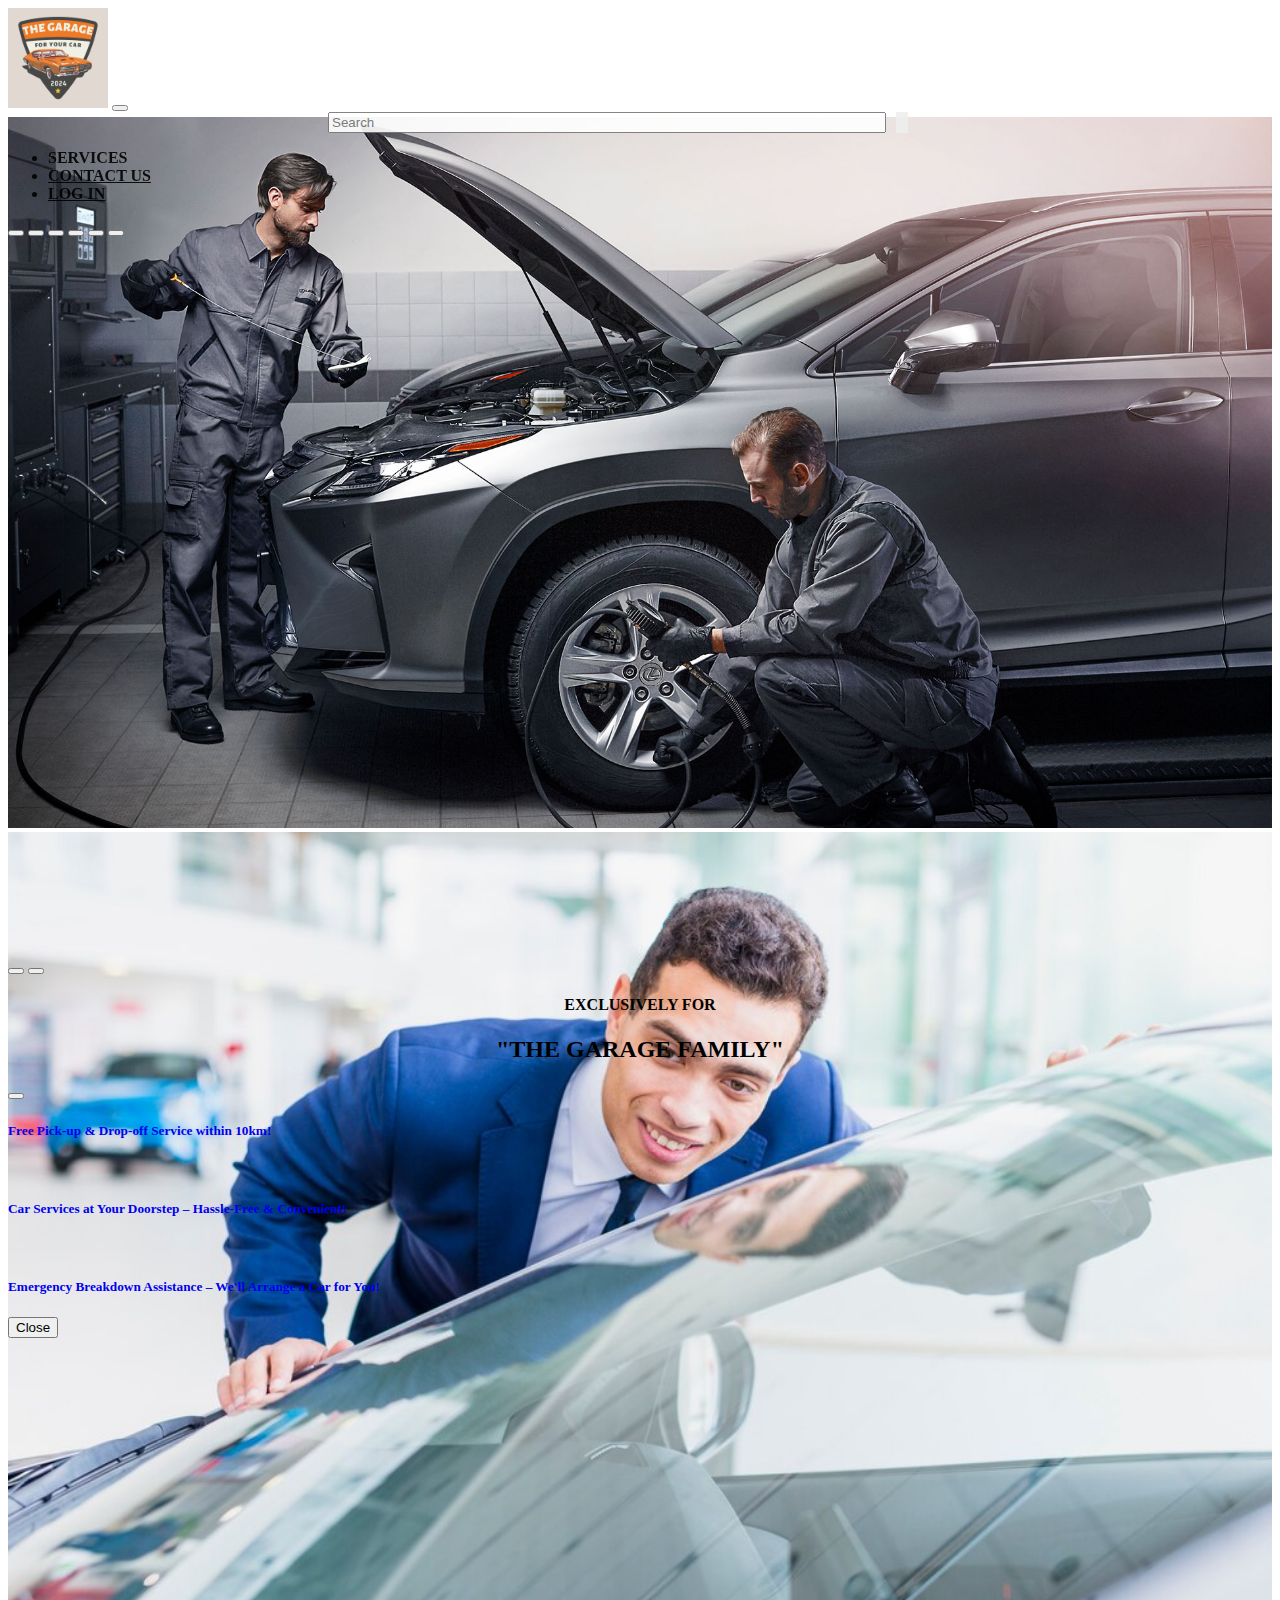
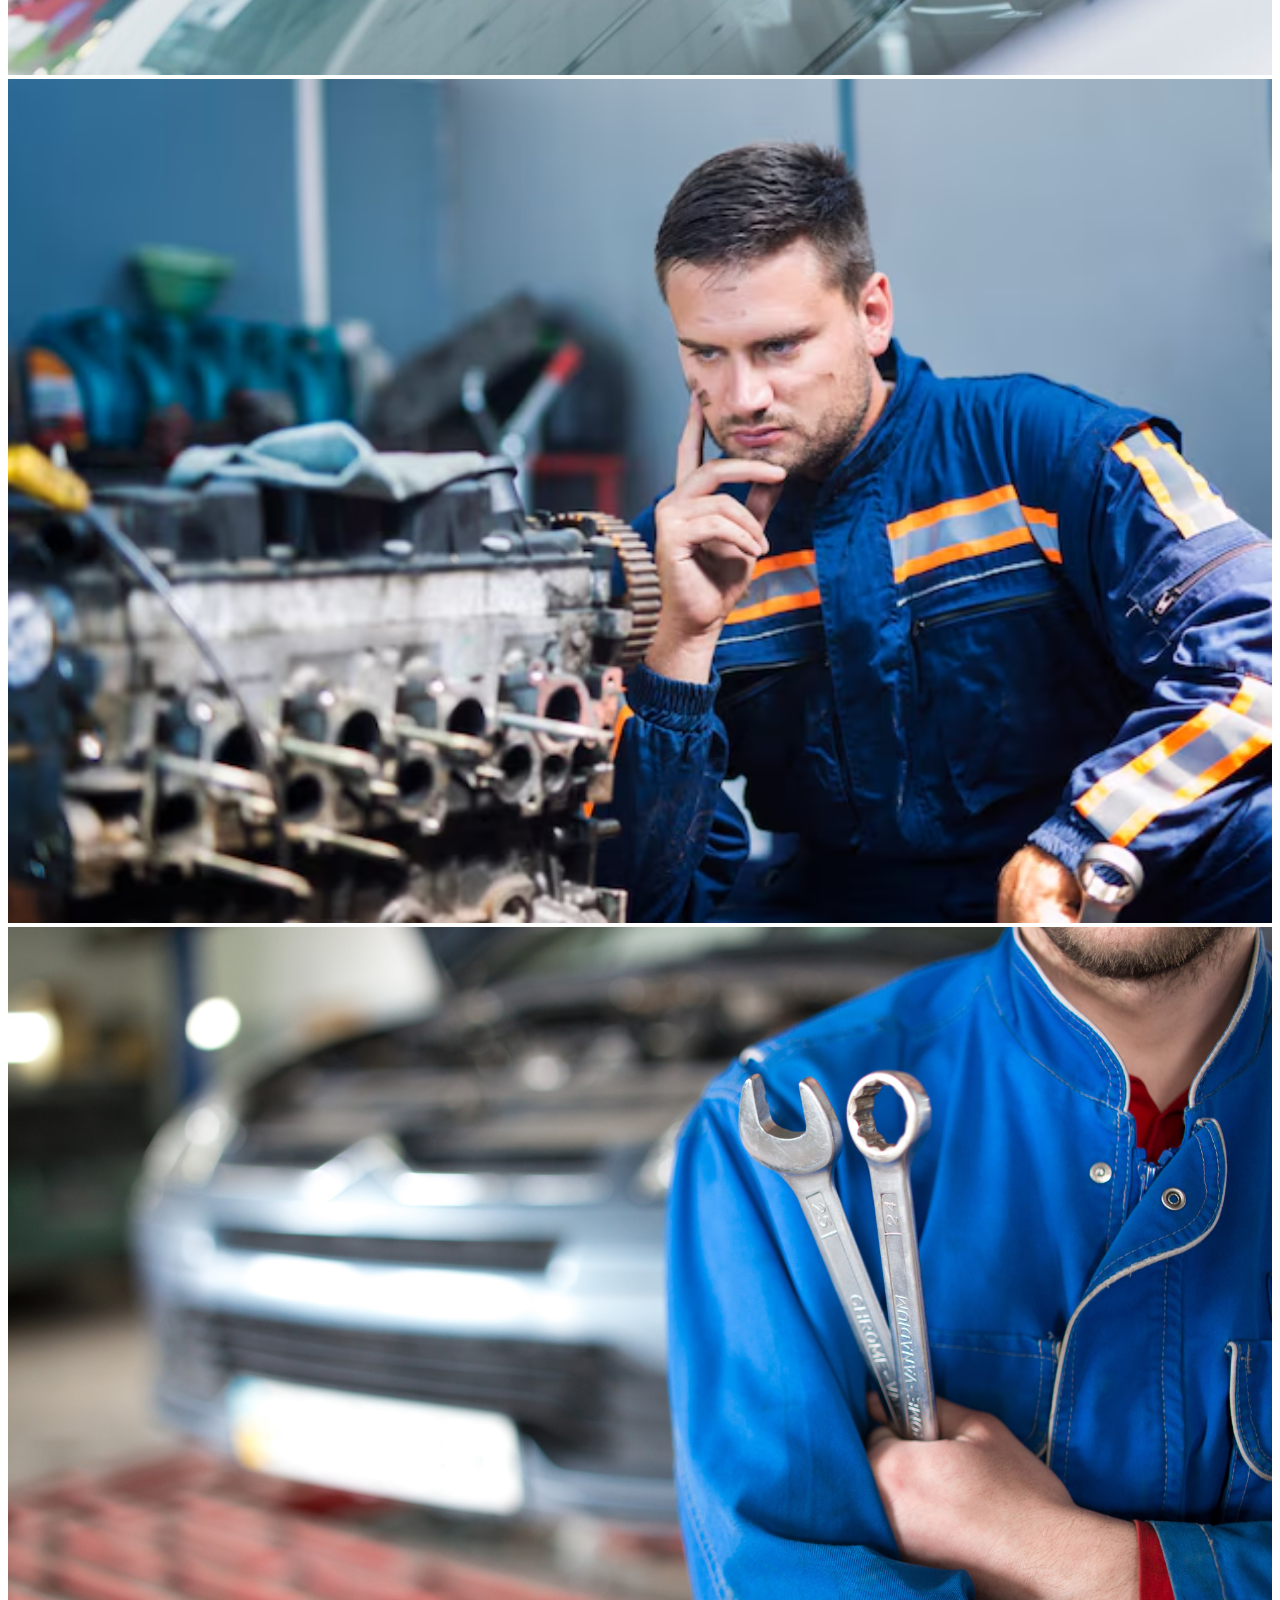
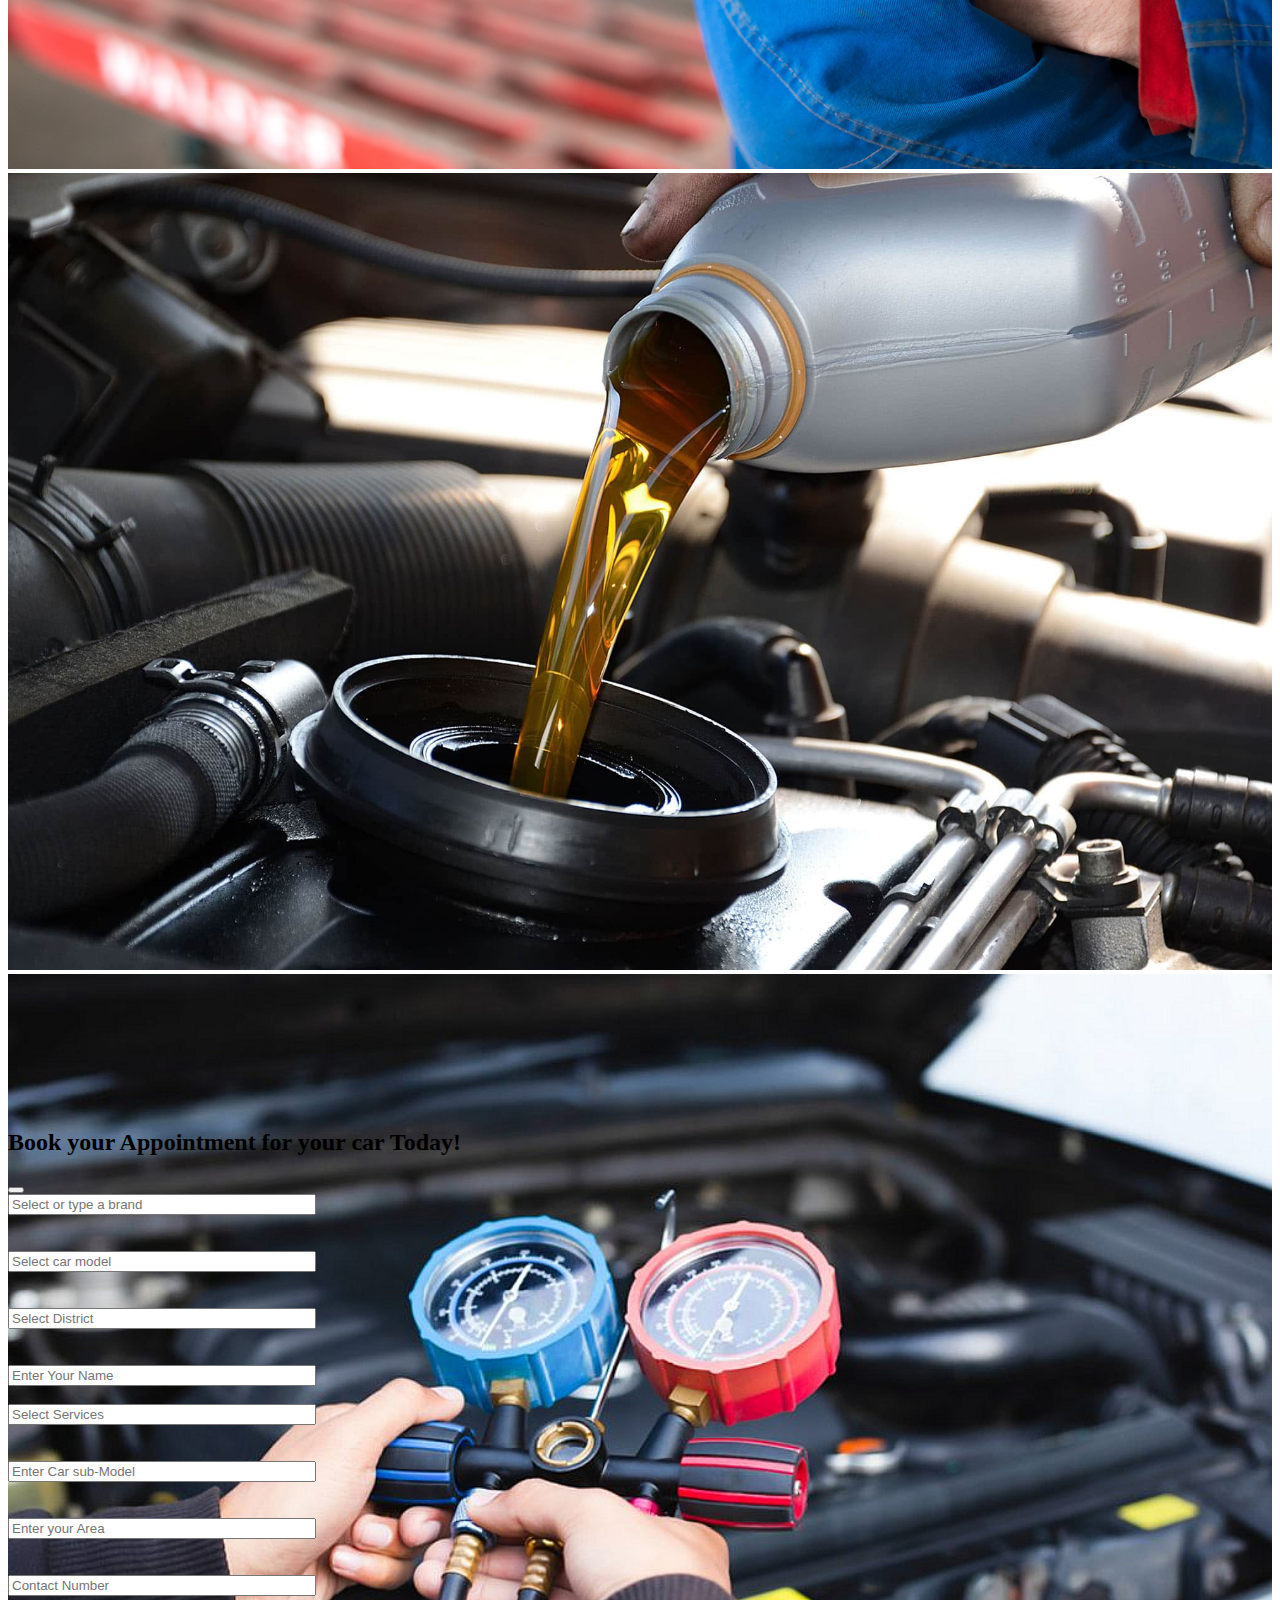
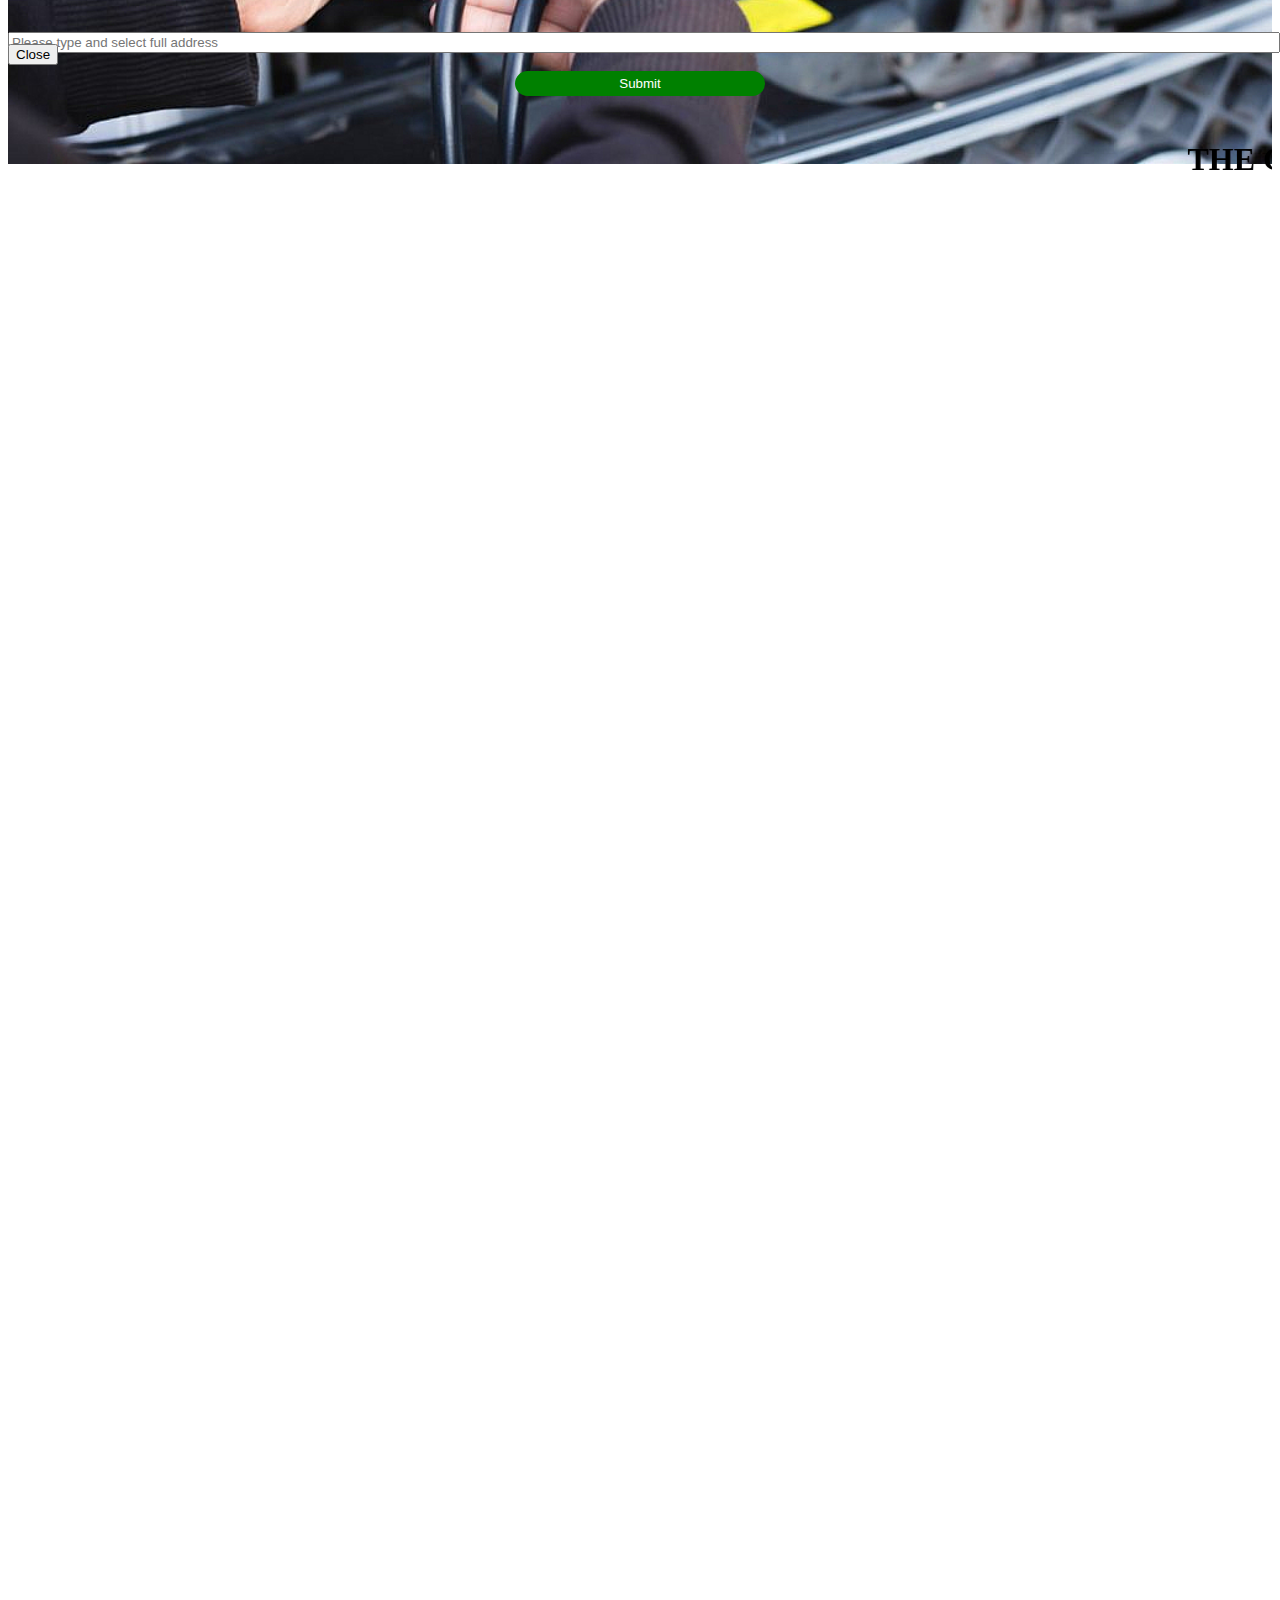
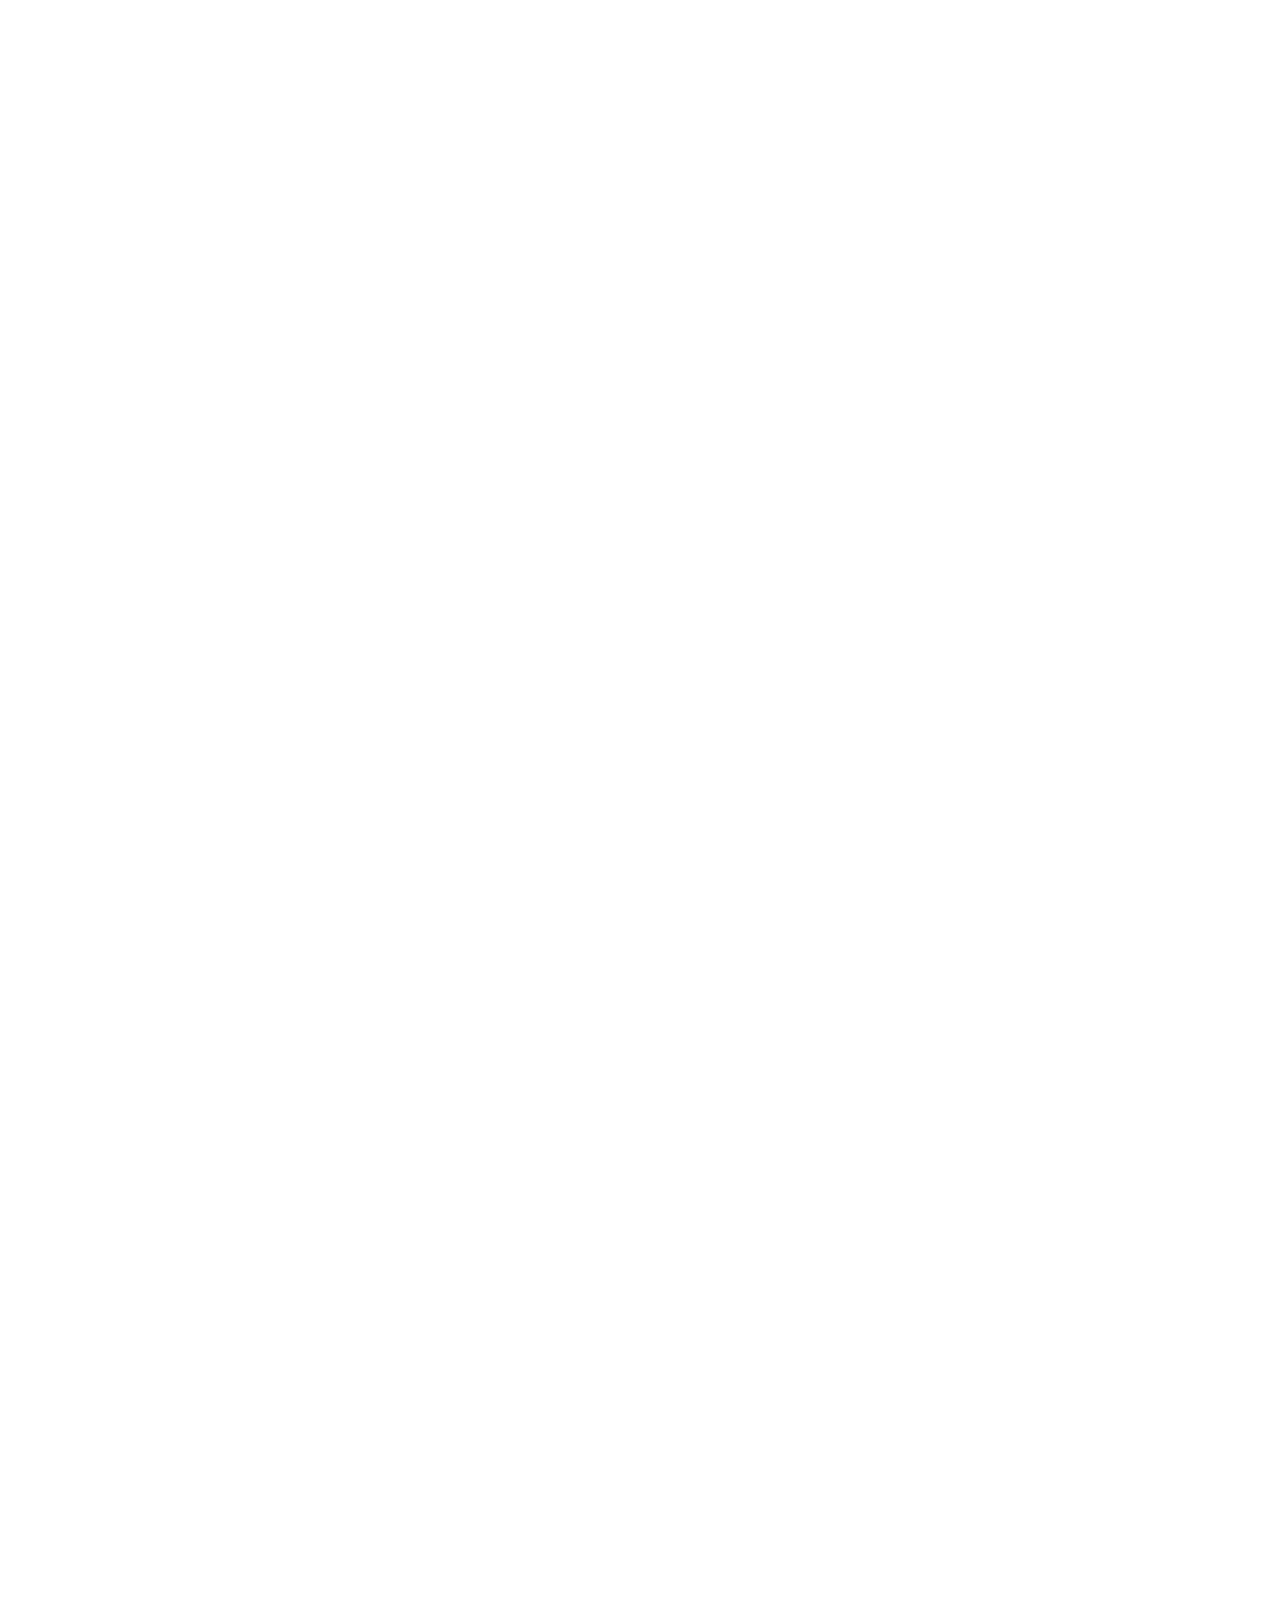
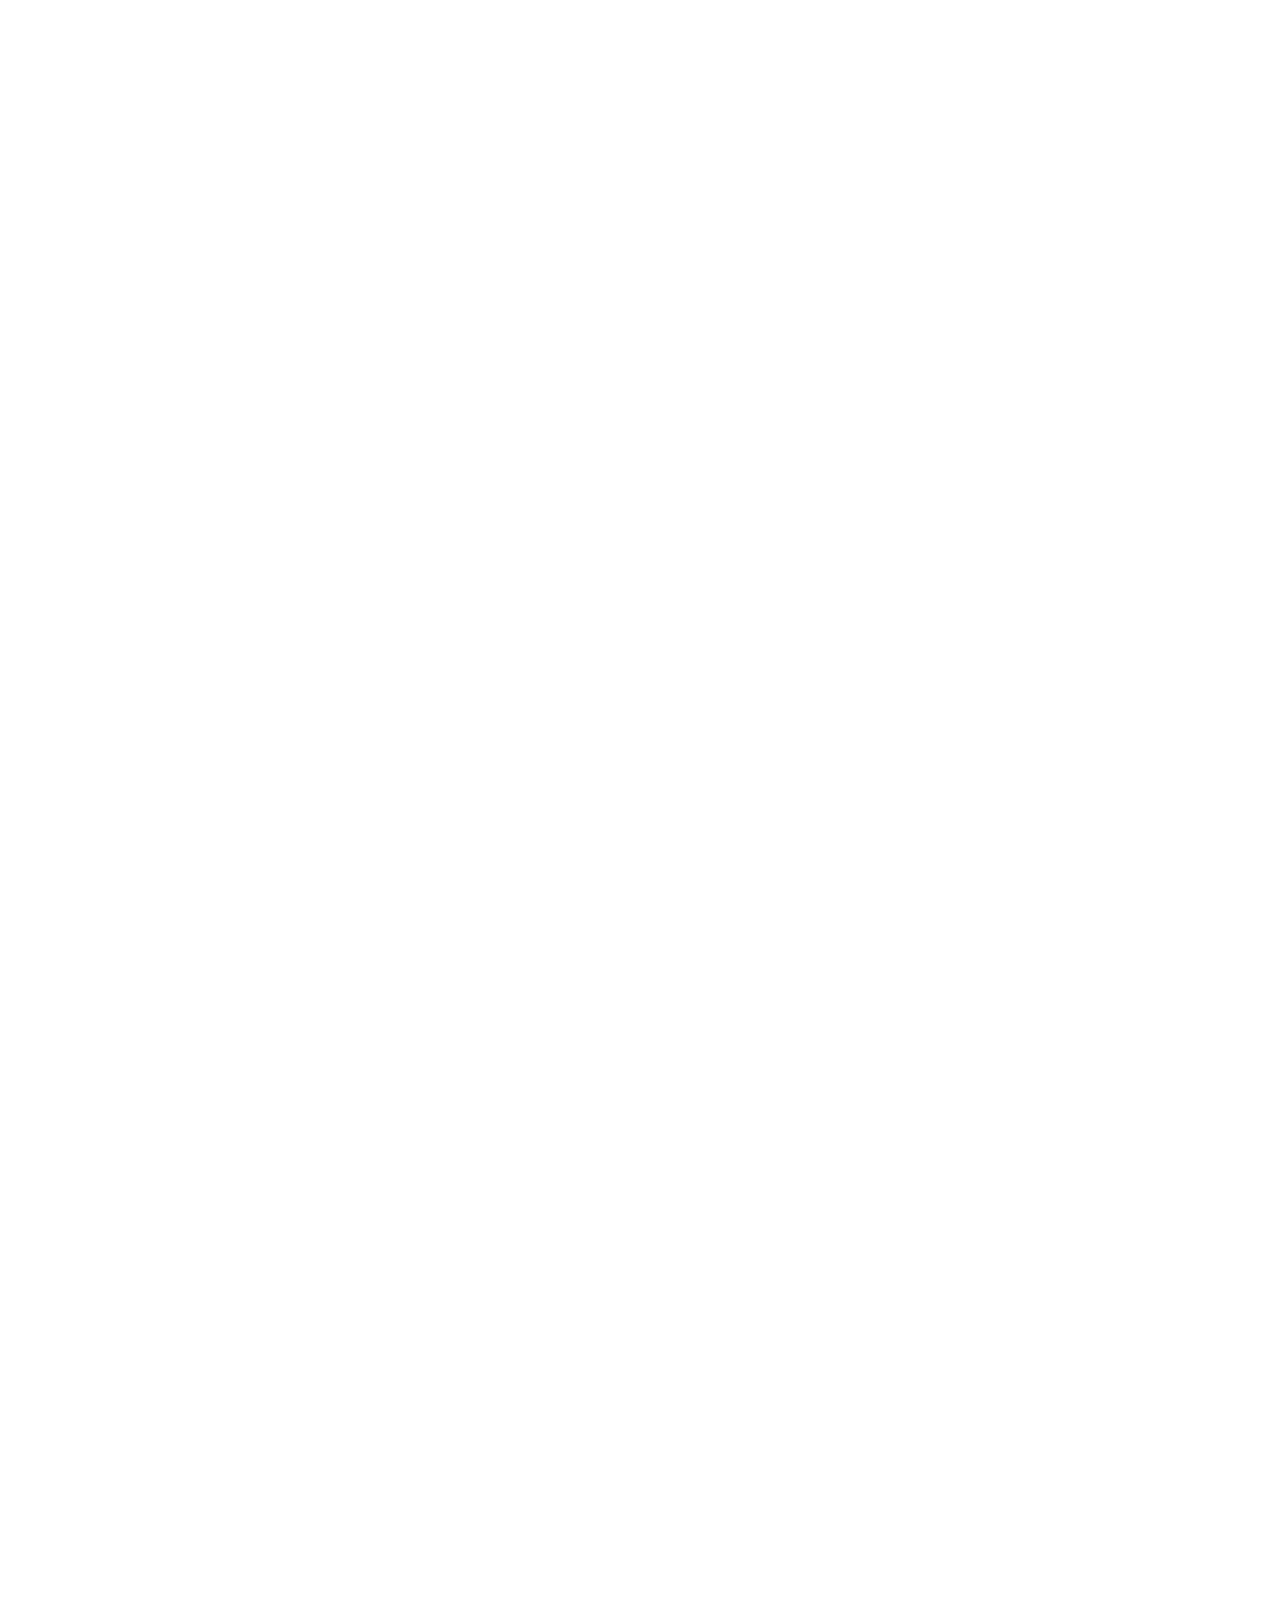
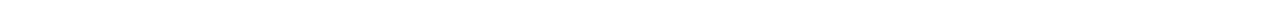
<file: index.html>
<!DOCTYPE html>
<html lang="en">
<head>
    <meta charset="UTF-8">
    <meta name="viewport" content="width=device-width, initial-scale=1.0">
    <link rel="stylesheet" href="https://cdnjs.cloudflare.com/ajax/libs/font-awesome/6.6.0/css/all.min.css" integrity="sha512-Kc323vGBEqzTmouAECnVceyQqyqdsSiqLQISBL29aUW4U/M7pSPA/gEUZQqv1cwx4OnYxTxve5UMg5GT6L4JJg==" crossorigin="anonymous" referrerpolicy="no-referrer" />
    <link href="https://cdn.jsdelivr.net/npm/bootstrap@5.0.2/dist/css/bootstrap.min.css" rel="stylesheet" integrity="sha384-EVSTQN3/azprG1Anm3QDgpJLIm9Nao0Yz1ztcQTwFspd3yD65VohhpuuCOmLASjC" crossorigin="anonymous">
    <script src="https://cdn.jsdelivr.net/npm/bootstrap@5.0.2/dist/js/bootstrap.bundle.min.js" integrity="sha384-MrcW6ZMFYlzcLA8Nl+NtUVF0sA7MsXsP1UyJoMp4YLEuNSfAP+JcXn/tWtIaxVXM" crossorigin="anonymous"></script>
     <link href="https://unpkg.com/aos@2.3.1/dist/aos.css" rel="stylesheet">
    <link rel="shortcut icon" href="the carage logo.png" type="image/x-icon">
    <link rel="stylesheet" href="style.css">
    <title>THE GARAGE| FOR YOUR CAR</title>
</head>
<body>
    <nav class="navbar navbar-expand-sm navbar-light  nav1" >
        <div class="container-fluid" data-aos="fade-down"
        data-aos-easing="linear"
        data-aos-duration="1500">
          <img src="Auto Detailing.png" alt="Avatar Logo" style="width:100px;" class="rounded-pill img1"> 
          <button class="navbar-toggler" type="button" data-bs-toggle="collapse" data-bs-target="#mynavbar">
            <span class="navbar-toggler-icon"></span>
          </button>
          <div class="collapse navbar-collapse" id="mynavbar">
            <form class="d-flex">
              <input class="form-control ip1" type="text" name="wtf" id="wtf" placeholder="Search">
              <button class="bet" type="button"><i class="fa-solid fa-magnifying-glass fa-xl" style="color: #000000;"></i></button>
            </form>
            <ul class="navbar-nav ms-auto uls">
              <li class="nav-item">
                <a type="button" class="nav-link a1" data-bs-toggle="modal" data-bs-target="#myModal">
                    <b>SERVICES</b>
                  </a>
              </li>
              <li class="nav-item">
                <a class="nav-link a1" href="the garage contact.html"><b>CONTACT US</b></a>
              </li>
              <li class="nav-item">
                <a class="nav-link a1" href="the garageslogin.html"><b>LOG IN</b></a>
              </li>
            </ul>
            
          </div>
        </div>
      </nav>
      <section>
         <!-- Carousel -->
<div id="demo" class="carousel slide" data-bs-ride="carousel">

    <!-- Indicators/dots -->
    <div class="carousel-indicators">
      <button type="button" data-bs-target="#demo" data-bs-slide-to="0" class="active"></button>
      <button type="button" data-bs-target="#demo" data-bs-slide-to="1"></button>
      <button type="button" data-bs-target="#demo" data-bs-slide-to="2"></button>
      <button type="button" data-bs-target="#demo" data-bs-slide-to="3" class=""></button>
      <button type="button" data-bs-target="#demo" data-bs-slide-to="4"></button>
      <button type="button" data-bs-target="#demo" data-bs-slide-to="5"></button>
    </div>
    
    <!-- The slideshow/carousel -->
    <div class="carousel-inner imgdiv">
      <div class="carousel-item active">
        <img src="car1.jpg" alt="Los Angeles" class="d-block" style="width:100%">
      </div>
      <div class="carousel-item ">
        <img src="windshield images.jpg" alt="Los Angeles" class="d-block" style="width:100%">
      </div>
      <div class="carousel-item ">
        <img src="engine work image" alt="Los Angeles" class="d-block" style="width:100%">
      </div>
      <div class="carousel-item  ">
        <img src="car4.jpg" alt="Los Angeles" class="d-block" style="width:100%">
      </div>
  
      <div class="carousel-item ">
        <img src="car5.jpg" alt="Los Angeles" class="d-block" style="width:100%">
      </div>
      <div class="carousel-item ">
        <img src="car6.jpg" alt="Los Angeles" class="d-block" style="width:100%">
      </div>
  
     
    </div>
    
    <!-- Left and right controls/icons -->
    <button class="carousel-control-prev" type="button" data-bs-target="#demo" data-bs-slide="prev">
      <span class="carousel-control-prev-icon"></span>
    </button>
    <button class="carousel-control-next" type="button" data-bs-target="#demo" data-bs-slide="next">
      <span class="carousel-control-next-icon"></span>
    </button>
  </div>
  
      </section>
      <section>
        <!-- The Modal -->
<div class="modal fade" id="myModal">
    <div class="modal-dialog">
      <div class="modal-content">
  
        <!-- Modal Header -->
        <div class="modal-header">
         <center> <h4 class="modal-title">EXCLUSIVELY FOR</h4>
          <h2>     "THE GARAGE FAMILY"</h2>
         </center>
          <button type="button" class="btn-close" data-bs-dismiss="modal"></button>
        </div>
  
        <!-- Modal body -->
        <div class="modal-body">
          <a href="#s1" class="a2"><h5>Free Pick-up & Drop-off Service within 10km!
  
          </h5></a>
          <br>
          <a href="#s2" class="a2"><h5>Car Services at Your Doorstep – Hassle-Free & Convenient!</h5></a>
          <br>
          <a href="#s3" class="a2"><h5>Emergency Breakdown Assistance – We'll Arrange a Car for You!</h5></a>
        </div>
  
        <!-- Modal footer -->
        <div class="modal-footer">
          <button type="button" class="btn btn-danger" data-bs-dismiss="modal">Close</button>
        </div>
  
      </div>
    </div>
  
      </section>
      <!-- repair and services -->
      <section>        
      <center><h2 data-aos="zoom-in">REPAIR AND SERVICES</h2></center>
        <br>
        <br>
      
        <div class="container-fluid" data-aos="fade-up-right">
          <div class="row">
            <div  class="col-sm-2">
              <a href="the garage periodic services.html" class="aref">
                <div class="card crd">
                  <center>  <img class="card-img-top tp" src="the garage periodicservices1.jpg" alt="Card image" style="width:auto"></center>
                    <div class="card-body">
                      <br>
                     <center> <h6 class="card-title">Periodic Services</h6> </center>           
                    </div>
                  </div>
              </a>	
              <br>
              <a href="the garage insurance claim.html" class="aref">
                <div class="card crd">
                  <center>  <img class="card-img-top tp" src="the garage insuranceclaims7.jpg" alt="Card image" style="width:auto"></center>
                    <div class="card-body">
                      <br>
                     <center> <h6 class="card-title">Insurance Climbs</h6> </center>           
                    </div>
                  </div>
              </a>	
            </div>
            <div  class="col-sm-2">
              <a href="the garage denting and painting.html" class="aref">
                <div class="card crd">
                  <center>  <img class="card-img-top tp" src="the garage dentingpainting2.jpg" alt="Card image" style="width:auto"></center>
                    <div class="card-body">
                      <br>
                     <center> <h6 class="card-title">Denting & Painting</h6> </center>           
                    </div>
                  </div>
              </a>	
                <br>
                <a href="the garage car detailng.html" class="aref">
                  <div class="card crd">
                    <center>  <img class="card-img-top tp" src="the carage detailingservices8.jpg" alt="Card image" style="width:auto"></center>
                      <div class="card-body">
                        <br>
                       <center> <h6 class="card-title">Detailing Services</h6> </center>           
                      </div>
                    </div>
                </a>	
              
            </div>
            <div  class="col-sm-2">
              <a href="the garage battery.html" class="aref">
                <div class="card crd">
                  <center>  <img class="card-img-top tp" src="the garage batteries3.jpg" alt="Card image" style="width:auto"></center>
                    <div class="card-body">
                      <br>
                     <center> <h6 class="card-title">Batteries</h6> </center>           
                    </div>
                  </div>
              </a>	
                <br>
                <a href="the garage custom services.html" class="aref">
                  <div class="card crd">
                    <center>  <img class="card-img-top tp" src="the garage customservices9.jpg" alt="Card image" style="width:auto"></center>
                      <div class="card-body">
                        <br>
                       <center> <h6 class="card-title">Custom Services</h6> </center>           
                      </div>
                    </div>
                </a>	
            </div>
            <div  class="col-sm-2">
              <a href="the garage car wash.html" class="aref">
                <div class="card crd">
                  <center>  <img class="card-img-top tp" src="the garage carspacleaning4.jpg" alt="Card image" style="width:auto"></center>
                    <div class="card-body">
                      <br>
                     <center> <h6 class="card-title"> Car Cleaning</h6> </center>           
                    </div>
                  </div>
              </a>	
                <br>
                <a href="the garage windshield.html" class="aref">
                  <div class="card crd">
                    <center>  <img class="card-img-top tp" src="the garage windshieldglass10.jpg" alt="Card image" style="width:auto"></center>
                      <div class="card-body">
                        <br>
                       <center> <h6 class="card-title">Windshield Glasses</h6> </center>           
                      </div>
                    </div>
                </a>	
            </div>
            <div  class="col-sm-2">
              <a href="the garage tyre and wheels.html" class="aref">
                <div class="card crd">
                  <center>  <img class="card-img-top tp" src="the garage tyreswheels6.jpg" alt="Card image" style="width:auto"></center>
                    <div class="card-body">
                      <br>
                     <center> <h6 class="card-title">Tyres & Wheels</h6> </center>           
                    </div>
                  </div>
              </a>	
                <br>
                <a href="the garage headlight.html" class="aref">
                  <div class="card crd">
                    <center>  <img class="card-img-top tp" src="the garage lightsfitments11.jpg" alt="Card image" style="width:auto"></center>
                      <div class="card-body">
                        <br>
                       <center> <h6 class="card-title">Lights Fitments</h6> </center>           
                      </div>
                    </div>
                </a>		
            </div>
            <div  class="col-sm-2">
              <a href="the garage ac service.html" class="aref">
                <div class="card crd">
                  <center>  <img class="card-img-top tp" src="the garage acservicerepair5.jpg" alt="Card image" style="width:auto"></center>
                    <div class="card-body">
                      <br>
                     <center> <h6 class="card-title">AC Services</h6> </center>           
                    </div>
                  </div>
              </a>	
                <br>
                <a href="the garage engine works.html" class="aref">
                  <div class="card crd" >
                    <center>  <img class="card-img-top tp" src="the garage Engine_Decarbonization.png" alt="Card image" style="width:30%"></center>
                      <div class="card-body">
                      
                       <center> <h6 class="card-title"></h6>Engine work </center>           
                      </div>
                    </div>
                </a>	
            </div>
          </div>
        </div>
      </section>
      <br>
      <br>
      <br>
      <br>
      <br>
      <!-- book an appointment -->
      <section>
        <div class="container-fluid app" data-aos="fade-up-left">
          <div class="row">
            <div class="col-sm-5">
              <img src="car 2.jpg" alt="Los Angeles" class="d-block app2" style="width:100%">
            </div>
            <div class="col-sm-7">
              <div class="app3">
               <h1>
                Schedule Your Appointment Today</h1>
                <br>
                <h3>Call : 0143-12345-6789
                </h3>
                <br>
                <h6>Repair Services That Come With Our Commitment to Quality</h6>
                <br>
                <button type="button" class=" btnn" data-bs-toggle="modal" data-bs-target="#myModal1">Book an Appointment</button>
              </div>
              
            </div>
          </div>
        </div>
      </section>
      <!-- appointment modal -->
      <section>
        <!-- The Modal -->
        <div class="modal fade " id="myModal1">
          <div class="modal-dialog modal-lg">
            <div class="modal-content">
        
              <!-- Modal Header -->
              <div class="modal-header">
                <h2 class="modal-title">Book your Appointment for your car Today!</h2>
                <button type="button" class="btn-close" data-bs-dismiss="modal"></button>
              </div>
        
              <!-- Modal body -->
              <div class="modal-body mb">
               <div class="row">
                <div class="col-sm-6">
                  <form action="">
                  <input list="carBrands" id="carBrand" name="carBrand" placeholder="Select or type a brand" class="ipp"  required>
        
                  <datalist id="carBrands">
                      <option value="Audi">
                      <option value="BMW">
                      <option value="Chevrolet">
                      <option value="TATA">
                      <option value="Toyota">
                      <option value="Ford">
                      <option value="Honda">
                      <option value="Hyundai">
                      <option value="Jaguar">
                      <option value="Jeep">
                      <option value="Kia">
                      <option value="Lamborghini">
                      <option value="Land Rover">
                      <option value="Lexus">
                      <option value="Mercedes-Benz">
                      <option value="Nissan">
                      <option value="Porsche">
                      <option value="Volkswagen">
                      <option value="Volvo">
                  </datalist>
                  <br>
                  <br>
                  <br>
                  <input list="car-models" name="car-model" id="car-model" placeholder="Select car model" class="ipp" required>
                  <datalist id="car-models">
                    <option value="(2005)">
                    <option value="(2006)">
                    <option value="(2007)">
                    <option value="(2008)">
                    <option value="(2009)">
                    <option value="(2010)">
                    <option value="(2011)">
                    <option value="(2012)">
                    <option value="(2013)">
                    <option value="(2014)">
                    <option value="(2015)">
                    <option value="(2016)">
                    <option value="(2017)">
                    <option value="(2018)">
                    <option value="(2019)">
                    <option value="(2020)">
                    <option value="(2021)">
                    <option value="(2022)">
                    <option value="(2023)">
                    <option value="(2024)">
                    <option value="others">
                  </datalist>
        <br>
        <br>
        <br>
        <input list="districts" id="district" name="district" placeholder="Select District" class="ipp" required>
        
        <datalist id="districts">
            <option value="Ariyalur">
            <option value="Chengalpattu">
            <option value="Chennai">
            <option value="Coimbatore">
            <option value="Cuddalore">
            <option value="Dharmapuri">
            <option value="Dindigul">
            <option value="Erode">
            <option value="Kallakurichi">
            <option value="Kancheepuram">
            <option value="Karur">
            <option value="Krishnagiri">
            <option value="Madurai">
            <option value="Nagapattinam">
            <option value="Namakkal">
            <option value="Nilgiris">
            <option value="Perambalur">
            <option value="Pudukkottai">
            <option value="Ramanathapuram">
            <option value="Ranipet">
            <option value="Salem">
            <option value="Sivaganga">
            <option value="Tenkasi">
            <option value="Thanjavur">
            <option value="Theni">
            <option value="Thoothukudi">
            <option value="Tiruchirappalli">
            <option value="Tirunelveli">
            <option value="Tirupattur">
            <option value="Tiruppur">
            <option value="Tiruvallur">
            <option value="Tiruvannamalai">
            <option value="Tiruvarur">
            <option value="Vellore">
            <option value="Viluppuram">
            <option value="Virudhunagar">
        </datalist>
        <br>
        <br>
        <br>
        <input type="text" placeholder="Enter Your Name" class="ipp" required>
      </form>          
                </div> 
                <br>
                <div class="col-sm-6">
                  <form action="">
                  <input list="Suggestions" name="suggestions" id="suggestions" class="ipp" placeholder="Select Services" required>
        
        <datalist id="Suggestions">
          <option value="Denting and Painting">
          <option value="Batteries">
          <option value="Car Wash">
          <option value="AC Services">
          <option value="Tyre & Wheels">
          <option value="Detailing Services">
          <option value="Light & Fitments">
          <option value="Others">
        </datalist>
        <br>
        <br>
        <br>
        <input type="text"  placeholder="Enter Car sub-Model" class="ipp" required>
        
        <br>
        <br>
        <br>
        <input type="text" placeholder="Enter your Area " class="ipp" required>
        <br>
        <br>
        <br>
        <input type="text" placeholder="Contact Number" class="ipp" required>
      </form>
                  
                </div>
               </div>
               <br>
               <br>
               <form action="">
               <input type="text" placeholder="Please type and select full address" class="ipp1">
               <br>
               
               <br>
               <center><button type="button" class="sub">Submit</button></center>
              
              </form>
              </div>
        
              <!-- Modal footer -->
              <div class="modal-footer">
                <button type="button" class="btn btn-danger" data-bs-dismiss="modal">Close</button>
              </div>
        
            </div>
          </div>
        </div>
         </section>
         <br>
         <br>
         <br>
         <marquee behavior="" direction="">
          <h1><b>THE GARAGE FOR YOUR CAR :</b> "WE CARE YOUR CAR" </h1> 
         </marquee>
         <br>
         <br>
         <br>
         <!-- servivces -->
         <section>
          <div class="container-fluid services" id="s1" data-aos="fade-up-right">
            <h3>Free Pick-up & Drop-off Service within 10km – Offered by The Garage!</h3>
        
            <p>At The Garage, we’re committed to making car maintenance and repairs as convenient as possible for you. That’s why we’re offering a complimentary pick-up and drop-off service within a 10km radius of our shop. Whether you're at home, work, or any other location, we’ll come to you and handle everything—no extra charges, no hassle.</p>
            <br>
            <h3>How the service works:</h3>
        
            <p><h5>Easy Booking :</h5> Schedule your pick-up or drop-off appointment online or by phone. Choose a time and location that suits you, and our friendly team will handle the rest.
              <br>
              <br>
              
              <h5>We Pick Up Your Car :</h5> Our professional driver will come directly to your specified location, pick up your car, and transport it safely to The Garage for service.
              <br>
              <br>
              <h5>Expert Servicing :</h5> Once your car is in our hands, our certified technicians will perform the necessary repairs or maintenance, whether it’s an oil change, brake repair, tire service, or any other work your vehicle needs.
              <br>
              <br>
              <h5>Free Drop-off After Service :</h5> Once the work is complete, we’ll deliver your car right back to you, all within the same 10km radius. You don’t even need to leave your home or office! </p>
              <h3>Why choose The Garage's pick-up & drop-off service?</h3>
              <p>
                <h5>Convenience :</h5> No need to disrupt your schedule or arrange alternative transportation. We come to you!
                <br>
                <br>
        <h5>Cost-Free Service :</h5> Enjoy no additional charges for pick-up and drop-off within 10km.
        <br>
        <br>
        <h5>Trusted Professionals :</h5> With The Garage, your car is in expert hands, ensuring the highest quality service.
        <br>
        <br>
        <h5>Safe & Secure :</h5> Your vehicle will be handled with the utmost care from pick-up to drop-off.
        <br>
        <br>
        
        
        <h5>Real-Time Updates :</h5> We keep you informed with status updates on your car's service, so you’ll always know what’s happening.
              </p>
            </div>
            <br>
              <br>
            <div class="container-fluid" data-aos="zoom-in">
              <video autoplay loop controls class="vid">
                <source src="the garage video.mp4">
              </video>
            </div>
            <br>
            <br>
            
            <div class="container-fluid services2" id="s3"  data-aos="fade-up-left">
              <h3>
                Emergency Breakdown Assistance – We'll Arrange a Car for You!</h3>
                <p>When your car breaks down during an emergency, you need a fast solution. That’s why we’re offering our exclusive Emergency Car Replacement Service to ensure you never miss an important moment.
                  <br>
                  <br>
                  <h3>Here’s how it works:</h3>
                  <p>
                    <h5>Immediate Response :</h5> If your car breaks down and you’re heading for an emergency, contact us immediately through our 24/7 hotline or app.
                    <br>
        <br>
        <h5>Quick Assessment :</h5> Our team will assess the situation, dispatch a technician to your location, and determine if your vehicle can be repaired on the spot.
        <br>
        <br>
        <h5>Car Arrangement :</h5> If the repair can’t be done immediately, or if you’re in a rush, we’ll arrange a replacement vehicle for you right away, so you can get to your destination without delay.
        <br>
        <br>
        <h5>Rapid Delivery :</h5> The replacement car will be delivered to your location, ensuring minimal waiting time. You’ll be back on the road, focused on what matters most.
        <br>
        <br>
        <h5>Flexible Options :</h5> Whether you need the replacement vehicle for a few hours or an extended period, we offer flexible options tailored to your situation.
        <br>
        <br>
        <h5>No Extra Charges in Emergencies :</h5> For verified emergency cases, the car arrangement is provided free of charge within a 10km radius.
        <br>
        <br>
        <h5>Seamless Transition :</h5> We handle all the logistics while you’re using the replacement car, including towing or fixing your vehicle, so that you don’t have to worry.
        <br>
        <br>
        <h5>Quick Car Replacement :</h5> Your journey doesn’t have to stop when your car does. We’ll get you back on the road in no time.
        <br>
        <br>
        <h5>Trusted Service :</h5> Our professional team ensures that both your car and your emergency needs are taken care of efficiently and safely.
                  </p>
                </p>
            </div>
          
            <br>
            <div class="container-fluid services3" id="s2" data-aos="fade-up-right">
              <h3> Car Services at Your Doorstep – Hassle-Free & Convenient!</h3>
              <p>Get your car serviced without ever leaving your home! With our doorstep car service, we bring expert technicians directly to you, ensuring your vehicle receives top-quality care without the inconvenience of visiting a workshop.</p>
              <br>
              <h3>How It Works:</h3>
              <p>
                <h5>Easy Online Booking : </h5>Schedule your car service through our website or by phone. Choose a time and location that works best for you. <br>
                <br>
        <h5>Expert Technicians at Your Doorstep :</h5> Our highly skilled professionals will arrive at your home, workplace, or any other convenient location to provide full-service care for your car.
        <br>
        <br>
        <h5>Comprehensive Services :</h5> From oil changes and brake checks to tire rotations and general maintenance, we offer a wide range of services tailored to your car’s needs.
        <br>
        <br>
        <h5>Real-Time Updates :</h5> Stay informed throughout the process with real-time service updates, ensuring complete transparency and peace of mind.
        <br>
        <br>
        <h5>No Hidden Costs :</h5> Our pricing is transparent, with no additional fees for on-site service within a 10km radius.
        <br>
        <br>
        <h5>Eco-Friendly :</h5> We use environmentally safe products and practices, making it a win-win for both your car and the planet.
        <br>
        <br>
        <h5>Convenience :</h5> No need to travel or wait in line. We come to you!
        <br>
        <br>
        <h5>Certified Technicians :</h5> Our team is trained and certified to handle all makes and models.
        <br>
        <br>
        <h5>Time-Saving :</h5> Save hours of your day while we service your car right outside your door.    
        </p>
            </div>
          
         </section>
         <!-- footer -->
         <section>
          <footer class="footer"  data-aos="zoom-out-down">
            <div class="container-fluid">
              <div class="row">
                <div class="col-sm-4 c1">
                 <center> <h3 class="txt1">Contact Info</h3></center>
                  <br>
                  <p class="txt">Ready to book your car repair and maintenance service with THE GARAGE? If yes, then get ready to experience the quality car repair solutions at affordable prices. We are just one click away if you are looking for excellence in car servicing and maintenance</p>
                  <br>
                  <br>
                  <ul class="iii">
                    <li class="txt"><i class="fa-brands fa-facebook fa-xl"></i></li>
                    <li class="txt"><i class="fa-brands fa-instagram fa-xl"></i></li>
                    <li class="txt"><i class="fa-solid fa-phone fa-xl"></i></li>
                 
                    <li class="txt">   <i class="fa-brands fa-whatsapp fa-xl"></i></li>
                  </ul>
                </div>
                <div class="col-sm-4 c2">
                  <center> <h3 class="txt1">SERVICES</h3></center>
                  <br>
                  <div class="row">
                    <br>
                    <br>
                    <div class="col-sm-6">
                      <li class="txt"><a href="the garage perodic services.html" class="txt">Periodic Services</a></li>
                      <br>
                      <li  class="txt"><a href="the garage denting and painting.html" class="txt">Denting & Painting</a></li>
                      <br>
                      <li class="txt"><a href="the garage battery.html" class="txt">Batteries</a></li>
                      <br>
                      <li class="txt"><a href="the garage car wash.html" class="txt">Cars Cleaning</a></li>
                    </div>
                    <div class="col-sm-6">
                      <li class="txt"><a href="the garage ac service.html" class="txt">AC Services</a></li>
                      <br>
                      <li class="txt"><a href="the garage tyre and wheels.html" class="txt">Tyres & Wheels</a></li>
                      <br>
                      <li class="txt"><a href="the garage insurance claim.html" class="txt">Insurances claims</a></li>
                      <br>
                      <li class="txt"><a href="the garage car detailing.html" class="txt">Detailing Services</a></li>
                    </div>
                  </div>
                </div>
                <div class="col-sm-4 c3">
                  <center><h3 class="txt1">CONTACT US</h3></center>
                  <br>
                  <p class="txt">Call : 9876543210</p>
                  <p class="txt"> E-Mail : 123456@gmail.com</p>
                  <p class="txt">Address : 12,xyz,earth</p>
                </div>
              </div>
            </div>
          </footer>
          
        </section>   
</body>
    <script src="https://unpkg.com/aos@2.3.1/dist/aos.js"></script>
<script>
  AOS.init();
</script>
</html>
</file>
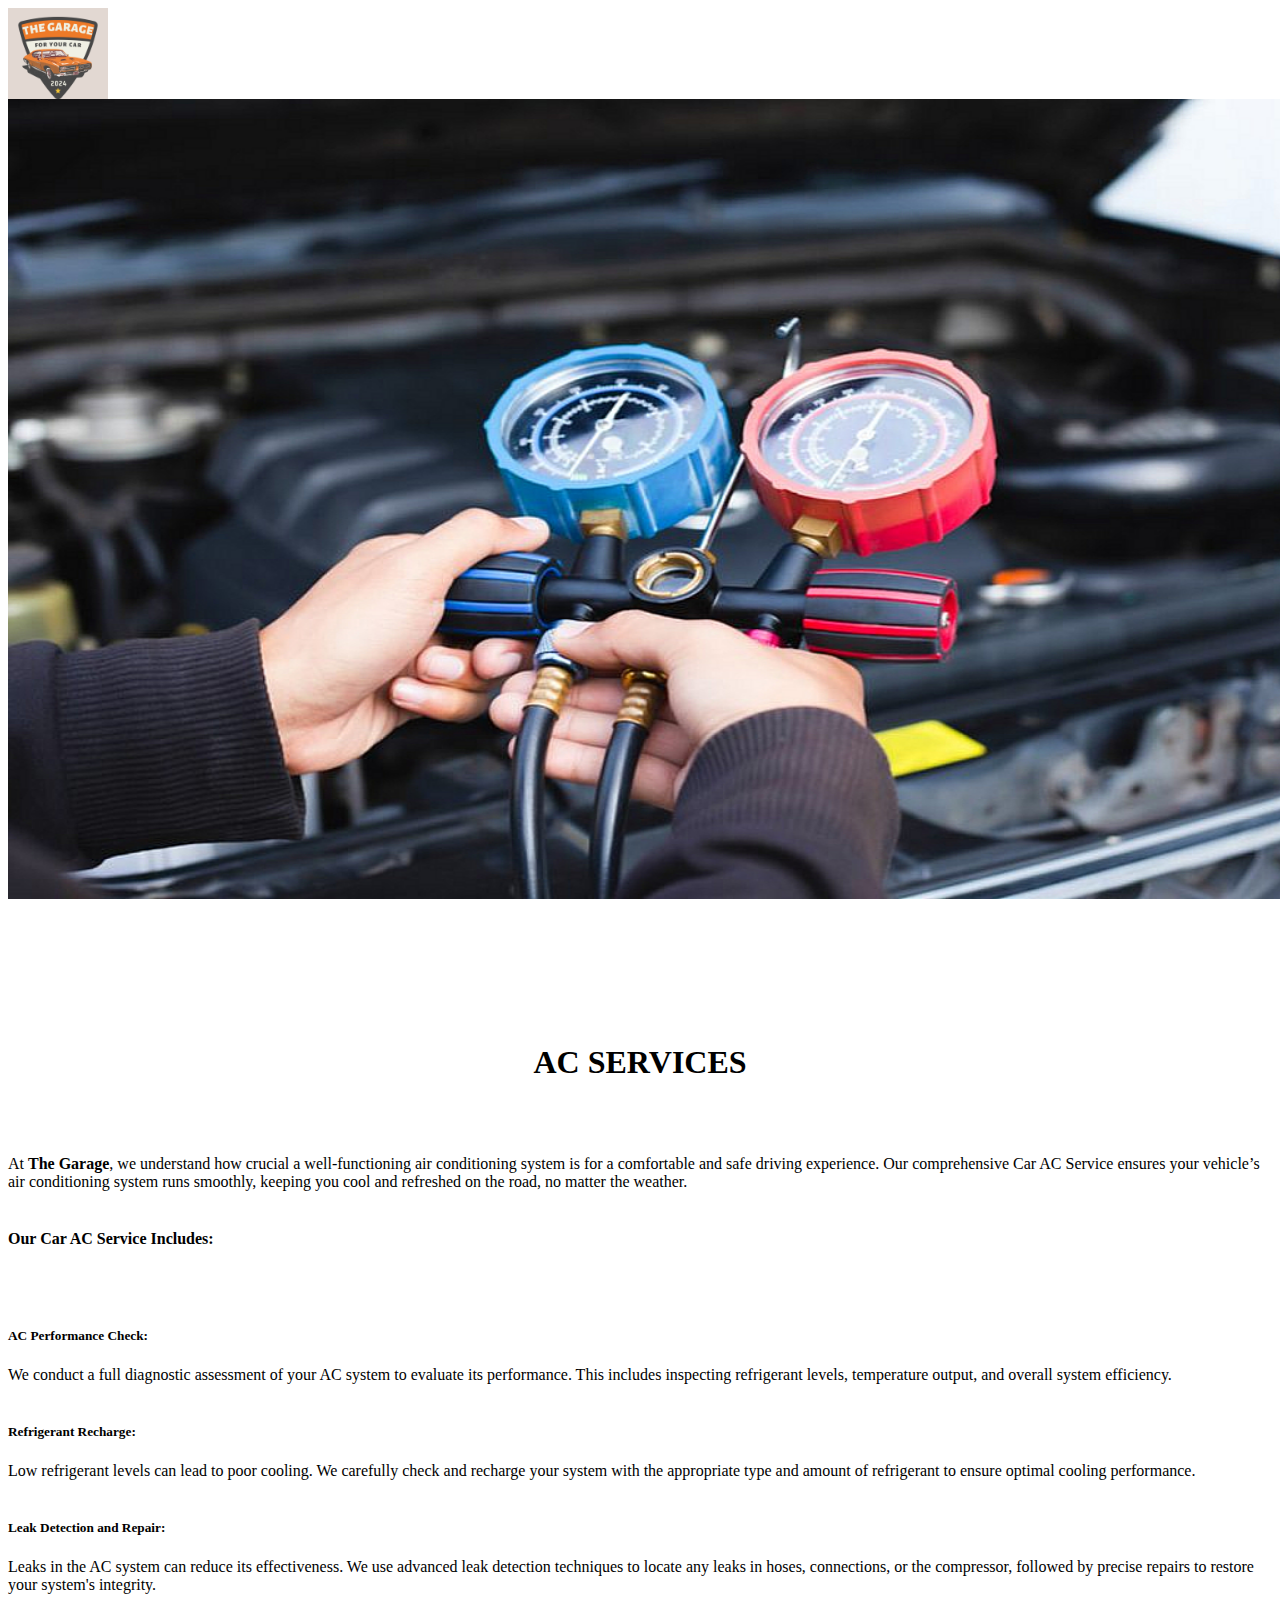
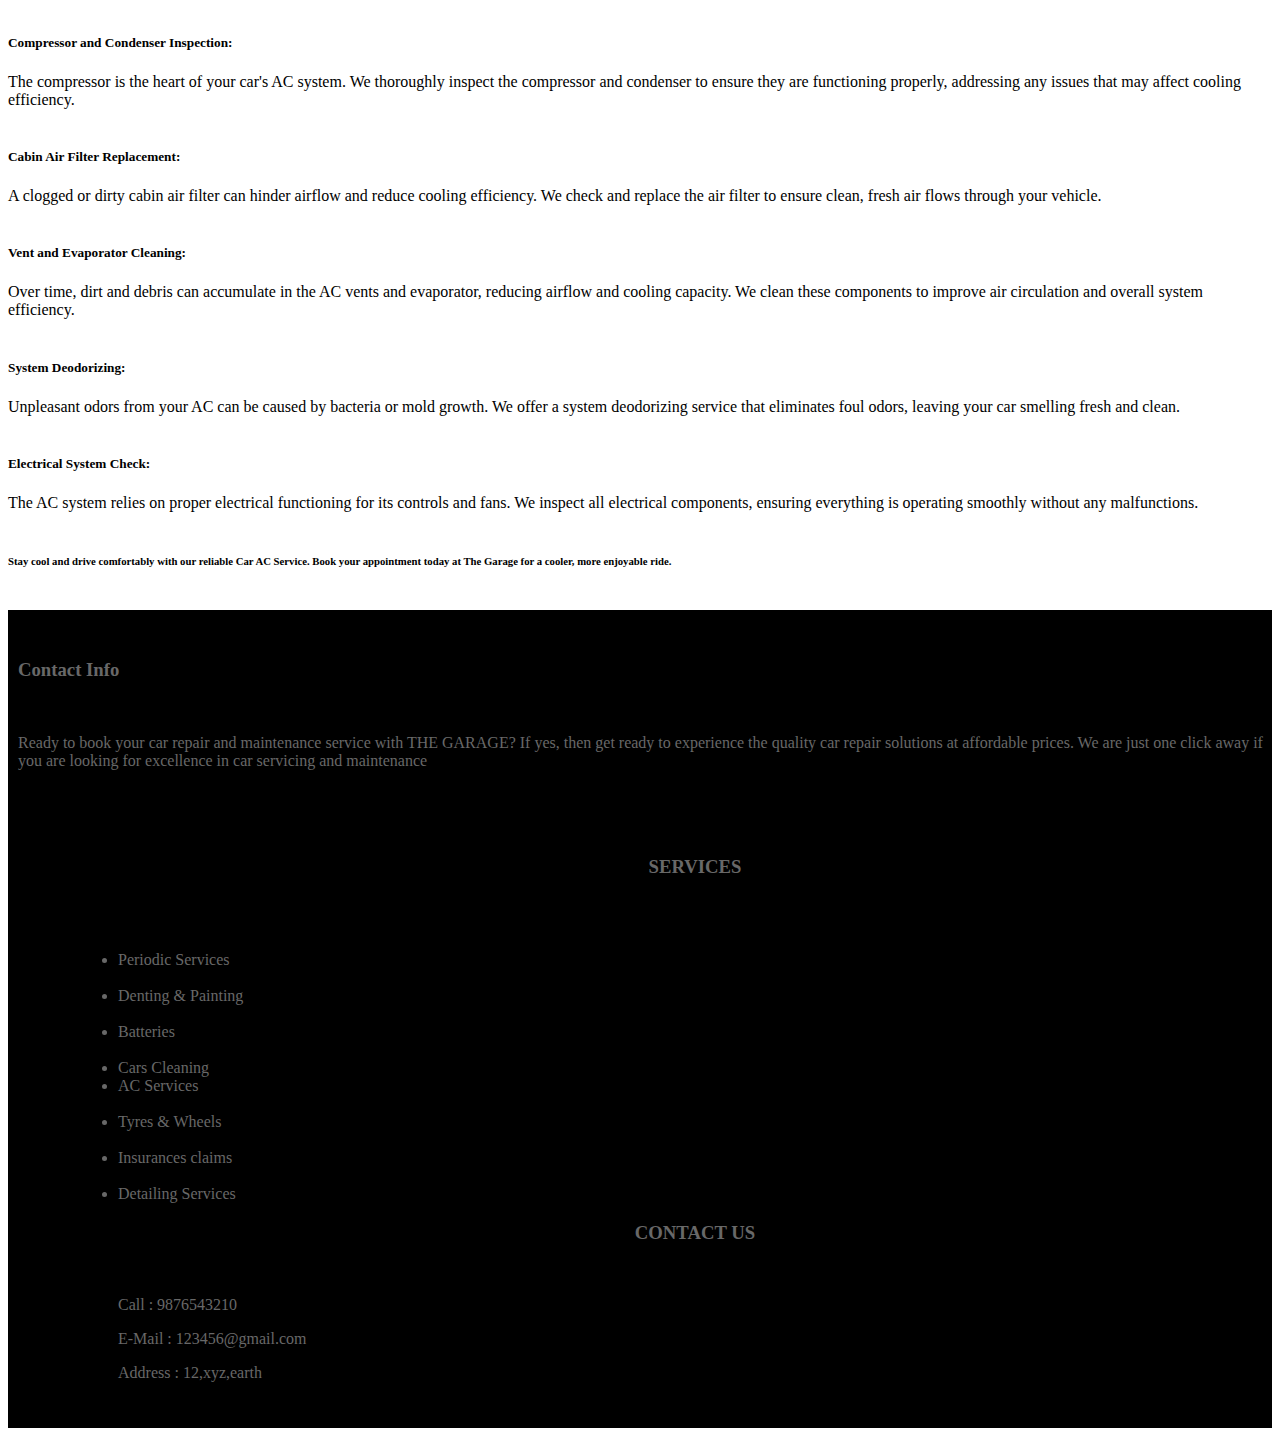
<file: the garage ac service.html>
<!DOCTYPE html>
<html lang="en">
<head>
  <meta charset="UTF-8">
  <meta name="viewport" content="width=device-width, initial-scale=1.0">
  <title>AC SERVICES</title>
  <link rel="stylesheet" href="https://cdnjs.cloudflare.com/ajax/libs/font-awesome/6.6.0/css/all.min.css" integrity="sha512-Kc323vGBEqzTmouAECnVceyQqyqdsSiqLQISBL29aUW4U/M7pSPA/gEUZQqv1cwx4OnYxTxve5UMg5GT6L4JJg==" crossorigin="anonymous" referrerpolicy="no-referrer" />
  <link href="https://cdn.jsdelivr.net/npm/bootstrap@5.0.2/dist/css/bootstrap.min.css" rel="stylesheet" integrity="sha384-EVSTQN3/azprG1Anm3QDgpJLIm9Nao0Yz1ztcQTwFspd3yD65VohhpuuCOmLASjC" crossorigin="anonymous">
  <script src="https://cdn.jsdelivr.net/npm/bootstrap@5.0.2/dist/js/bootstrap.bundle.min.js" integrity="sha384-MrcW6ZMFYlzcLA8Nl+NtUVF0sA7MsXsP1UyJoMp4YLEuNSfAP+JcXn/tWtIaxVXM" crossorigin="anonymous"></script>
  <link rel="stylesheet" href="the garage ac service.css">
    <link rel="shortcut icon" href="the carage logo.png" type="image/x-icon">
</head>
<body> 
    <nav class="navbar navbar-expand-sm navbar-light  nav1">
        <div class="container-fluid">
          <img src="Auto Detailing.png" alt="Avatar Logo" style="width:100px;" class="rounded-pill img1">
          <button class="navbar-toggler" type="button" data-bs-toggle="collapse" data-bs-target="#mynavbar">
            <span class="navbar-toggler-icon"></span>
          </button>
          <div class="collapse navbar-collapse" id="mynavbar">
            <form class="d-flex">
              <input class="form-control ip1" type="text" name="wtf" id="wtf" placeholder="Search">
              <button class="bet" type="button"><i class="fa-solid fa-magnifying-glass fa-xl" style="color: #000000;"></i></button>
            </form>
            <ul class="navbar-nav ms-auto uls">
                <li class="nav-item">
                    <a class="nav-link a1" href="index.html"><b>HOME</b></a>
                  </li>
              <li class="nav-item">
                <a class="nav-link a1" href="the garage contact.html"><b>CONTACT US</b></a>
              </li>
              <li class="nav-item">
                <a class="nav-link a1" href="the garageslogin.html"><b>LOG IN</b></a>
              </li>
            </ul>
            
          </div>
        </div>
      </nav>
      <section>
        <div class="container-fluid">
            <img src="car6.jpg" alt="" class="img">
          </div>
          <div class="container-fluid">
            <center><h1><b>AC SERVICES</b></h1></center>
            <br><br>
            <p> At <b>The Garage</b>, we understand how crucial a well-functioning air conditioning system is for a comfortable and safe driving experience. Our comprehensive Car AC Service ensures your vehicle’s air conditioning system runs smoothly, keeping you cool and refreshed on the road, no matter the weather.
                <br><br>

              <h4>  Our Car AC Service Includes:</h4>
              <br>
              <br>
                
                <h5>AC Performance Check:</h5> We conduct a full diagnostic assessment of your AC system to evaluate its performance. This includes inspecting refrigerant levels, temperature output, and overall system efficiency.
                <br>
                <br>
                <h5>Refrigerant Recharge:</h5> Low refrigerant levels can lead to poor cooling. We carefully check and recharge your system with the appropriate type and amount of refrigerant to ensure optimal cooling performance.
                <br><br>
                <h5>Leak Detection and Repair:</h5> Leaks in the AC system can reduce its effectiveness. We use advanced leak detection techniques to locate any leaks in hoses, connections, or the compressor, followed by precise repairs to restore your system's integrity.
                <br>
                <br>
                <h5>Compressor and Condenser Inspection:</h5> The compressor is the heart of your car's AC system. We thoroughly inspect the compressor and condenser to ensure they are functioning properly, addressing any issues that may affect cooling efficiency.
                <br><br>
                <h5>Cabin Air Filter Replacement:</h5> A clogged or dirty cabin air filter can hinder airflow and reduce cooling efficiency. We check and replace the air filter to ensure clean, fresh air flows through your vehicle.
                <br><br>
                <h5>Vent and Evaporator Cleaning:</h5> Over time, dirt and debris can accumulate in the AC vents and evaporator, reducing airflow and cooling capacity. We clean these components to improve air circulation and overall system efficiency.
                <br><br>
                <h5>System Deodorizing:</h5> Unpleasant odors from your AC can be caused by bacteria or mold growth. We offer a system deodorizing service that eliminates foul odors, leaving your car smelling fresh and clean.
                <br><br>
                <h5>Electrical System Check:</h5> The AC system relies on proper electrical functioning for its controls and fans. We inspect all electrical components, ensuring everything is operating smoothly without any malfunctions.
                <br><br>
                <h6>Stay cool and drive comfortably with our reliable Car AC Service. Book your appointment today at The Garage for a cooler, more enjoyable ride.</h6>
                </p>
          </div>

      </section>

      <br>
      <section>
        <footer class="footer">
          <div class="container-fluid">
            <div class="row">
              <div class="col-sm-4 c1">
                <h3 class="txt1">Contact Info</h3>
                <br>
                <p class="txt">Ready to book your car repair and maintenance service with THE GARAGE? If yes, then get ready to experience the quality car repair solutions at affordable prices. We are just one click away if you are looking for excellence in car servicing and maintenance</p>
                <br>
                <br>
                <ul class="iii">
                  <li class="txt"><i class="fa-brands fa-facebook fa-xl"></i></li>
                  <li class="txt"><i class="fa-brands fa-instagram fa-xl"></i></li>
                  <li class="txt"><i class="fa-solid fa-phone fa-xl"></i></li>
               
                  <li class="txt">   <i class="fa-brands fa-whatsapp fa-xl"></i></li>
                </ul>
              </div>
              <div class="col-sm-4 c2">
                <center> <h3 class="txt1">SERVICES</h3></center>
                <br>
            <div class="row">
    <br>
    <br>
    <div class="col-sm-6">
      <li class="txt"><a href="the garage periodic services.html" class="txt">Periodic Services</a></li>
      <br>
      <li  class="txt"><a href="the garage denting and painting.html" class="txt">Denting & Painting</a></li>
      <br>
      <li class="txt"><a href="the garage battery.html" class="txt">Batteries</a></li>
      <br>
      <li class="txt"><a href="the garage car wash.html" class="txt">Cars Cleaning</a></li>
    </div>
    <div class="col-sm-6">
      <li class="txt"><a href="the garage ac service.html" class="txt">AC Services</a></li>
      <br>
      <li class="txt"><a href="the garage tyre and wheels.html" class="txt">Tyres & Wheels</a></li>
      <br>
      <li class="txt"><a href="the garage insurance claim.html" class="txt">Insurances claims</a></li>
      <br>
      <li class="txt"><a href="the garage car detailing.html" class="txt">Detailing Services</a></li>
    </div>
  </div>
              </div>
              <div class="col-sm-4 c3">
                <center><h3 class="txt1">CONTACT US</h3></center>
                <br>
                <p class="txt">Call : 9876543210</p>
                <p class="txt"> E-Mail : 123456@gmail.com</p>
                <p class="txt">Address : 12,xyz,earth</p>
              </div>
            </div>
          </div>
        </footer>
        
      </section>


</body>
</html>
</file>
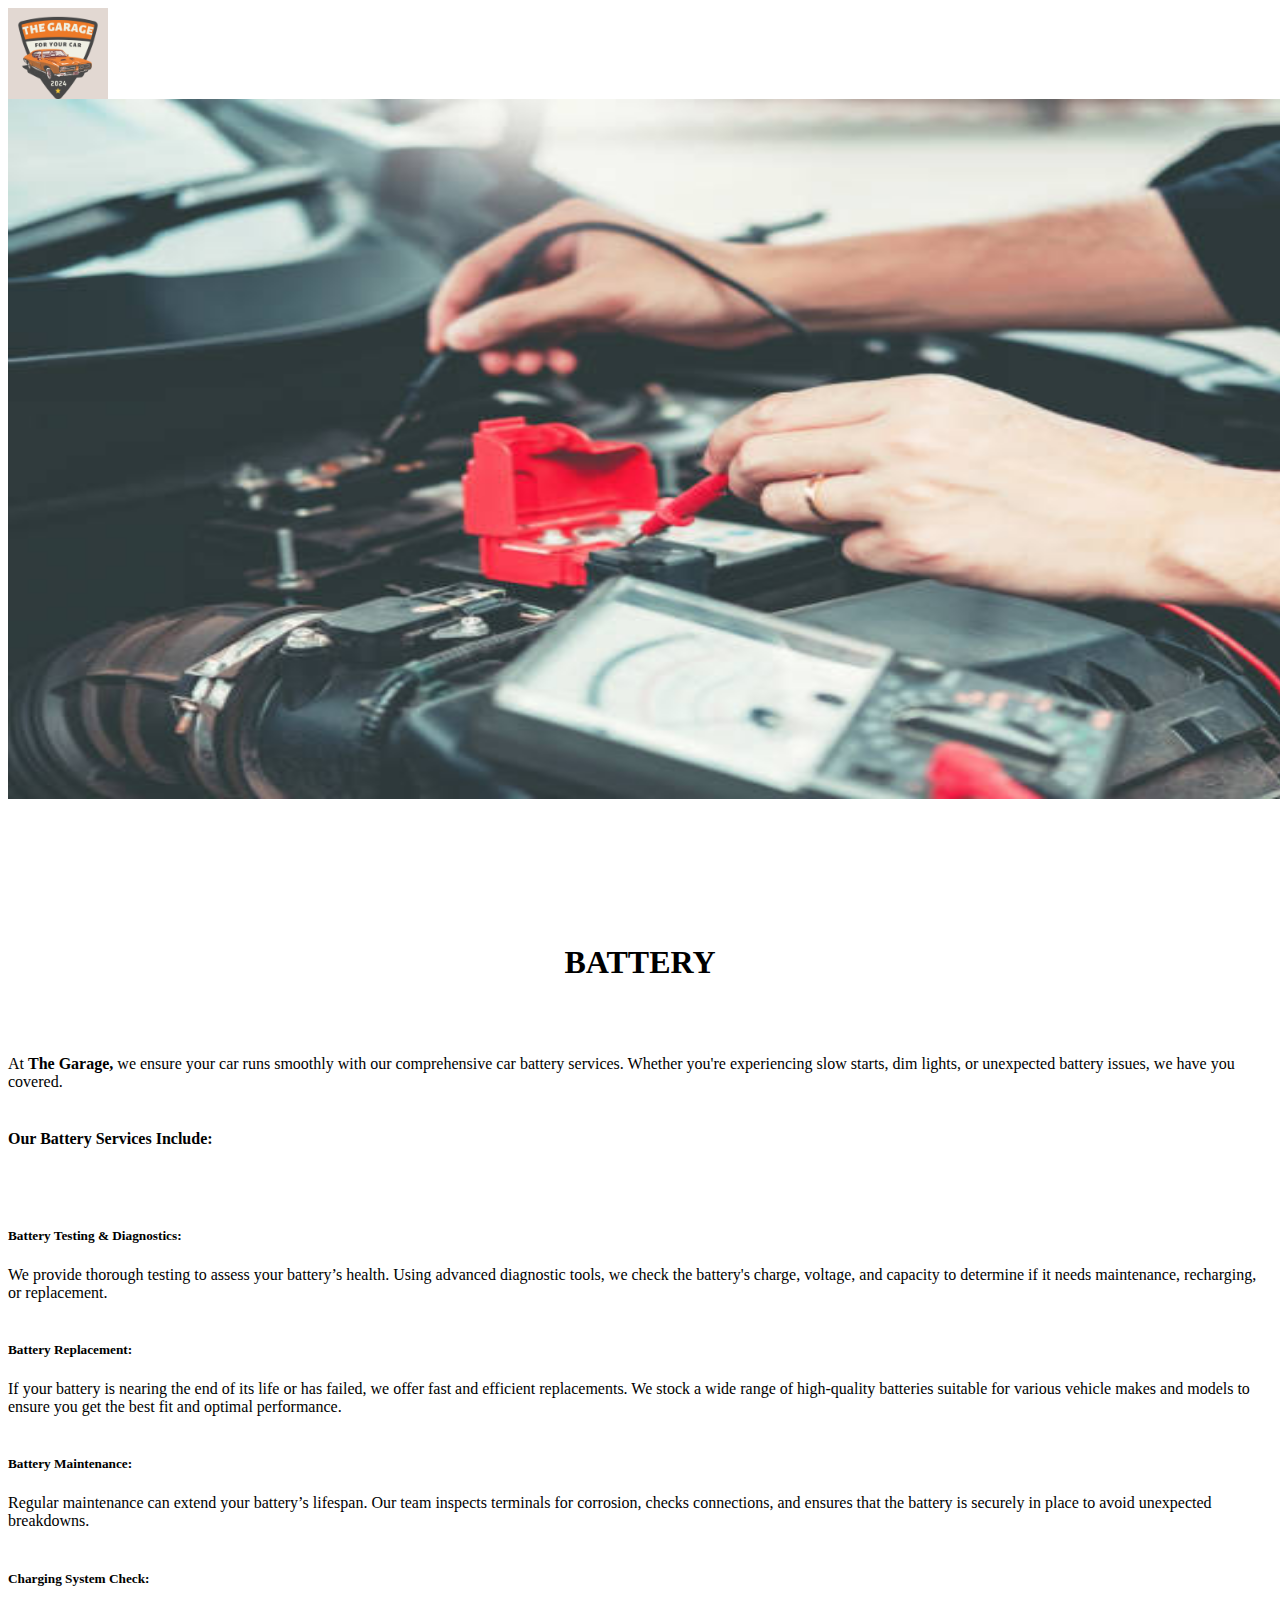
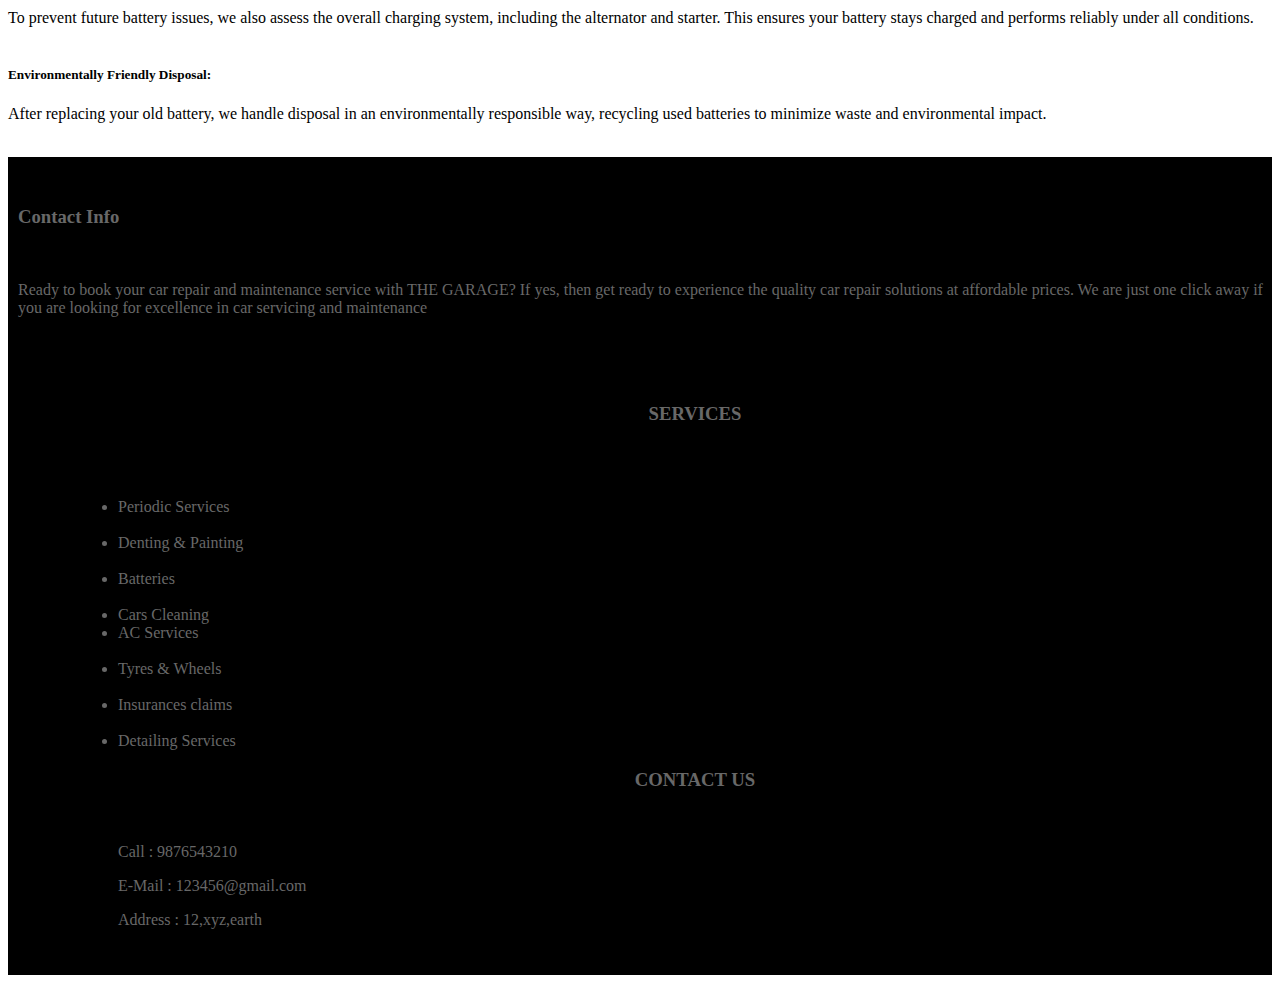
<file: the garage battery.html>
<!DOCTYPE html>
<html lang="en">
<head>
  <meta charset="UTF-8">
  <meta name="viewport" content="width=device-width, initial-scale=1.0">
  <title>BATTERY</title>
  <link rel="stylesheet" href="https://cdnjs.cloudflare.com/ajax/libs/font-awesome/6.6.0/css/all.min.css" integrity="sha512-Kc323vGBEqzTmouAECnVceyQqyqdsSiqLQISBL29aUW4U/M7pSPA/gEUZQqv1cwx4OnYxTxve5UMg5GT6L4JJg==" crossorigin="anonymous" referrerpolicy="no-referrer" />
  <link href="https://cdn.jsdelivr.net/npm/bootstrap@5.0.2/dist/css/bootstrap.min.css" rel="stylesheet" integrity="sha384-EVSTQN3/azprG1Anm3QDgpJLIm9Nao0Yz1ztcQTwFspd3yD65VohhpuuCOmLASjC" crossorigin="anonymous">
  <script src="https://cdn.jsdelivr.net/npm/bootstrap@5.0.2/dist/js/bootstrap.bundle.min.js" integrity="sha384-MrcW6ZMFYlzcLA8Nl+NtUVF0sA7MsXsP1UyJoMp4YLEuNSfAP+JcXn/tWtIaxVXM" crossorigin="anonymous"></script>
  <link rel="stylesheet" href="the garage battery.css">
    <link rel="shortcut icon" href="the carage logo.png" type="image/x-icon">
</head>
<body> 
    <nav class="navbar navbar-expand-sm navbar-light  nav1">
        <div class="container-fluid">
            <img src="Auto Detailing.png" alt="Avatar Logo" style="width:100px;" class="rounded-pill img1">
          <button class="navbar-toggler" type="button" data-bs-toggle="collapse" data-bs-target="#mynavbar">
            <span class="navbar-toggler-icon"></span>
          </button>
          <div class="collapse navbar-collapse" id="mynavbar">
            <form class="d-flex">
              <input class="form-control ip1" type="text" name="wtf" id="wtf" placeholder="Search">
              <button class="bet" type="button"><i class="fa-solid fa-magnifying-glass fa-xl" style="color: #000000;"></i></button>
            </form>
            <ul class="navbar-nav ms-auto uls">
                <li class="nav-item">
                    <a class="nav-link a1" href="index.html"><b>HOME</b></a>
                  </li>
              <li class="nav-item">
                <a class="nav-link a1" href="the garage contact.html"><b>CONTACT US</b></a>
              </li>
              <li class="nav-item">
                <a class="nav-link a1" href="the garageslogin.html"><b>LOG IN</b></a>
              </li>
            </ul>
            
          </div>
        </div>
      </nav>
      <section>
        <div class="container-fluid">
            <img src="the garage battery image.jpg" alt="" class="img">
          </div>
          <div class="container-fluid">
            <center><h1><b>BATTERY</b></h1></center>
            <br><br>
            <p>At <b>The Garage,</b> we ensure your car runs smoothly with our comprehensive car battery services. Whether you're experiencing slow starts, dim lights, or unexpected battery issues, we have you covered.
                <br><br>
                <h4>Our Battery Services Include:</h4>
                <br><br>
                
                <h5>Battery Testing & Diagnostics:</h5> We provide thorough testing to assess your battery’s health. Using advanced diagnostic tools, we check the battery's charge, voltage, and capacity to determine if it needs maintenance, recharging, or replacement.
                <br>
                <br>
                
                <h5>Battery Replacement:</h5> If your battery is nearing the end of its life or has failed, we offer fast and efficient replacements. We stock a wide range of high-quality batteries suitable for various vehicle makes and models to ensure you get the best fit and optimal performance.
                <br>
                <br>
                
                <h5>Battery Maintenance:</h5> Regular maintenance can extend your battery’s lifespan. Our team inspects terminals for corrosion, checks connections, and ensures that the battery is securely in place to avoid unexpected breakdowns.
                <br>
                <br>
                
                <h5>Charging System Check:</h5> To prevent future battery issues, we also assess the overall charging system, including the alternator and starter. This ensures your battery stays charged and performs reliably under all conditions.
                <br>
                <br>
                
               <h5> Environmentally Friendly Disposal:</h5> After replacing your old battery, we handle disposal in an environmentally responsible way, recycling used batteries to minimize waste and environmental impact.</p>
          </div>

      </section>

      <br>
      <section>
        <footer class="footer">
          <div class="container-fluid">
            <div class="row">
              <div class="col-sm-4 c1">
                <h3 class="txt1">Contact Info</h3>
                <br>
                <p class="txt">Ready to book your car repair and maintenance service with THE GARAGE? If yes, then get ready to experience the quality car repair solutions at affordable prices. We are just one click away if you are looking for excellence in car servicing and maintenance</p>
                <br>
                <br>
                <ul class="iii">
                  <li class="txt"><i class="fa-brands fa-facebook fa-xl"></i></li>
                  <li class="txt"><i class="fa-brands fa-instagram fa-xl"></i></li>
                  <li class="txt"><i class="fa-solid fa-phone fa-xl"></i></li>
               
                  <li class="txt">   <i class="fa-brands fa-whatsapp fa-xl"></i></li>
                </ul>
              </div>
              <div class="col-sm-4 c2">
                <center> <h3 class="txt1">SERVICES</h3></center>
                <br>
             <div class="row">
    <br>
    <br>
    <div class="col-sm-6">
      <li class="txt"><a href="the garage periodic services.html" class="txt">Periodic Services</a></li>
      <br>
      <li  class="txt"><a href="the garage denting and painting.html" class="txt">Denting & Painting</a></li>
      <br>
      <li class="txt"><a href="the garage battery.html" class="txt">Batteries</a></li>
      <br>
      <li class="txt"><a href="the garage car wash.html" class="txt">Cars Cleaning</a></li>
    </div>
    <div class="col-sm-6">
      <li class="txt"><a href="the garage ac service.html" class="txt">AC Services</a></li>
      <br>
      <li class="txt"><a href="the garage tyre and wheels.html" class="txt">Tyres & Wheels</a></li>
      <br>
      <li class="txt"><a href="the garage insurance claim.html" class="txt">Insurances claims</a></li>
      <br>
      <li class="txt"><a href="the garage car detailing.html" class="txt">Detailing Services</a></li>
    </div>
  </div>
              </div>
              <div class="col-sm-4 c3">
                <center><h3 class="txt1">CONTACT US</h3></center>
                <br>
                <p class="txt">Call : 9876543210</p>
                <p class="txt"> E-Mail : 123456@gmail.com</p>
                <p class="txt">Address : 12,xyz,earth</p>
              </div>
            </div>
          </div>
        </footer>
        
      </section>

</body>
</html>
</file>
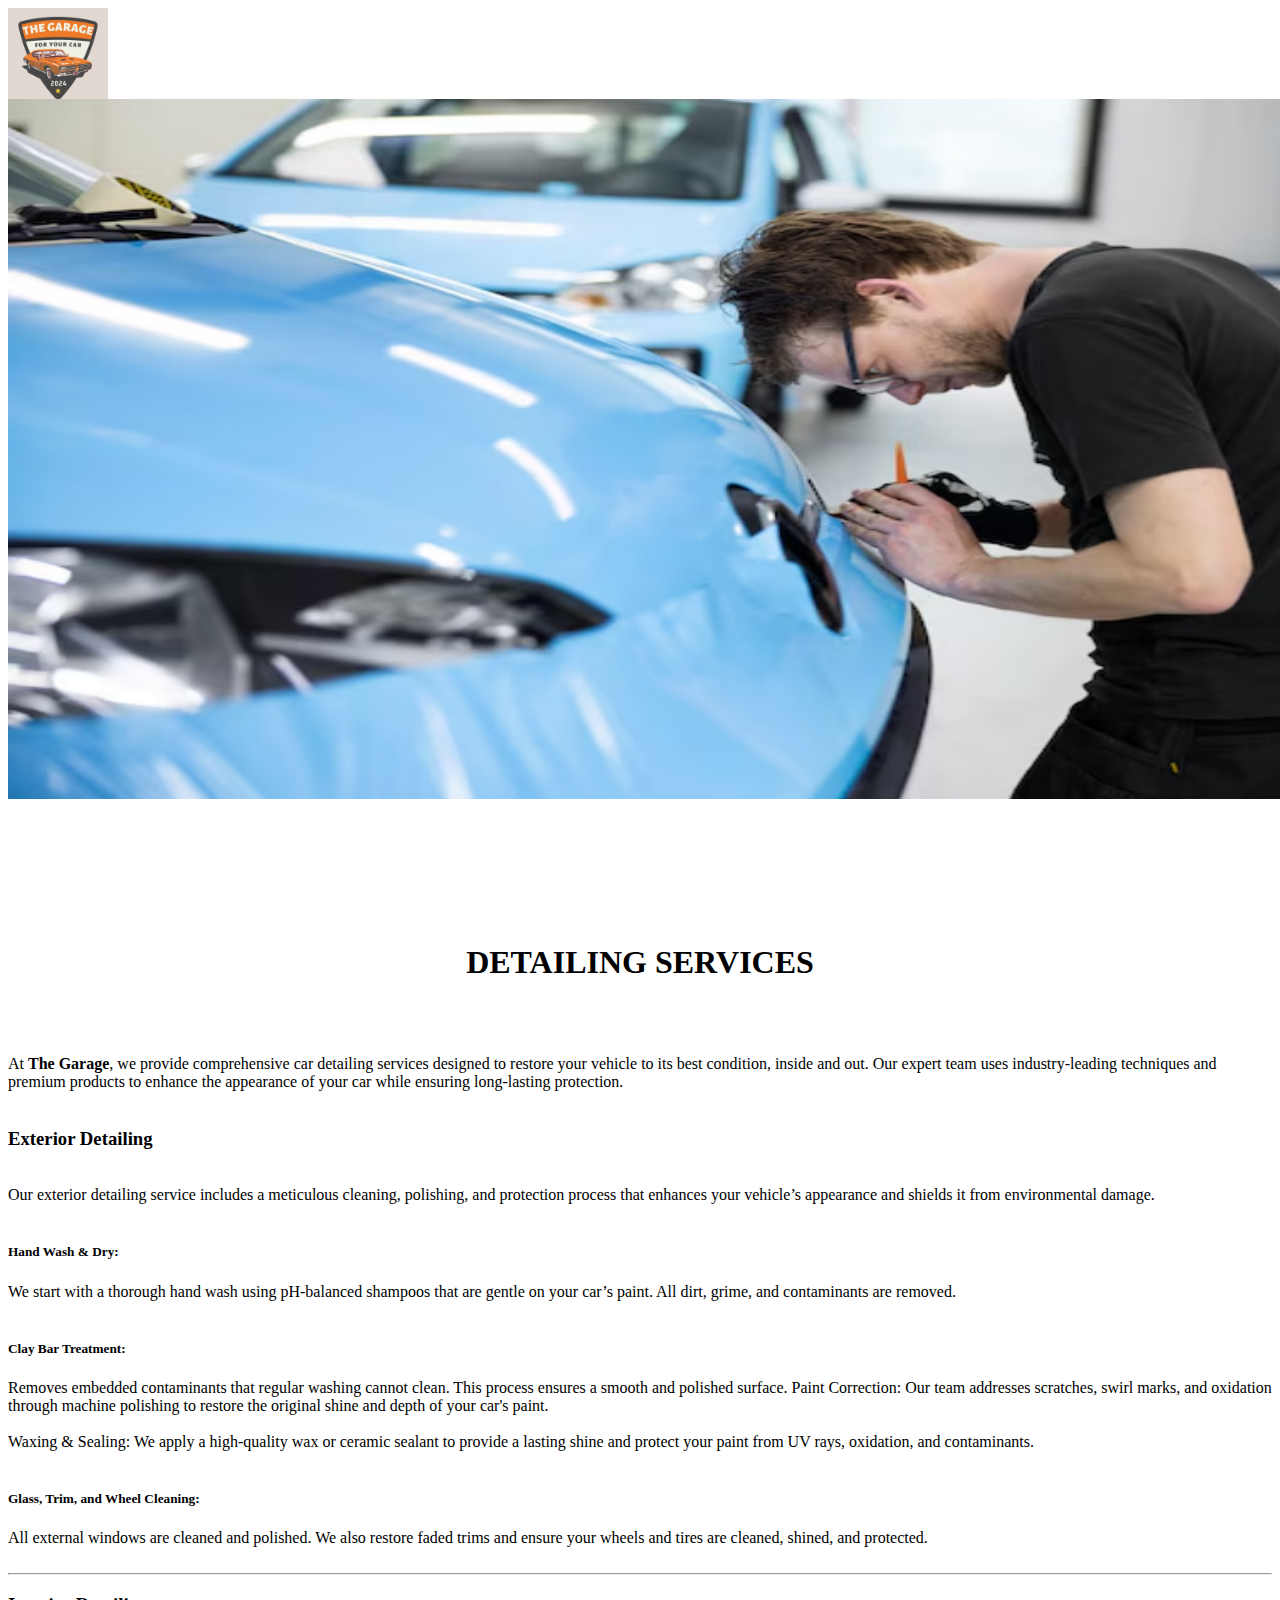
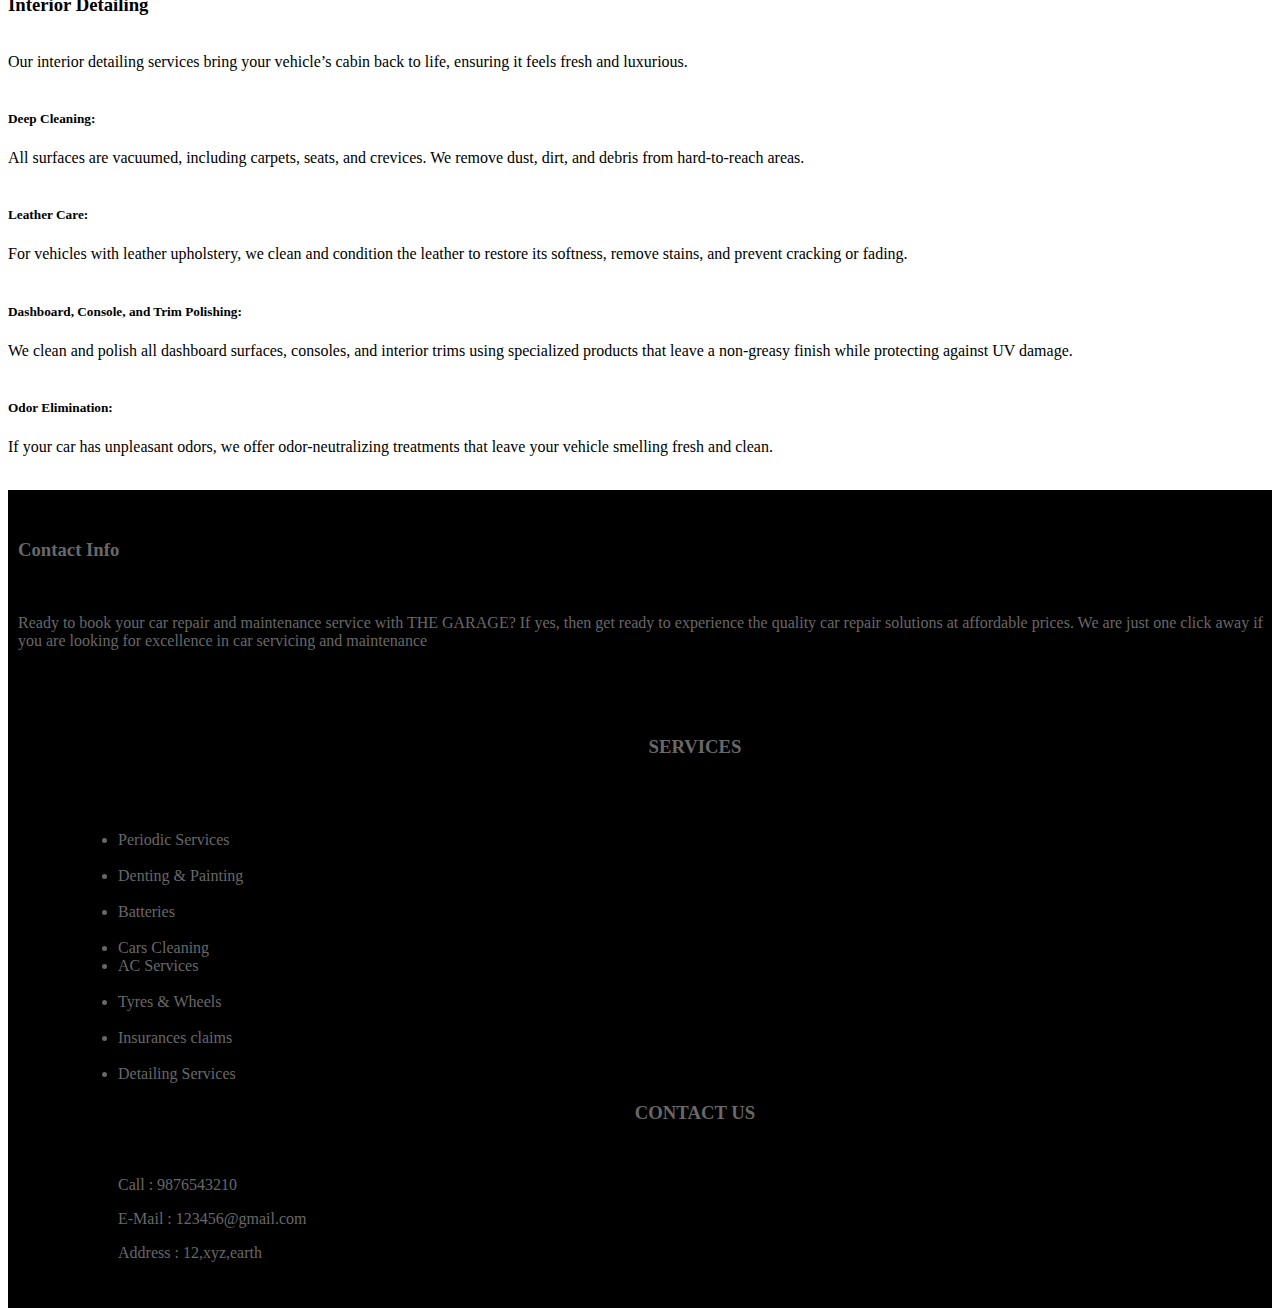
<file: the garage car detailng.html>
<!DOCTYPE html>
<html lang="en">
<head>
  <meta charset="UTF-8">
  <meta name="viewport" content="width=device-width, initial-scale=1.0">
  <title>Car DETAILING SERVICES</title>
  <link rel="stylesheet" href="https://cdnjs.cloudflare.com/ajax/libs/font-awesome/6.6.0/css/all.min.css" integrity="sha512-Kc323vGBEqzTmouAECnVceyQqyqdsSiqLQISBL29aUW4U/M7pSPA/gEUZQqv1cwx4OnYxTxve5UMg5GT6L4JJg==" crossorigin="anonymous" referrerpolicy="no-referrer" />
  <link href="https://cdn.jsdelivr.net/npm/bootstrap@5.0.2/dist/css/bootstrap.min.css" rel="stylesheet" integrity="sha384-EVSTQN3/azprG1Anm3QDgpJLIm9Nao0Yz1ztcQTwFspd3yD65VohhpuuCOmLASjC" crossorigin="anonymous">
  <script src="https://cdn.jsdelivr.net/npm/bootstrap@5.0.2/dist/js/bootstrap.bundle.min.js" integrity="sha384-MrcW6ZMFYlzcLA8Nl+NtUVF0sA7MsXsP1UyJoMp4YLEuNSfAP+JcXn/tWtIaxVXM" crossorigin="anonymous"></script>
  <link rel="stylesheet" href="the garage car deatiling.css">
    <link rel="shortcut icon" href="the carage logo.png" type="image/x-icon">
</head>
<body> 
    <nav class="navbar navbar-expand-sm navbar-light  nav1">
        <div class="container-fluid">
          <img src="Auto Detailing.png" alt="Avatar Logo" style="width:100px;" class="rounded-pill img1">
          <button class="navbar-toggler" type="button" data-bs-toggle="collapse" data-bs-target="#mynavbar">
            <span class="navbar-toggler-icon"></span>
          </button>
          <div class="collapse navbar-collapse" id="mynavbar">
            <form class="d-flex">
              <input class="form-control ip1" type="text" name="wtf" id="wtf" placeholder="Search">
              <button class="bet" type="button"><i class="fa-solid fa-magnifying-glass fa-xl" style="color: #000000;"></i></button>
            </form>
            <ul class="navbar-nav ms-auto uls">
                <li class="nav-item">
                    <a class="nav-link a1" href="index.html"><b>HOME</b></a>
                  </li>
              <li class="nav-item">
                <a class="nav-link a1" href="the garage contact.html "><b>CONTACT US</b></a>
              </li>
              <li class="nav-item">
                <a class="nav-link a1" href="the garageslogin.html"><b>LOG IN</b></a>
              </li>
            </ul>
            
          </div>
        </div>
      </nav>
      <section>
        <div class="container-fluid">
            <img src="detailing service2" alt="" class="img">
          </div>
          <div class="container-fluid">
            <center><h1><b>DETAILING SERVICES</b></h1></center>
            <br><br>
            <p>  
                At <b>The Garage</b>, we provide comprehensive car detailing services designed to restore your vehicle to its best condition, inside and out. Our expert team uses industry-leading techniques and premium products to enhance the appearance of your car while ensuring long-lasting protection.
                <br><br>
<h3>Exterior Detailing</h3>
<br>
Our exterior detailing service includes a meticulous cleaning, polishing, and protection process that enhances your vehicle’s appearance and shields it from environmental damage.
<br><br>
<h5>Hand Wash & Dry:</h5> We start with a thorough hand wash using pH-balanced shampoos that are gentle on your car’s paint. All dirt, grime, and contaminants are removed.
<br><br>
<h5>Clay Bar Treatment:</h5> Removes embedded contaminants that regular washing cannot clean. This process ensures a smooth and polished surface.
Paint Correction: Our team addresses scratches, swirl marks, and oxidation through machine polishing to restore the original shine and depth of your car's paint.
<br><br>
Waxing & Sealing: We apply a high-quality wax or ceramic sealant to provide a lasting shine and protect your paint from UV rays, oxidation, and contaminants.
<br><br>
<h5>Glass, Trim, and Wheel Cleaning:</h5> All external windows are cleaned and polished. We also restore faded trims and ensure your wheels and tires are cleaned, shined, and protected.
<br><br>
<hr>
<h3>Interior Detailing</h3>
<br>
Our interior detailing services bring your vehicle’s cabin back to life, ensuring it feels fresh and luxurious.
<br><br>
<h5>Deep Cleaning:</h5> All surfaces are vacuumed, including carpets, seats, and crevices. We remove dust, dirt, and debris from hard-to-reach areas.
<br><br>
<h5>Leather Care:</h5> For vehicles with leather upholstery, we clean and condition the leather to restore its softness, remove stains, and prevent cracking or fading.
<br><br>
<h5>Dashboard, Console, and Trim Polishing:</h5> We clean and polish all dashboard surfaces, consoles, and interior trims using specialized products that leave a non-greasy finish while protecting against UV damage.
<br><br>
<h5>Odor Elimination:</h5> If your car has unpleasant odors, we offer odor-neutralizing treatments that leave your vehicle smelling fresh and clean.
       </p>
          </div>

      </section>

      <br>
      <section>
        <footer class="footer">
          <div class="container-fluid">
            <div class="row">
              <div class="col-sm-4 c1">
                <h3 class="txt1">Contact Info</h3>
                <br>
                <p class="txt">Ready to book your car repair and maintenance service with THE GARAGE? If yes, then get ready to experience the quality car repair solutions at affordable prices. We are just one click away if you are looking for excellence in car servicing and maintenance</p>
                <br>
                <br>
                <ul class="iii">
                  <li class="txt"><i class="fa-brands fa-facebook fa-xl"></i></li>
                  <li class="txt"><i class="fa-brands fa-instagram fa-xl"></i></li>
                  <li class="txt"><i class="fa-solid fa-phone fa-xl"></i></li>
               
                  <li class="txt">   <i class="fa-brands fa-whatsapp fa-xl"></i></li>
                </ul>
              </div>
              <div class="col-sm-4 c2">
                <center> <h3 class="txt1">SERVICES</h3></center>
                <br>
               <div class="row">
    <br>
    <br>
    <div class="col-sm-6">
      <li class="txt"><a href="the garage periodic services.html" class="txt">Periodic Services</a></li>
      <br>
      <li  class="txt"><a href="the garage denting and painting.html" class="txt">Denting & Painting</a></li>
      <br>
      <li class="txt"><a href="the garage battery.html" class="txt">Batteries</a></li>
      <br>
      <li class="txt"><a href="the garage car wash.html" class="txt">Cars Cleaning</a></li>
    </div>
    <div class="col-sm-6">
      <li class="txt"><a href="the garage ac service.html" class="txt">AC Services</a></li>
      <br>
      <li class="txt"><a href="the garage tyre and wheels.html" class="txt">Tyres & Wheels</a></li>
      <br>
      <li class="txt"><a href="the garage insurance claim.html" class="txt">Insurances claims</a></li>
      <br>
      <li class="txt"><a href="the garage car detailing.html" class="txt">Detailing Services</a></li>
    </div>
  </div>
              </div>
              <div class="col-sm-4 c3">
                <center><h3 class="txt1">CONTACT US</h3></center>
                <br>
                <p class="txt">Call : 9876543210</p>
                <p class="txt"> E-Mail : 123456@gmail.com</p>
                <p class="txt">Address : 12,xyz,earth</p>
              </div>
            </div>
          </div>
        </footer>
        
      </section>

</body>
</html>
</file>
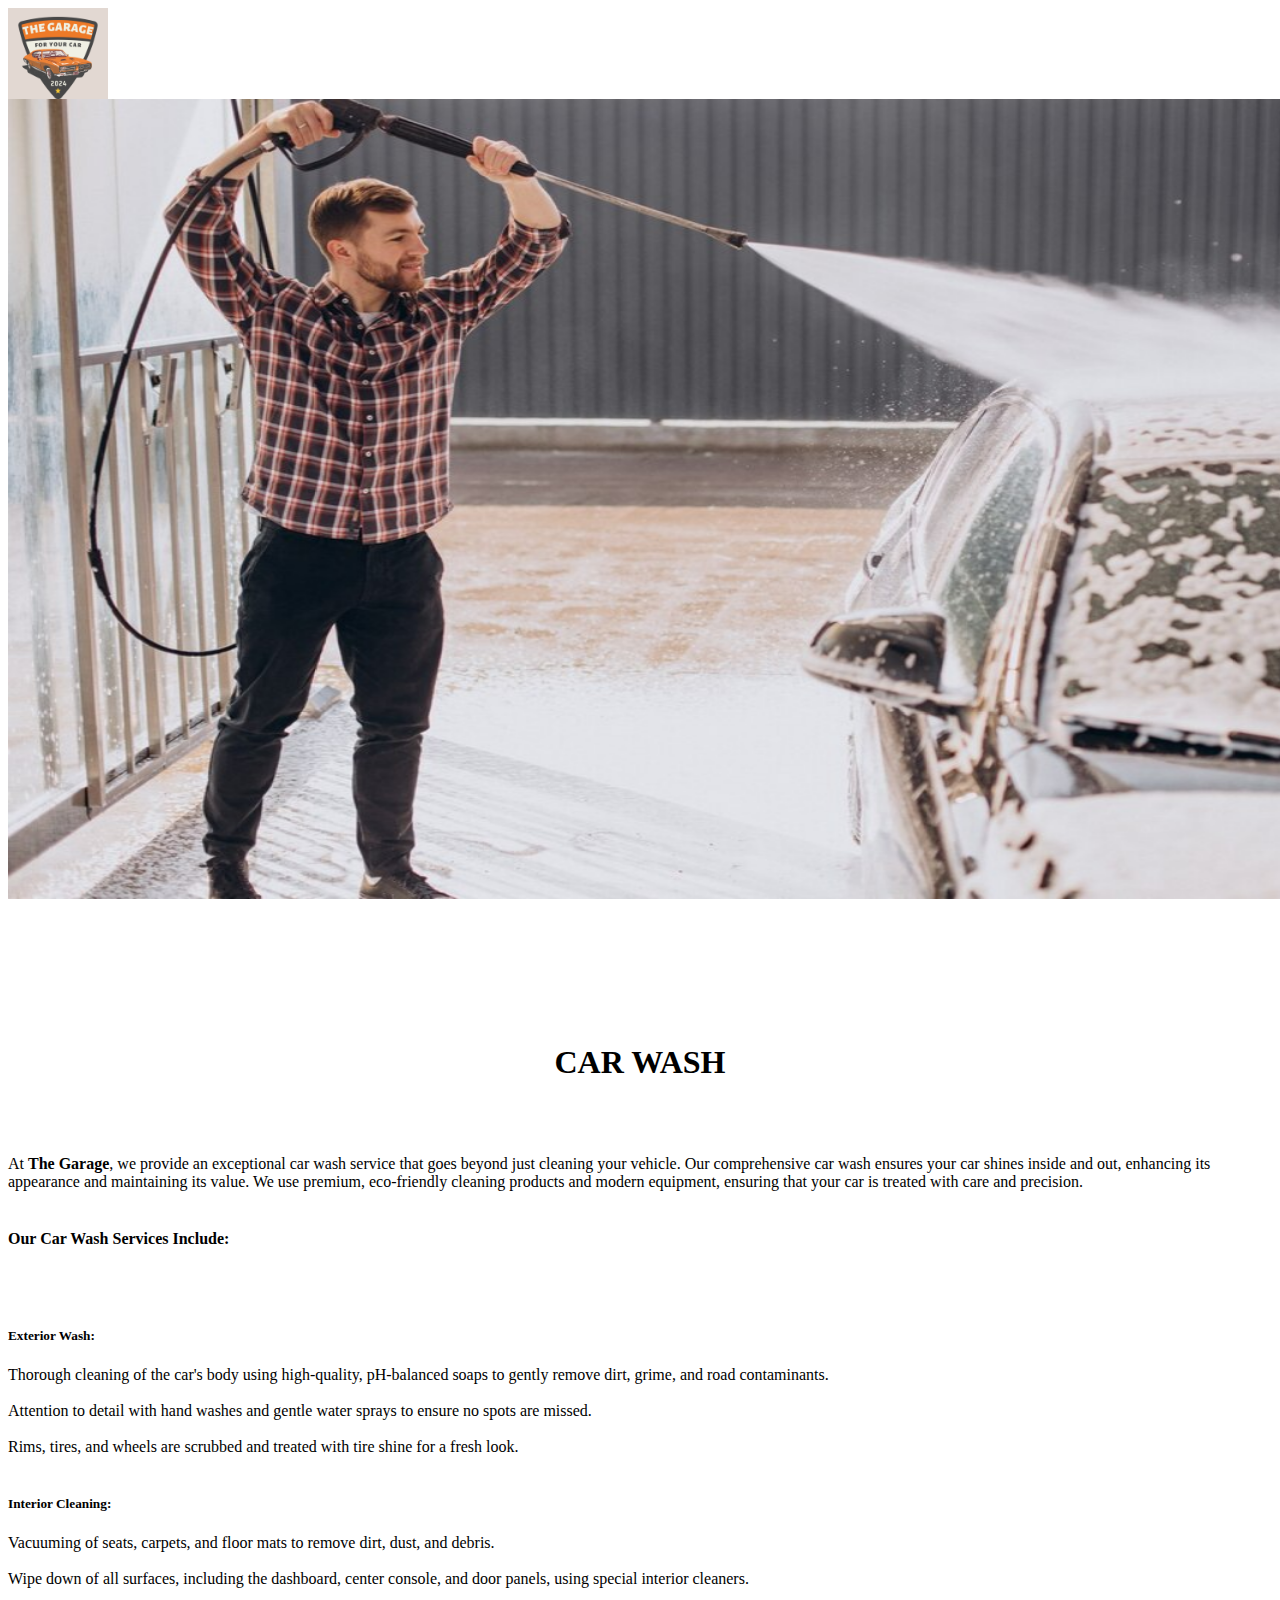
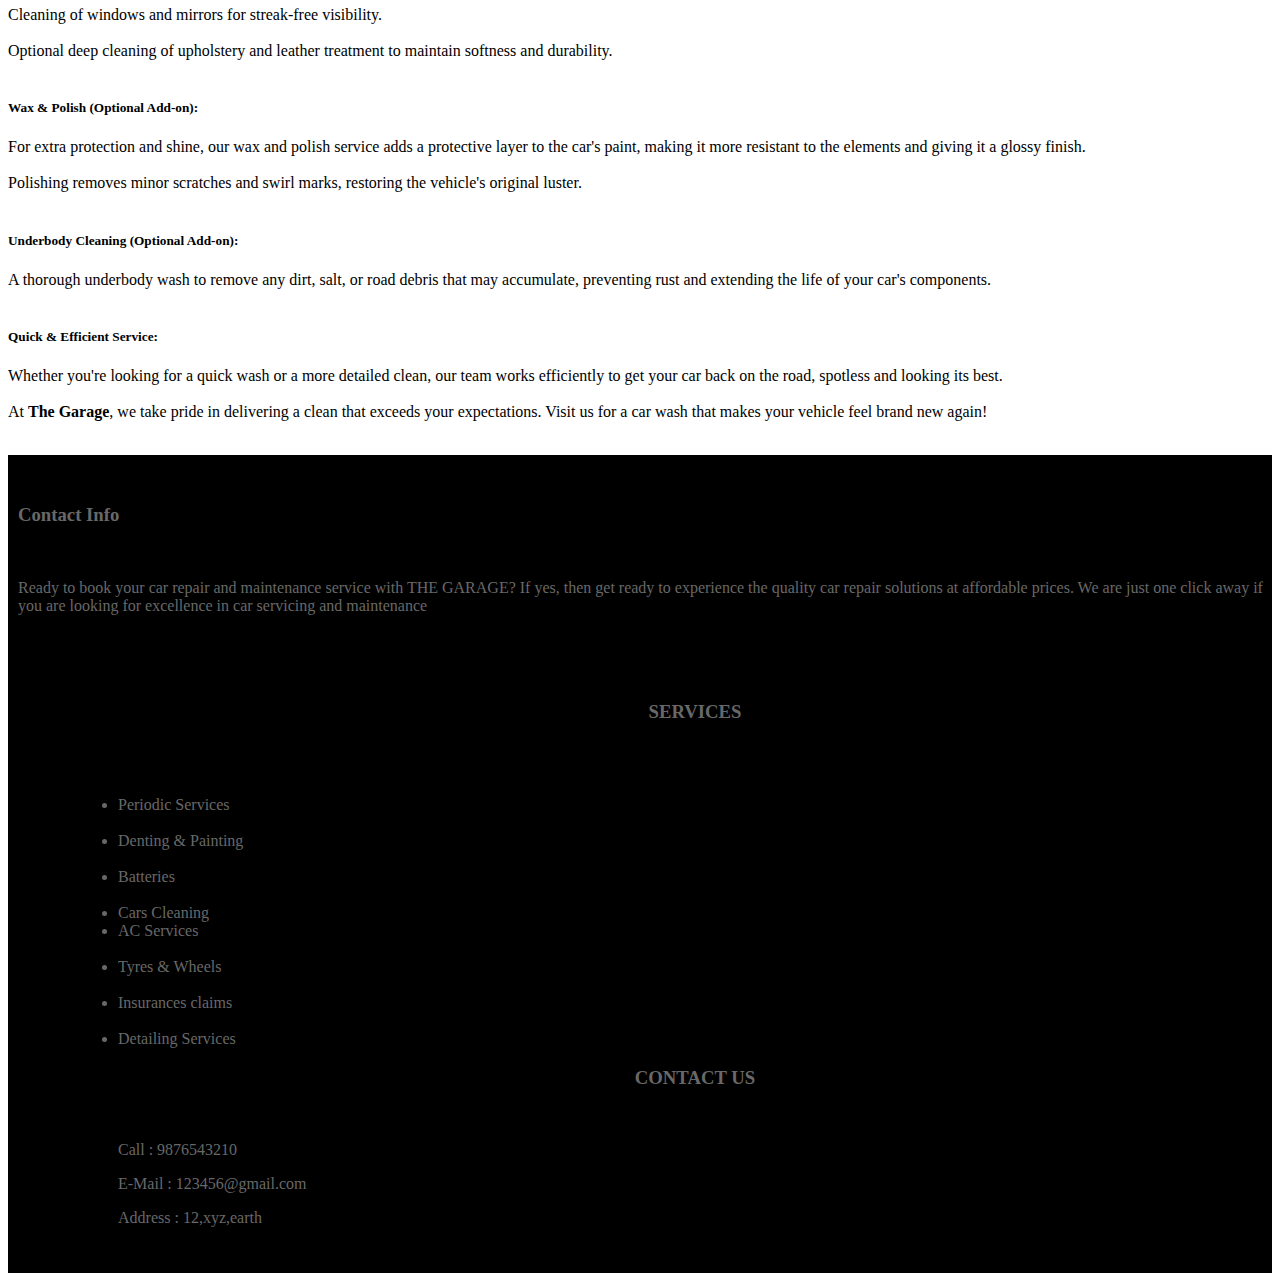
<file: the garage car wash.html>
<!DOCTYPE html>
<html lang="en">
<head>
  <meta charset="UTF-8">
  <meta name="viewport" content="width=device-width, initial-scale=1.0">
  <title>CAR CLEANING</title>
  <link rel="stylesheet" href="https://cdnjs.cloudflare.com/ajax/libs/font-awesome/6.6.0/css/all.min.css" integrity="sha512-Kc323vGBEqzTmouAECnVceyQqyqdsSiqLQISBL29aUW4U/M7pSPA/gEUZQqv1cwx4OnYxTxve5UMg5GT6L4JJg==" crossorigin="anonymous" referrerpolicy="no-referrer" />
  <link href="https://cdn.jsdelivr.net/npm/bootstrap@5.0.2/dist/css/bootstrap.min.css" rel="stylesheet" integrity="sha384-EVSTQN3/azprG1Anm3QDgpJLIm9Nao0Yz1ztcQTwFspd3yD65VohhpuuCOmLASjC" crossorigin="anonymous">
  <script src="https://cdn.jsdelivr.net/npm/bootstrap@5.0.2/dist/js/bootstrap.bundle.min.js" integrity="sha384-MrcW6ZMFYlzcLA8Nl+NtUVF0sA7MsXsP1UyJoMp4YLEuNSfAP+JcXn/tWtIaxVXM" crossorigin="anonymous"></script>
  <link rel="stylesheet" href="the garage car wash.css">
    <link rel="shortcut icon" href="the carage logo.png" type="image/x-icon">
</head>
<body> 
    <nav class="navbar navbar-expand-sm navbar-light  nav1">
        <div class="container-fluid">
           <img src="Auto Detailing.png" alt="Avatar Logo" style="width:100px;" class="rounded-pill img1"> 
          <button class="navbar-toggler" type="button" data-bs-toggle="collapse" data-bs-target="#mynavbar">
            <span class="navbar-toggler-icon"></span>
          </button>
          <div class="collapse navbar-collapse" id="mynavbar">
            <form class="d-flex">
              <input class="form-control ip1" type="text" name="wtf" id="wtf" placeholder="Search">
              <button class="bet" type="button"><i class="fa-solid fa-magnifying-glass fa-xl" style="color: #000000;"></i></button>
            </form>
            <ul class="navbar-nav ms-auto uls">
                <li class="nav-item">
                    <a class="nav-link a1" href="index.html"><b>HOME</b></a>
                  </li>
              <li class="nav-item">
                <a class="nav-link a1" href="the garage contact.html"><b>CONTACT US</b></a>
              </li>
              <li class="nav-item">
                <a class="nav-link a1" href="the garageslogin.html"><b>LOG IN</b></a>
              </li>
            </ul>
            
          </div>
        </div>
      </nav>
      <section>
        <div class="container-fluid"> 
            <img src="car wash image.jpg" alt="" class="img">
        </div>
        <div class="container-fluid">
            <center><h1><b>CAR WASH</b></h1></center>
            <br><br>
            <p>
                At <b>The Garage</b>, we provide an exceptional car wash service that goes beyond just cleaning your vehicle. Our comprehensive car wash ensures your car shines inside and out, enhancing its appearance and maintaining its value. We use premium, eco-friendly cleaning products and modern equipment, ensuring that your car is treated with care and precision.
                <br>
                <br>

<h4>Our Car Wash Services Include:</h4>
<br>
<br>
<h5>Exterior Wash:
</h5>
Thorough cleaning of the car's body using high-quality, pH-balanced soaps to gently remove dirt, grime, and road contaminants.
<br>
<br>
Attention to detail with hand washes and gentle water sprays to ensure no spots are missed.
<br>
<br>
Rims, tires, and wheels are scrubbed and treated with tire shine for a fresh look.
<br><br>
<h5>Interior Cleaning:</h5>

Vacuuming of seats, carpets, and floor mats to remove dirt, dust, and debris.
<br><br>
Wipe down of all surfaces, including the dashboard, center console, and door panels, using special interior cleaners. <br>
<br>
Cleaning of windows and mirrors for streak-free visibility.
<br><br>
Optional deep cleaning of upholstery and leather treatment to maintain softness and durability.
<br>
<br>
<h5>Wax & Polish (Optional Add-on):</h5>

For extra protection and shine, our wax and polish service adds a protective layer to the car's paint, making it more resistant to the elements and giving it a glossy finish.
<br><br>
Polishing removes minor scratches and swirl marks, restoring the vehicle's original luster.
<br>
<br>
<h5>Underbody Cleaning (Optional Add-on):</h5>

A thorough underbody wash to remove any dirt, salt, or road debris that may accumulate, preventing rust and extending the life of your car's components. <br>
<br>
<h5>Quick & Efficient Service:</h5>

Whether you're looking for a quick wash or a more detailed clean, our team works efficiently to get your car back on the road, spotless and looking its best.
<br>
<br>
At <b>The Garage</b>, we take pride in delivering a clean that exceeds your expectations. Visit us for a car wash that makes your vehicle feel brand new again!
            </p>
        </div>
      </section>
      <br>
       <section>
        <footer class="footer">
          <div class="container-fluid">
            <div class="row">
              <div class="col-sm-4 c1">
                <h3 class="txt1">Contact Info</h3>
                <br>
                <p class="txt">Ready to book your car repair and maintenance service with THE GARAGE? If yes, then get ready to experience the quality car repair solutions at affordable prices. We are just one click away if you are looking for excellence in car servicing and maintenance</p>
                <br>
                <br>
                <ul class="iii">
                  <li class="txt"><i class="fa-brands fa-facebook fa-xl"></i></li>
                  <li class="txt"><i class="fa-brands fa-instagram fa-xl"></i></li>
                  <li class="txt"><i class="fa-solid fa-phone fa-xl"></i></li>
               
                  <li class="txt">   <i class="fa-brands fa-whatsapp fa-xl"></i></li>
                </ul>
              </div>
              <div class="col-sm-4 c2">
                <center> <h3 class="txt1">SERVICES</h3></center>
                <br>
               <div class="row">
    <br>
    <br>
    <div class="col-sm-6">
      <li class="txt"><a href="the garage periodic services.html" class="txt">Periodic Services</a></li>
      <br>
      <li  class="txt"><a href="the garage denting and painting.html" class="txt">Denting & Painting</a></li>
      <br>
      <li class="txt"><a href="the garage battery.html" class="txt">Batteries</a></li>
      <br>
      <li class="txt"><a href="the garage car wash.html" class="txt">Cars Cleaning</a></li>
    </div>
    <div class="col-sm-6">
      <li class="txt"><a href="the garage ac service.html" class="txt">AC Services</a></li>
      <br>
      <li class="txt"><a href="the garage tyre and wheels.html" class="txt">Tyres & Wheels</a></li>
      <br>
      <li class="txt"><a href="the garage insurance claim.html" class="txt">Insurances claims</a></li>
      <br>
      <li class="txt"><a href="the garage car detailing.html" class="txt">Detailing Services</a></li>
    </div>
  </div>
              </div>
              <div class="col-sm-4 c3">
                <center><h3 class="txt1">CONTACT US</h3></center>
                <br>
                <p class="txt">Call : 9876543210</p>
                <p class="txt"> E-Mail : 123456@gmail.com</p>
                <p class="txt">Address : 12,xyz,earth</p>
              </div>
            </div>
          </div>
        </footer>
        
      </section>

</body>
</html>
</file>
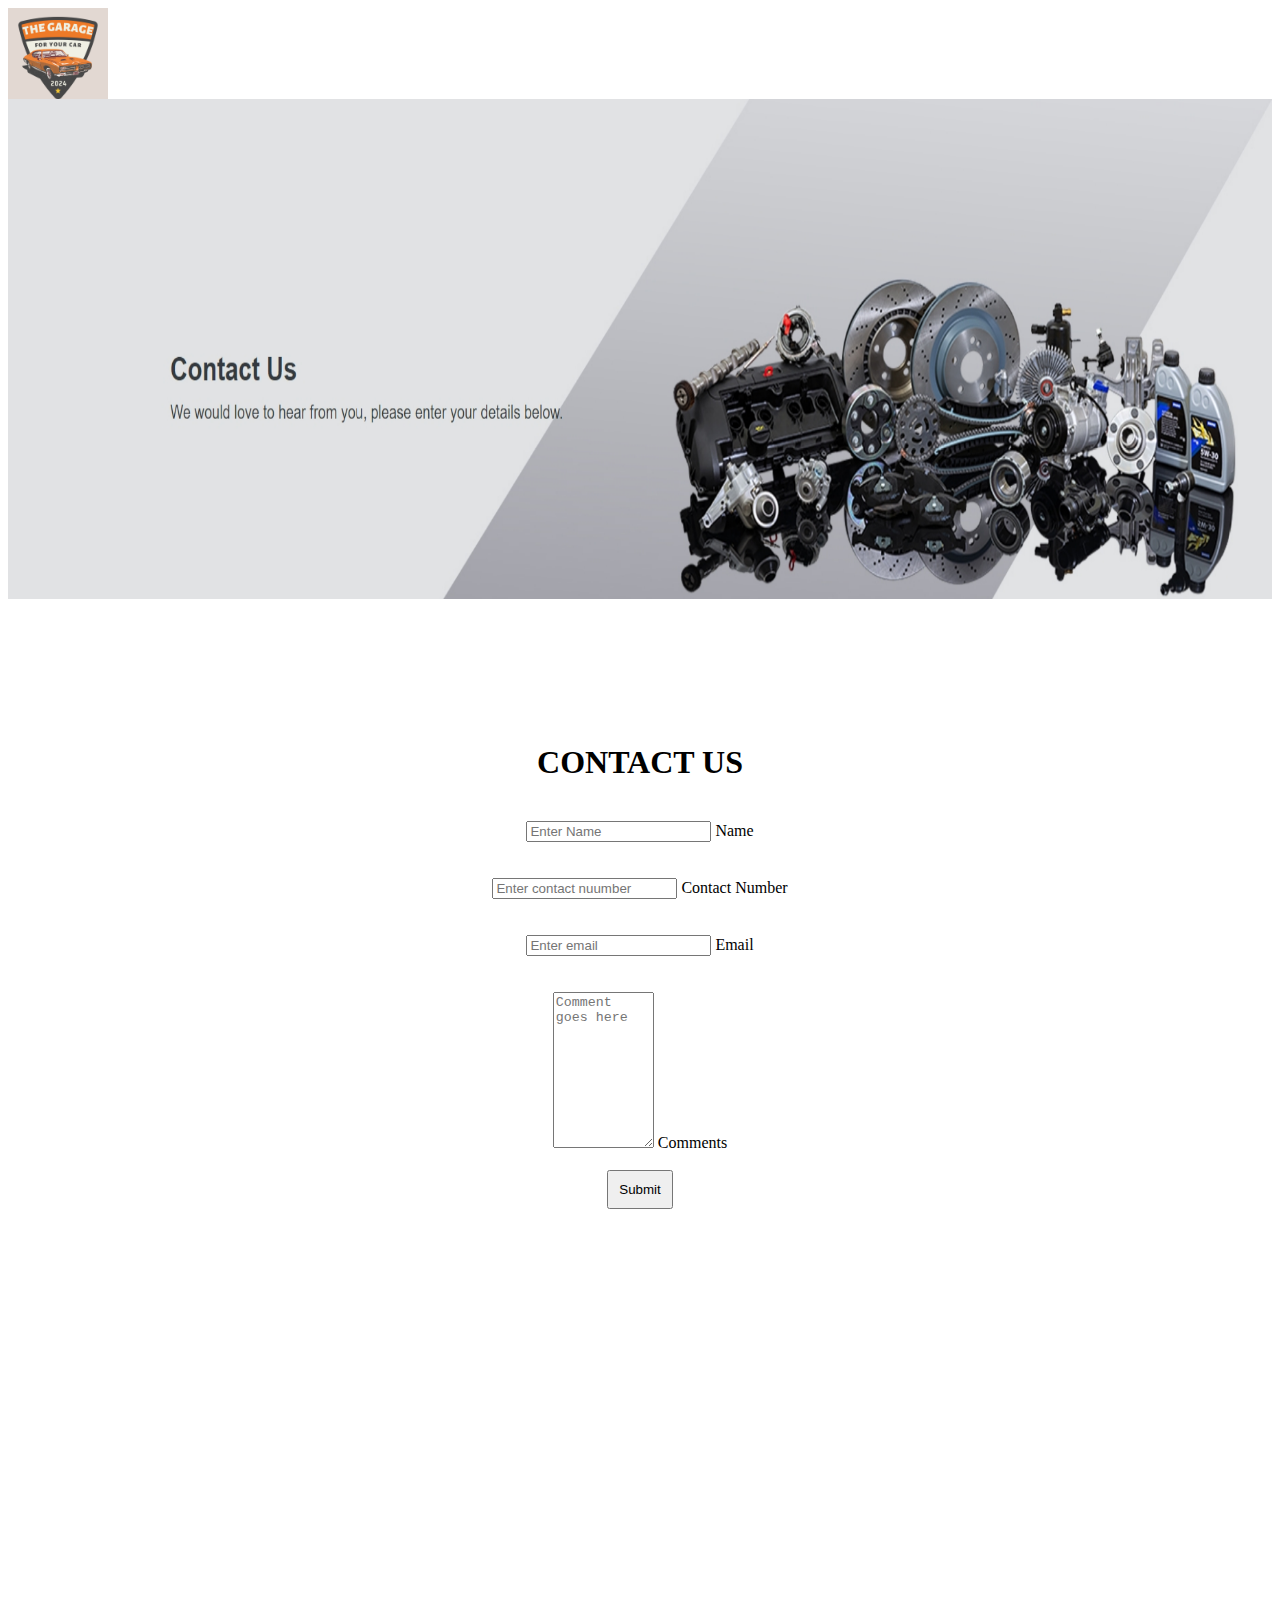
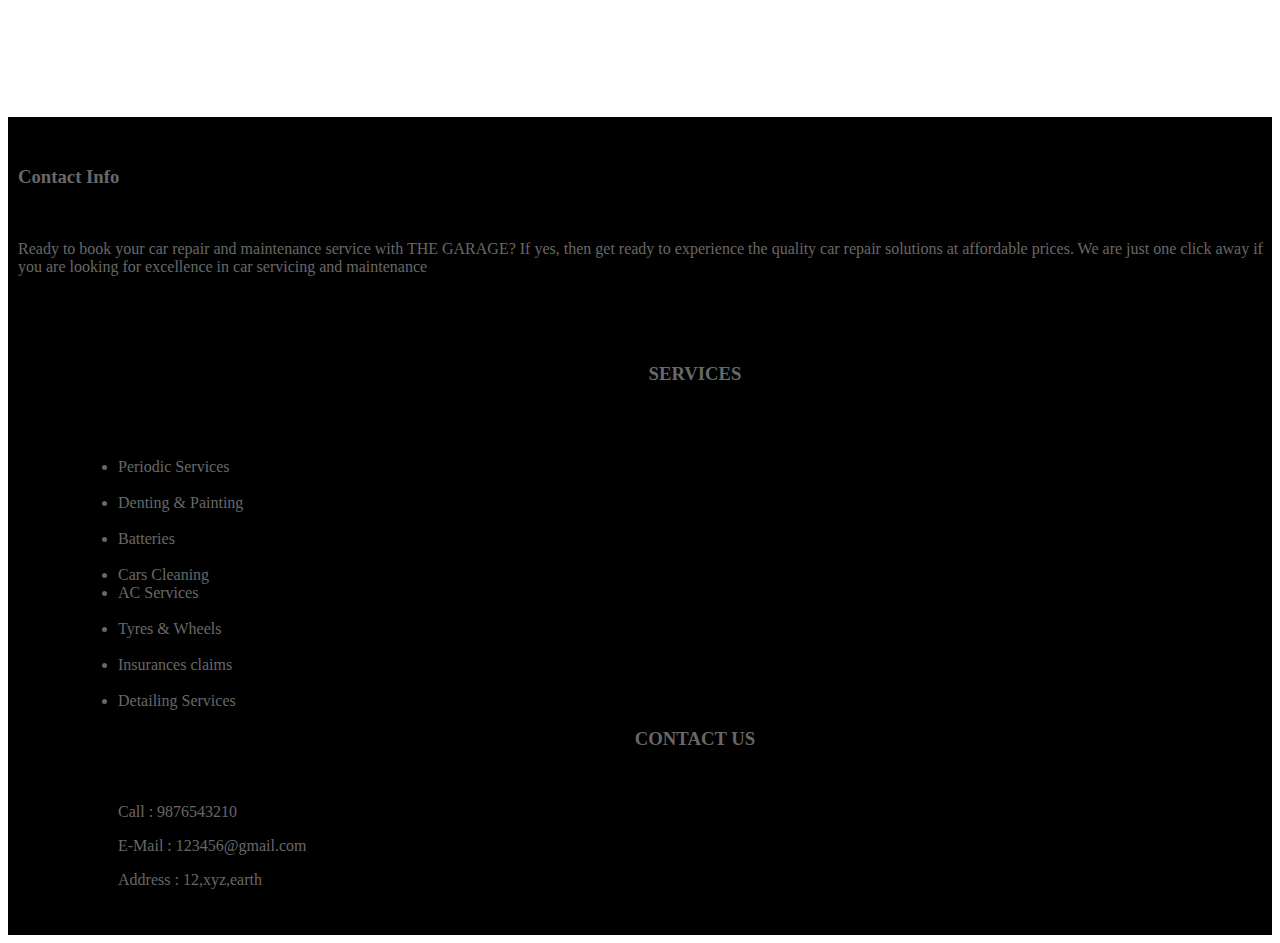
<file: the garage contact.html>
<!DOCTYPE html>
<html lang="en">
<head>
  <meta charset="UTF-8">
  <meta name="viewport" content="width=device-width, initial-scale=1.0">
  <title>The Garage Contact Form</title>
  <link rel="stylesheet" href="https://cdnjs.cloudflare.com/ajax/libs/font-awesome/6.6.0/css/all.min.css" integrity="sha512-Kc323vGBEqzTmouAECnVceyQqyqdsSiqLQISBL29aUW4U/M7pSPA/gEUZQqv1cwx4OnYxTxve5UMg5GT6L4JJg==" crossorigin="anonymous" referrerpolicy="no-referrer" />
  <link href="https://cdn.jsdelivr.net/npm/bootstrap@5.0.2/dist/css/bootstrap.min.css" rel="stylesheet" integrity="sha384-EVSTQN3/azprG1Anm3QDgpJLIm9Nao0Yz1ztcQTwFspd3yD65VohhpuuCOmLASjC" crossorigin="anonymous">
  <script src="https://cdn.jsdelivr.net/npm/bootstrap@5.0.2/dist/js/bootstrap.bundle.min.js" integrity="sha384-MrcW6ZMFYlzcLA8Nl+NtUVF0sA7MsXsP1UyJoMp4YLEuNSfAP+JcXn/tWtIaxVXM" crossorigin="anonymous"></script>
  <link rel="stylesheet" href="the garage contact.css">
  <link rel="shortcut icon" href="the carage logo.png" type="image/x-icon">
</head>
<body>
    <nav class="navbar navbar-expand-sm navbar-light  nav1">
        <div class="container-fluid">
          <img src="Auto Detailing.png" alt="Avatar Logo" style="width:100px;" class="rounded-pill img1"> 
          <button class="navbar-toggler" type="button" data-bs-toggle="collapse" data-bs-target="#mynavbar">
            <span class="navbar-toggler-icon"></span>
          </button>
          <div class="collapse navbar-collapse" id="mynavbar">
            <form class="d-flex">
              <input class="form-control ip1" type="text" name="wtf" id="wtf" placeholder="Search">
              <button class="bet" type="button"><i class="fa-solid fa-magnifying-glass fa-xl" style="color: #000000;"></i></button>
            </form>
            <ul class="navbar-nav ms-auto uls">
                <li class="nav-item">
                    <a class="nav-link a1" href="index.html"><b>HOME</b></a>
                  </li>
              <!-- <li class="nav-item">
                <a type="button" class="nav-link a1" data-bs-toggle="modal" data-bs-target="#myModal">
                    <b>SERVICES</b>
                  </a>
              </li> -->
              <li class="nav-item">
                <a class="nav-link a1" href="#"><b>CONTACT US</b></a>
              </li>
              <li class="nav-item">
                <a class="nav-link a1" href="the garageslogin.html"><b>LOG IN</b></a>
              </li>
            </ul>
            
          </div>
        </div>
      </nav>
      <div class="container-fluid">
        <img src="the carage contact.jpeg" alt="" style="width: 100%;" class="img">
      </div>
      <div class="container-fluid">
        <center>
        <h1>CONTACT US</h1>
        <br>
        <form action="">
            <div class="form-floating ibox">
              <input type="text" class="form-control" id="name" placeholder="Enter Name" name="name">
              <label for="name">Name</label>
            </div>
            <br>
            <br>

            <div class="form-floating ibox">
              <input type="cont" class="form-control " id="pwd" placeholder="Enter contact nuumber" name="cont">
              <label for="cont">Contact Number</label>
            </div>
            <br>
            <br>
            <div class="form-floating ibox">
                <input type="text" class="form-control " id="email" placeholder="Enter email" name="email">
                <label for="email">Email</label>
              </div>
              <br>
              <br>
  
              <div class="form-floating ibox">
                <textarea class="form-control" id="comment" name="text" placeholder="Comment goes here" rows="10" cols="10"></textarea>
                <label for="comment">Comments</label>
              </div>
              <br>
            <button type="submit" class="btn btn-primary bb">Submit <i class="fa-solid fa-arrow-right fa-lg"></i></button>
          </form>        
        </center>
      </div>
      <br>
      <br>
      <footer>
        <iframe src="https://www.google.com/maps/embed?pb=!1m14!1m12!1m3!1d3629.0313907293394!2d78.68605741084707!3d10.823757286955212!2m3!1f0!2f0!3f0!3m2!1i1024!2i768!4f13.1!5e0!3m2!1sen!2sin!4v1729446370913!5m2!1sen!2sin" width="600" height="450" style="border:0;" allowfullscreen="" loading="lazy" referrerpolicy="no-referrer-when-downgrade"></iframe>
      </footer>
      <br>
      <section>
        <footer class="footer">
          <div class="container-fluid">
            <div class="row">
              <div class="col-sm-4 c1">
                <h3 class="txt1">Contact Info</h3>
                <br>
                <p class="txt">Ready to book your car repair and maintenance service with THE GARAGE? If yes, then get ready to experience the quality car repair solutions at affordable prices. We are just one click away if you are looking for excellence in car servicing and maintenance</p>
                <br>
                <br>
                <ul class="iii">
                  <li class="txt"><i class="fa-brands fa-facebook fa-xl"></i></li>
                  <li class="txt"><i class="fa-brands fa-instagram fa-xl"></i></li>
                  <li class="txt"><i class="fa-solid fa-phone fa-xl"></i></li>
               
                  <li class="txt">   <i class="fa-brands fa-whatsapp fa-xl"></i></li>
                </ul>
              </div>
              <div class="col-sm-4 c2">
                <center> <h3 class="txt1">SERVICES</h3></center>
                <br>
           <div class="row">
    <br>
    <br>
    <div class="col-sm-6">
      <li class="txt"><a href="the garage periodic services.html" class="txt">Periodic Services</a></li>
      <br>
      <li  class="txt"><a href="the garage denting and painting.html" class="txt">Denting & Painting</a></li>
      <br>
      <li class="txt"><a href="the garage battery.html" class="txt">Batteries</a></li>
      <br>
      <li class="txt"><a href="the garage car wash.html" class="txt">Cars Cleaning</a></li>
    </div>
    <div class="col-sm-6">
      <li class="txt"><a href="the garage ac service.html" class="txt">AC Services</a></li>
      <br>
      <li class="txt"><a href="the garage tyre and wheels.html" class="txt">Tyres & Wheels</a></li>
      <br>
      <li class="txt"><a href="the garage insurance claim.html" class="txt">Insurances claims</a></li>
      <br>
      <li class="txt"><a href="the garage car detailing.html" class="txt">Detailing Services</a></li>
    </div>
  </div>

              </div>
              <div class="col-sm-4 c3">
                <center><h3 class="txt1">CONTACT US</h3></center>
                <br>
                <p class="txt">Call : 9876543210</p>
                <p class="txt"> E-Mail : 123456@gmail.com</p>
                <p class="txt">Address : 12,xyz,earth</p>
              </div>
            </div>
          </div>
        </footer>
        
      </section>

</body>
</html>
</file>
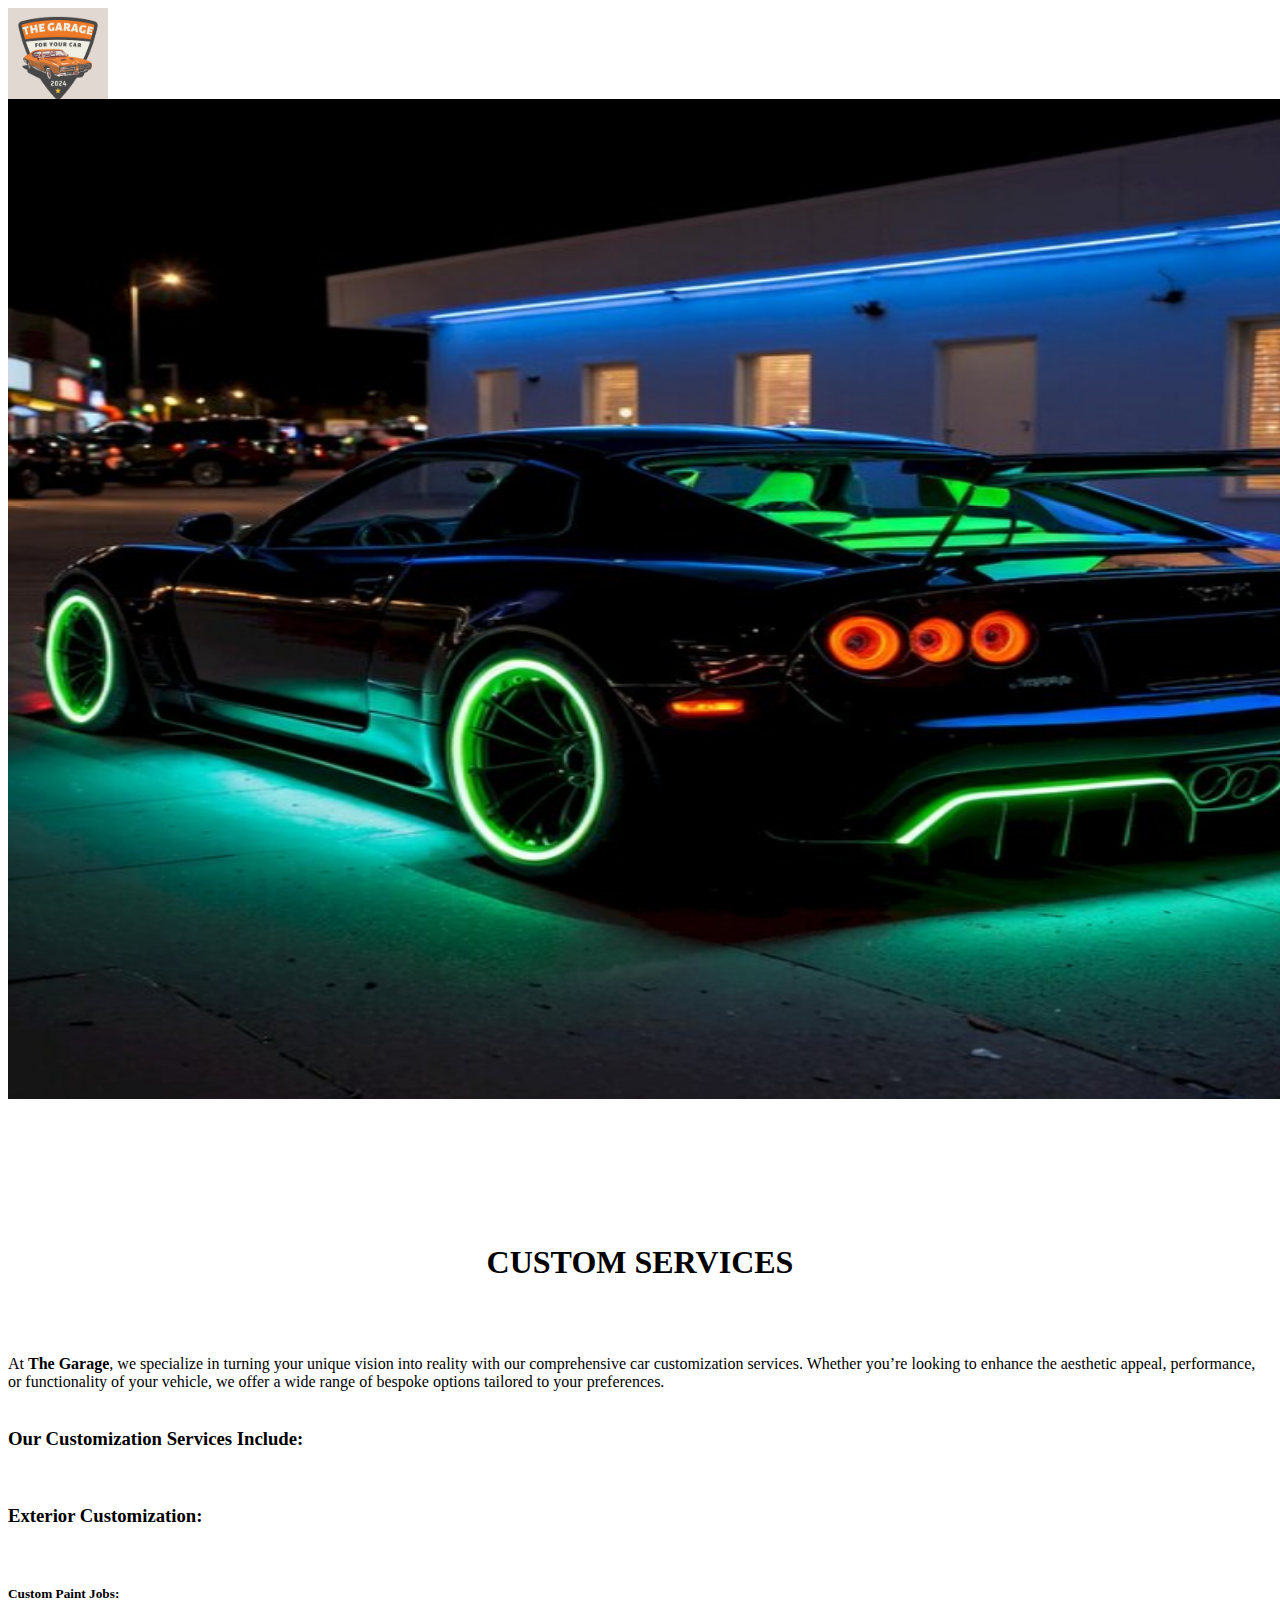
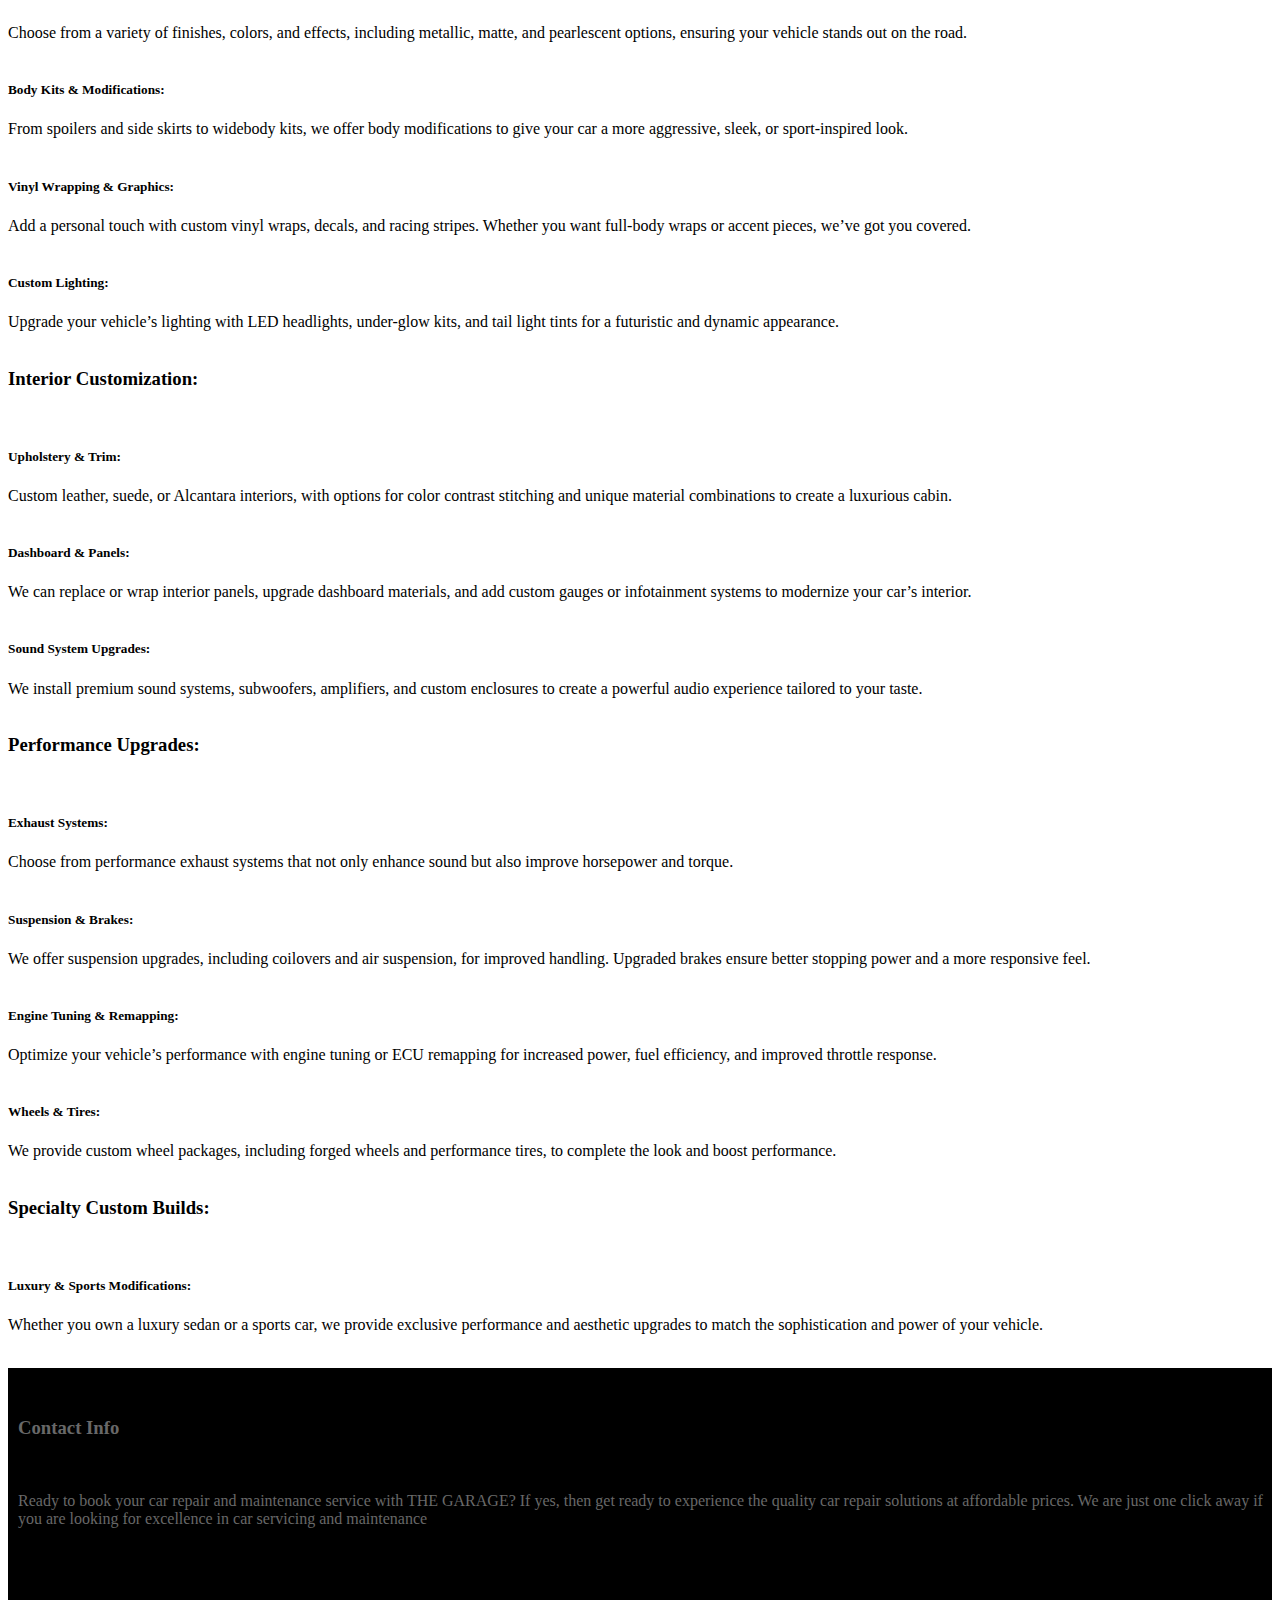
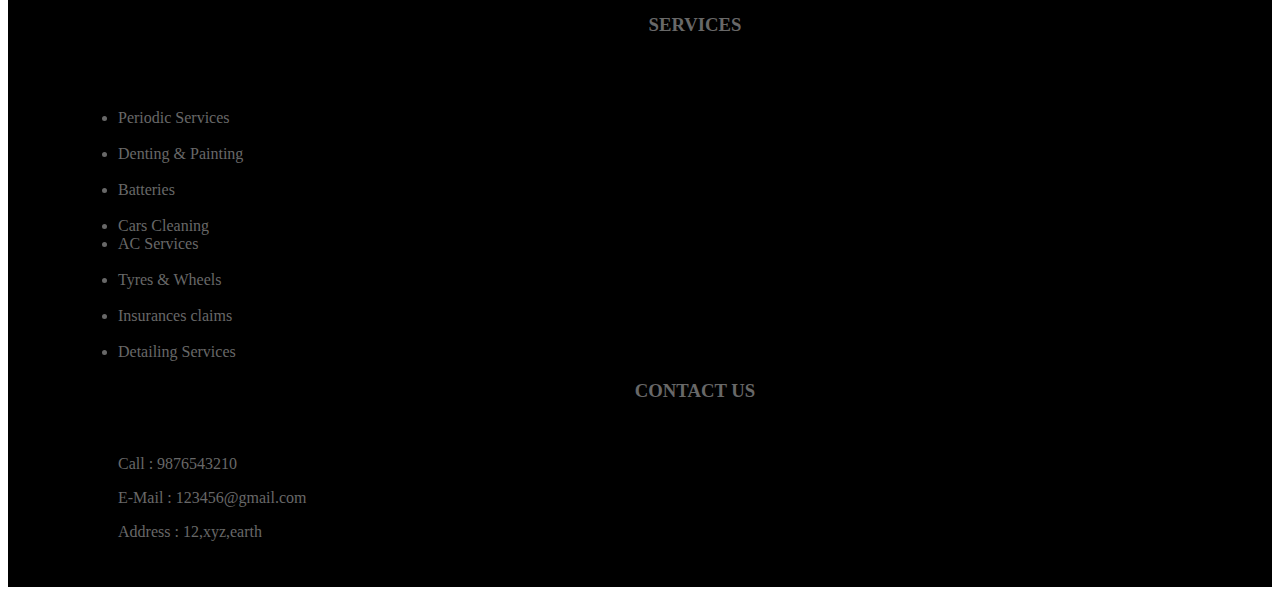
<file: the garage custom services.html>
<!DOCTYPE html>
<html lang="en">
<head>
  <meta charset="UTF-8">
  <meta name="viewport" content="width=device-width, initial-scale=1.0">
  <title>CUSTOM SERVICES</title>
  <link rel="stylesheet" href="https://cdnjs.cloudflare.com/ajax/libs/font-awesome/6.6.0/css/all.min.css" integrity="sha512-Kc323vGBEqzTmouAECnVceyQqyqdsSiqLQISBL29aUW4U/M7pSPA/gEUZQqv1cwx4OnYxTxve5UMg5GT6L4JJg==" crossorigin="anonymous" referrerpolicy="no-referrer" />
  <link href="https://cdn.jsdelivr.net/npm/bootstrap@5.0.2/dist/css/bootstrap.min.css" rel="stylesheet" integrity="sha384-EVSTQN3/azprG1Anm3QDgpJLIm9Nao0Yz1ztcQTwFspd3yD65VohhpuuCOmLASjC" crossorigin="anonymous">
  <script src="https://cdn.jsdelivr.net/npm/bootstrap@5.0.2/dist/js/bootstrap.bundle.min.js" integrity="sha384-MrcW6ZMFYlzcLA8Nl+NtUVF0sA7MsXsP1UyJoMp4YLEuNSfAP+JcXn/tWtIaxVXM" crossorigin="anonymous"></script>
  <link rel="stylesheet" href="the garage custom services.css">
   <link rel="shortcut icon" href="the carage logo.png" type="image/x-icon">
</head>
<body> 
    <nav class="navbar navbar-expand-sm navbar-light  nav1">
        <div class="container-fluid">
        <img src="Auto Detailing.png" alt="Avatar Logo" style="width:100px;" class="rounded-pill img1">
          <button class="navbar-toggler" type="button" data-bs-toggle="collapse" data-bs-target="#mynavbar">
            <span class="navbar-toggler-icon"></span>
          </button>
          <div class="collapse navbar-collapse" id="mynavbar">
            <form class="d-flex">
              <input class="form-control ip1" type="text" name="wtf" id="wtf" placeholder="Search">
              <button class="bet" type="button"><i class="fa-solid fa-magnifying-glass fa-xl" style="color: #000000;"></i></button>
            </form>
            <ul class="navbar-nav ms-auto uls">
                <li class="nav-item">
                    <a class="nav-link a1" href="index.html"><b>HOME</b></a>
                  </li>
              <li class="nav-item">
                <a class="nav-link a1" href="the garage contact.html"><b>CONTACT US</b></a>
              </li>
              <li class="nav-item">
                <a class="nav-link a1" href="the garageslogin.html"><b>LOG IN</b></a>
              </li>
            </ul>
            
          </div>
        </div>
      </nav>
      <section>
        <div class="container-fluid">
            <img src="cutom services image.jpg" alt="" class="img">
          </div>
          <div class="container-fluid">
            <center><h1><b>CUSTOM SERVICES</b></h1></center>
            <br><br>
            <p>  
                At <b>The Garage</b>, we specialize in turning your unique vision into reality with our comprehensive car customization services. Whether you’re looking to enhance the aesthetic appeal, performance, or functionality of your vehicle, we offer a wide range of bespoke options tailored to your preferences.
                <br><br>
<h3>Our Customization Services Include:</h3>
<br>

<h3>Exterior Customization:</h3>
<br>
<h5>Custom Paint Jobs:</h5> Choose from a variety of finishes, colors, and effects, including metallic, matte, and pearlescent options, ensuring your vehicle stands out on the road.
<br><br>
<h5>Body Kits & Modifications: </h5>From spoilers and side skirts to widebody kits, we offer body modifications to give your car a more aggressive, sleek, or sport-inspired look.
<br><br>
<h5>Vinyl Wrapping & Graphics:</h5> Add a personal touch with custom vinyl wraps, decals, and racing stripes. Whether you want full-body wraps or accent pieces, we’ve got you covered.
<br><br>
<h5>Custom Lighting:</h5> Upgrade your vehicle’s lighting with LED headlights, under-glow kits, and tail light tints for a futuristic and dynamic appearance.
<br>
<br>
<h3>Interior Customization:</h3>
<br>
<h5>Upholstery & Trim:</h5> Custom leather, suede, or Alcantara interiors, with options for color contrast stitching and unique material combinations to create a luxurious cabin.
<br><br>
<h5>Dashboard & Panels:</h5> We can replace or wrap interior panels, upgrade dashboard materials, and add custom gauges or infotainment systems to modernize your car’s interior.
<br><br>
<h5>Sound System Upgrades:</h5> We install premium sound systems, subwoofers, amplifiers, and custom enclosures to create a powerful audio experience tailored to your taste.
<br><br>
<h3>Performance Upgrades:</h3>
<br>
<h5>Exhaust Systems:</h5> Choose from performance exhaust systems that not only enhance sound but also improve horsepower and torque. 
<br><br>
<h5>Suspension & Brakes:</h5> We offer suspension upgrades, including coilovers and air suspension, for improved handling. Upgraded brakes ensure better stopping power and a more responsive feel. 
<br><br>
<h5>Engine Tuning & Remapping:</h5> Optimize your vehicle’s performance with engine tuning or ECU remapping for increased power, fuel efficiency, and improved throttle response.
<br><br>
<h5>Wheels & Tires:</h5> We provide custom wheel packages, including forged wheels and performance tires, to complete the look and boost performance.
<br>
<br>
<h3>Specialty Custom Builds:</h3>
<br>
<h5>Luxury & Sports Modifications:</h5> Whether you own a luxury sedan or a sports car, we provide exclusive performance and aesthetic upgrades to match the sophistication and power of your vehicle.

                  </p>
          </div>

      </section>

      <br>
      <section>
        <footer class="footer">
          <div class="container-fluid">
            <div class="row">
              <div class="col-sm-4 c1">
                <h3 class="txt1">Contact Info</h3>
                <br>
                <p class="txt">Ready to book your car repair and maintenance service with THE GARAGE? If yes, then get ready to experience the quality car repair solutions at affordable prices. We are just one click away if you are looking for excellence in car servicing and maintenance</p>
                <br>
                <br>
                <ul class="iii">
                  <li class="txt"><i class="fa-brands fa-facebook fa-xl"></i></li>
                  <li class="txt"><i class="fa-brands fa-instagram fa-xl"></i></li>
                  <li class="txt"><i class="fa-solid fa-phone fa-xl"></i></li>
               
                  <li class="txt">   <i class="fa-brands fa-whatsapp fa-xl"></i></li>
                </ul>
              </div>
              <div class="col-sm-4 c2">
                <center> <h3 class="txt1">SERVICES</h3></center>
                <br>
              <div class="row">
    <br>
    <br>
    <div class="col-sm-6">
      <li class="txt"><a href="the garage periodic services.html" class="txt">Periodic Services</a></li>
      <br>
      <li  class="txt"><a href="the garage denting and painting.html" class="txt">Denting & Painting</a></li>
      <br>
      <li class="txt"><a href="the garage battery.html" class="txt">Batteries</a></li>
      <br>
      <li class="txt"><a href="the garage car wash.html" class="txt">Cars Cleaning</a></li>
    </div>
    <div class="col-sm-6">
      <li class="txt"><a href="the garage ac service.html" class="txt">AC Services</a></li>
      <br>
      <li class="txt"><a href="the garage tyre and wheels.html" class="txt">Tyres & Wheels</a></li>
      <br>
      <li class="txt"><a href="the garage insurance claim.html" class="txt">Insurances claims</a></li>
      <br>
      <li class="txt"><a href="the garage car detailing.html" class="txt">Detailing Services</a></li>
    </div>
  </div>
              </div>
              <div class="col-sm-4 c3">
                <center><h3 class="txt1">CONTACT US</h3></center>
                <br>
                <p class="txt">Call : 9876543210</p>
                <p class="txt"> E-Mail : 123456@gmail.com</p>
                <p class="txt">Address : 12,xyz,earth</p>
              </div>
            </div>
          </div>
        </footer>
        
      </section>

</body>
</html>
</file>
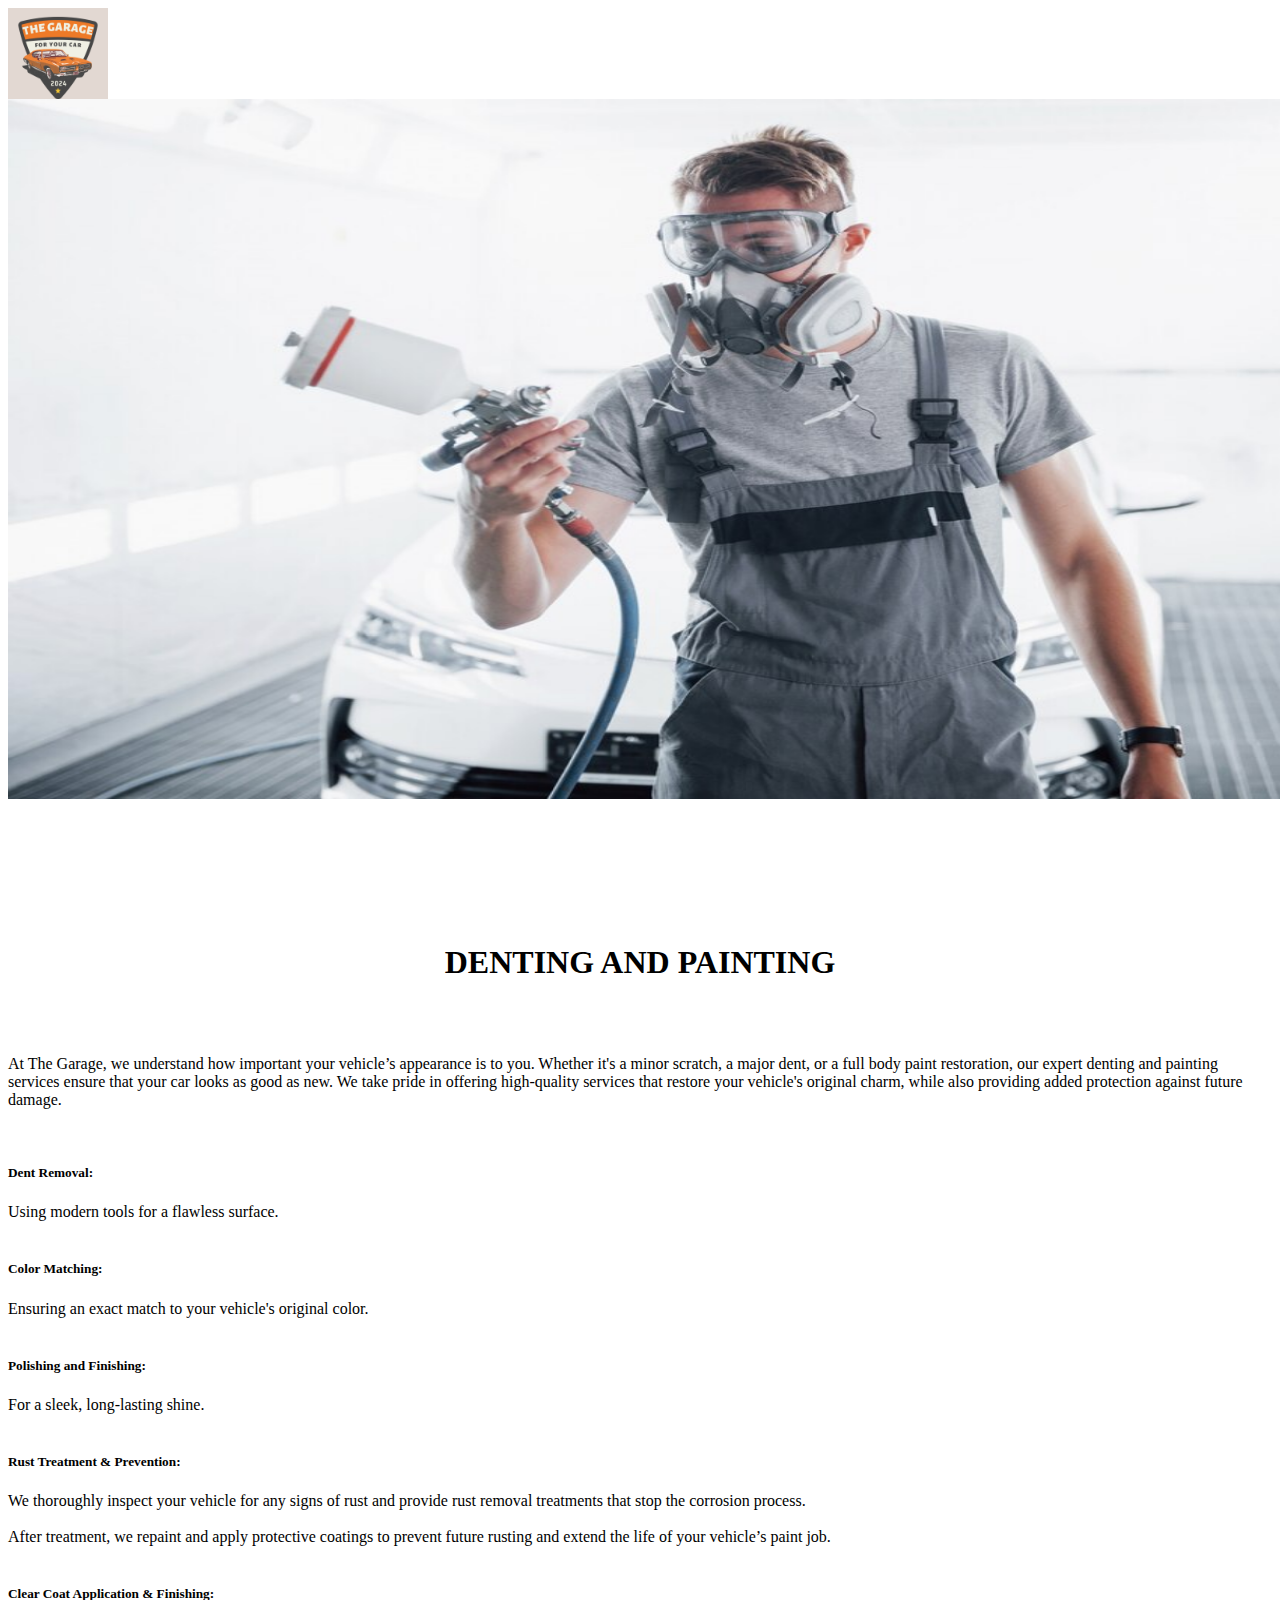
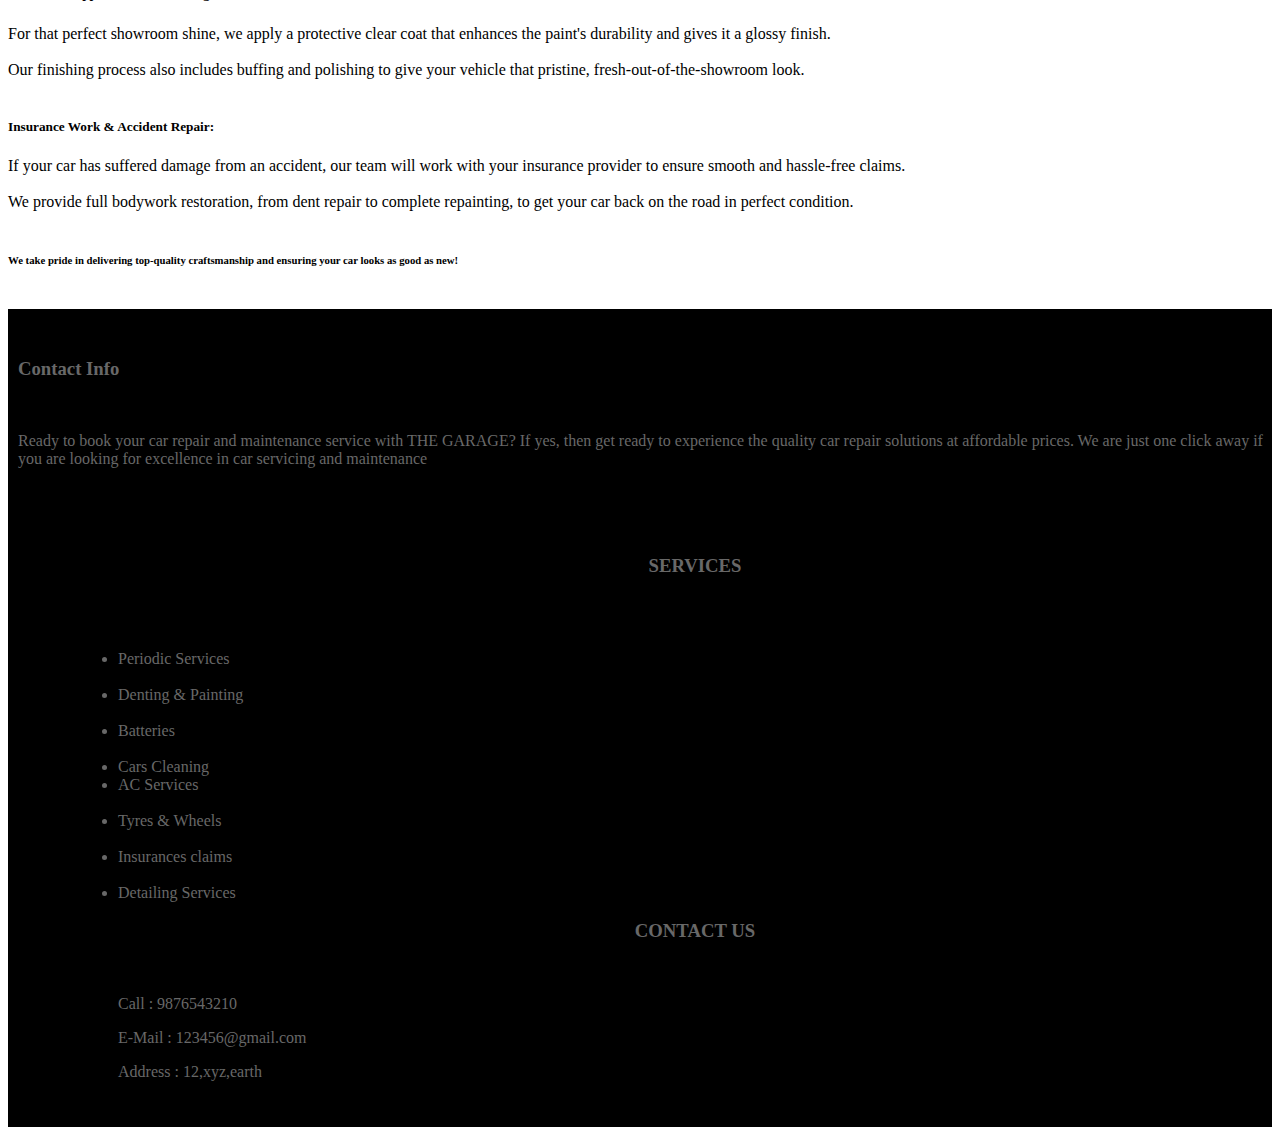
<file: the garage denting and painting.html>
<!DOCTYPE html>
<html lang="en">
<head>
  <meta charset="UTF-8">
  <meta name="viewport" content="width=device-width, initial-scale=1.0">
  <title>DENTING AND PAINTING</title>
  <link rel="stylesheet" href="https://cdnjs.cloudflare.com/ajax/libs/font-awesome/6.6.0/css/all.min.css" integrity="sha512-Kc323vGBEqzTmouAECnVceyQqyqdsSiqLQISBL29aUW4U/M7pSPA/gEUZQqv1cwx4OnYxTxve5UMg5GT6L4JJg==" crossorigin="anonymous" referrerpolicy="no-referrer" />
  <link href="https://cdn.jsdelivr.net/npm/bootstrap@5.0.2/dist/css/bootstrap.min.css" rel="stylesheet" integrity="sha384-EVSTQN3/azprG1Anm3QDgpJLIm9Nao0Yz1ztcQTwFspd3yD65VohhpuuCOmLASjC" crossorigin="anonymous">
  <script src="https://cdn.jsdelivr.net/npm/bootstrap@5.0.2/dist/js/bootstrap.bundle.min.js" integrity="sha384-MrcW6ZMFYlzcLA8Nl+NtUVF0sA7MsXsP1UyJoMp4YLEuNSfAP+JcXn/tWtIaxVXM" crossorigin="anonymous"></script>
  <link rel="stylesheet" href="the garage denting and painting.css">
     <link rel="shortcut icon" href="the carage logo.png" type="image/x-icon"> 
</head>
<body> 
    <nav class="navbar navbar-expand-sm navbar-light  nav1">
        <div class="container-fluid">
   <img src="Auto Detailing.png" alt="Avatar Logo" style="width:100px;" class="rounded-pill img1">
          <button class="navbar-toggler" type="button" data-bs-toggle="collapse" data-bs-target="#mynavbar">
            <span class="navbar-toggler-icon"></span>
          </button>
          <div class="collapse navbar-collapse" id="mynavbar">
            <form class="d-flex">
              <input class="form-control ip1" type="text" name="wtf" id="wtf" placeholder="Search">
              <button class="bet" type="button"><i class="fa-solid fa-magnifying-glass fa-xl" style="color: #000000;"></i></button>
            </form>
            <ul class="navbar-nav ms-auto uls">
                <li class="nav-item">
                    <a class="nav-link a1" href="index.html"><b>HOME</b></a>
                  </li>
              <li class="nav-item">
                <a class="nav-link a1" href="the garage contact.html"><b>CONTACT US</b></a>
              </li>
              <li class="nav-item">
                <a class="nav-link a1" href="the garageslogin.html"><b>LOG IN</b></a>
              </li>
            </ul>
            
          </div>
        </div>
      </nav>
      <section>
        <div class="container-fluid">
            <img src="denting and painting 2.jpg" alt="" class="img">
        </div>
        <div class="container-fluid">
            <center><h1><b>DENTING AND PAINTING</b></h1></center>
            <br><br>
            <p> At The Garage, we understand how important your vehicle’s appearance is to you. Whether it's a minor scratch, a major dent, or a full body paint restoration, our expert denting and painting services ensure that your car looks as good as new. We take pride in offering high-quality services that restore your vehicle's original charm, while also providing added protection against future damage.</p>
            <br>
            <p>
               <h5> Dent Removal:</h5> Using modern tools for a flawless surface.
               <br>
               <br>

<h5>Color Matching:</h5> Ensuring an exact match to your vehicle's original color. 
<br>
<br>
<h5>Polishing and Finishing:</h5> For a sleek, long-lasting shine.
<br><br>
<h5>Rust Treatment & Prevention:</h5>
We thoroughly inspect your vehicle for any signs of rust and provide rust removal treatments that stop the corrosion process.
<br>
<br>
After treatment, we repaint and apply protective coatings to prevent future rusting and extend the life of your vehicle’s paint job.

<br>
<br>
<h5>Clear Coat Application & Finishing:</h5>

For that perfect showroom shine, we apply a protective clear coat that enhances the paint's durability and gives it a glossy finish.
<br><br>
Our finishing process also includes buffing and polishing to give your vehicle that pristine, fresh-out-of-the-showroom look.
<br>
<br>
<h5>Insurance Work & Accident Repair:</h5>

If your car has suffered damage from an accident, our team will work with your insurance provider to ensure smooth and hassle-free claims.
<br>
<br>
We provide full bodywork restoration, from dent repair to complete repainting, to get your car back on the road in perfect condition.
<br><br>
<h6>We take pride in delivering top-quality craftsmanship and ensuring your car looks as good as new!</h6>
            </p>
        </div>
      </section>
      <br>
      <section>
        <footer class="footer">
          <div class="container-fluid">
            <div class="row">
              <div class="col-sm-4 c1">
                <h3 class="txt1">Contact Info</h3>
                <br>
                <p class="txt">Ready to book your car repair and maintenance service with THE GARAGE? If yes, then get ready to experience the quality car repair solutions at affordable prices. We are just one click away if you are looking for excellence in car servicing and maintenance</p>
                <br>
                <br>
                <ul class="iii">
                  <li class="txt"><i class="fa-brands fa-facebook fa-xl"></i></li>
                  <li class="txt"><i class="fa-brands fa-instagram fa-xl"></i></li>
                  <li class="txt"><i class="fa-solid fa-phone fa-xl"></i></li>
               
                  <li class="txt">   <i class="fa-brands fa-whatsapp fa-xl"></i></li>
                </ul>
              </div>
              <div class="col-sm-4 c2">
                <center> <h3 class="txt1">SERVICES</h3></center>
                <br>
                <div class="row">
    <br>
    <br>
    <div class="col-sm-6">
      <li class="txt"><a href="the garage periodic services.html" class="txt">Periodic Services</a></li>
      <br>
      <li  class="txt"><a href="the garage denting and painting.html" class="txt">Denting & Painting</a></li>
      <br>
      <li class="txt"><a href="the garage battery.html" class="txt">Batteries</a></li>
      <br>
      <li class="txt"><a href="the garage car wash.html" class="txt">Cars Cleaning</a></li>
    </div>
    <div class="col-sm-6">
      <li class="txt"><a href="the garage ac service.html" class="txt">AC Services</a></li>
      <br>
      <li class="txt"><a href="the garage tyre and wheels.html" class="txt">Tyres & Wheels</a></li>
      <br>
      <li class="txt"><a href="the garage insurance claim.html" class="txt">Insurances claims</a></li>
      <br>
      <li class="txt"><a href="the garage car detailing.html" class="txt">Detailing Services</a></li>
    </div>
  </div>
              </div>
              <div class="col-sm-4 c3">
                <center><h3 class="txt1">CONTACT US</h3></center>
                <br>
                <p class="txt">Call : 9876543210</p>
                <p class="txt"> E-Mail : 123456@gmail.com</p>
                <p class="txt">Address : 12,xyz,earth</p>
              </div>
            </div>
          </div>
        </footer>
        
      </section>

</body>
</html>
</file>
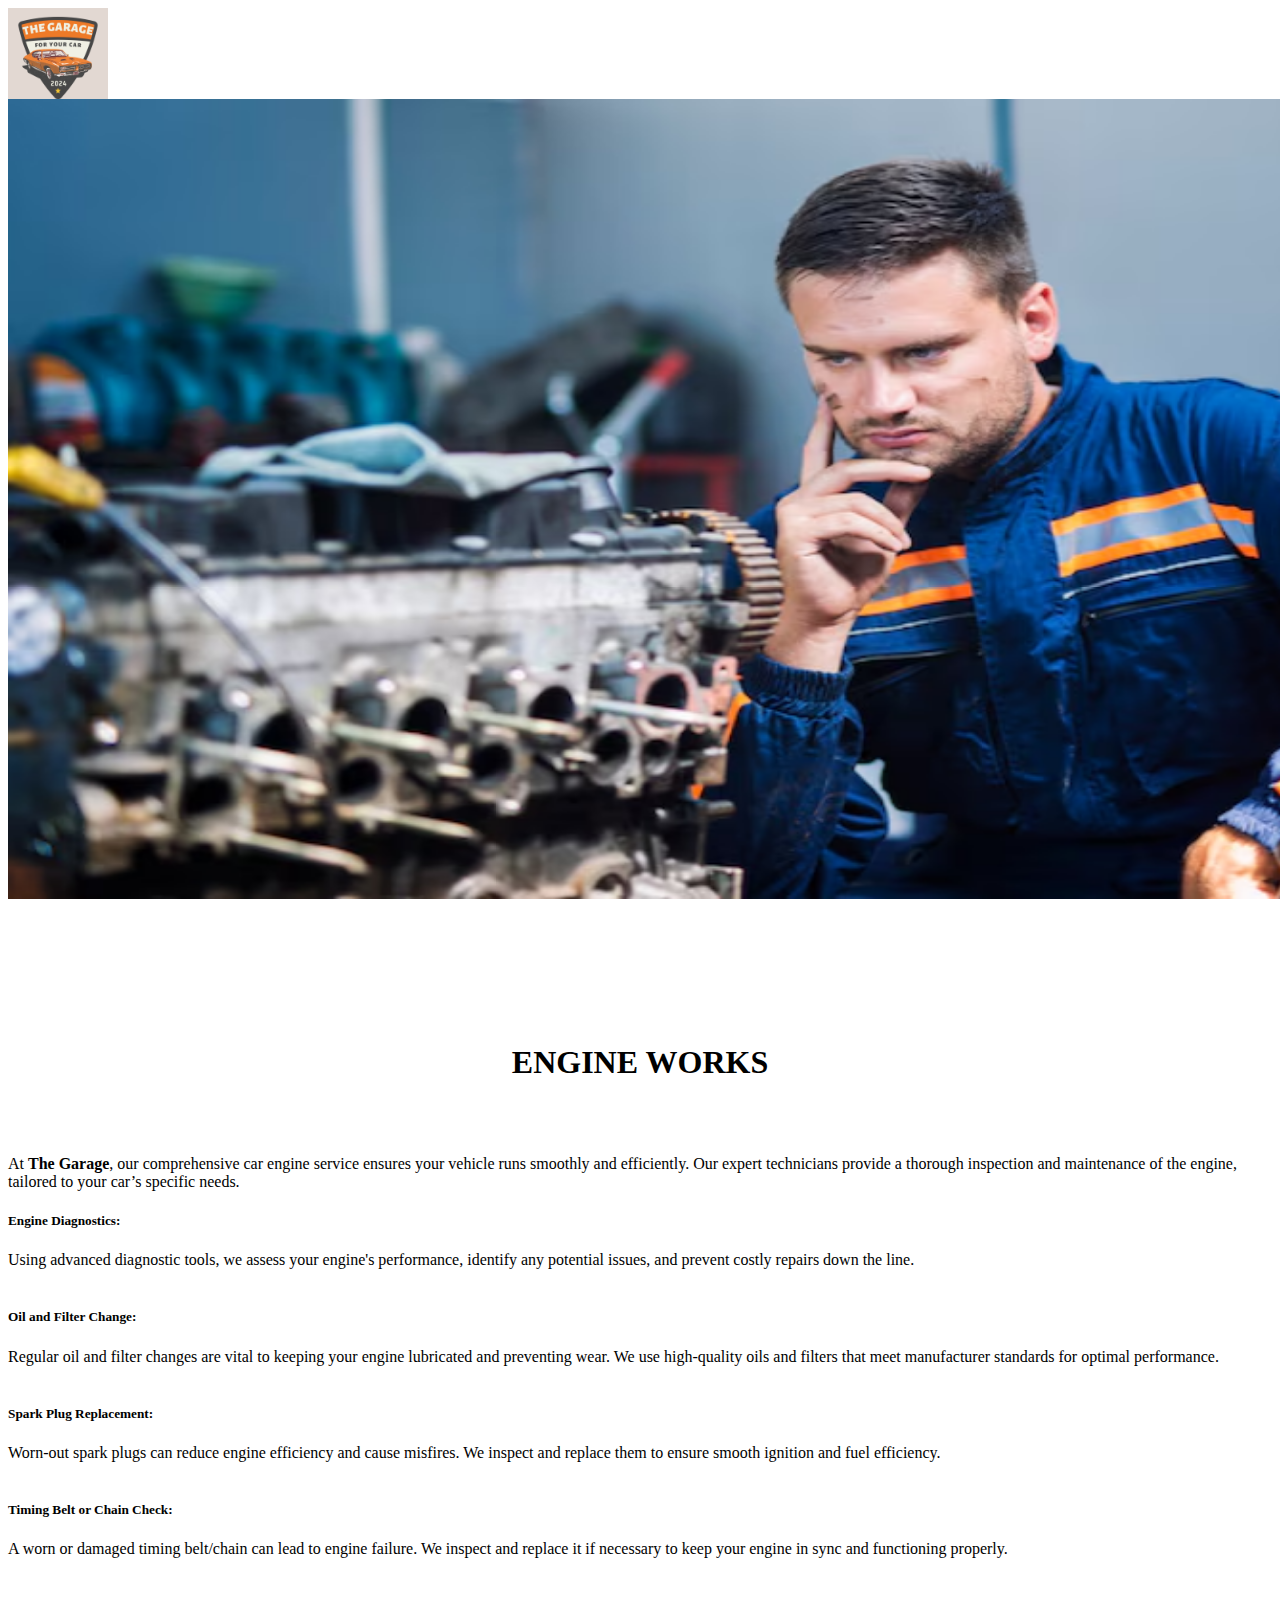
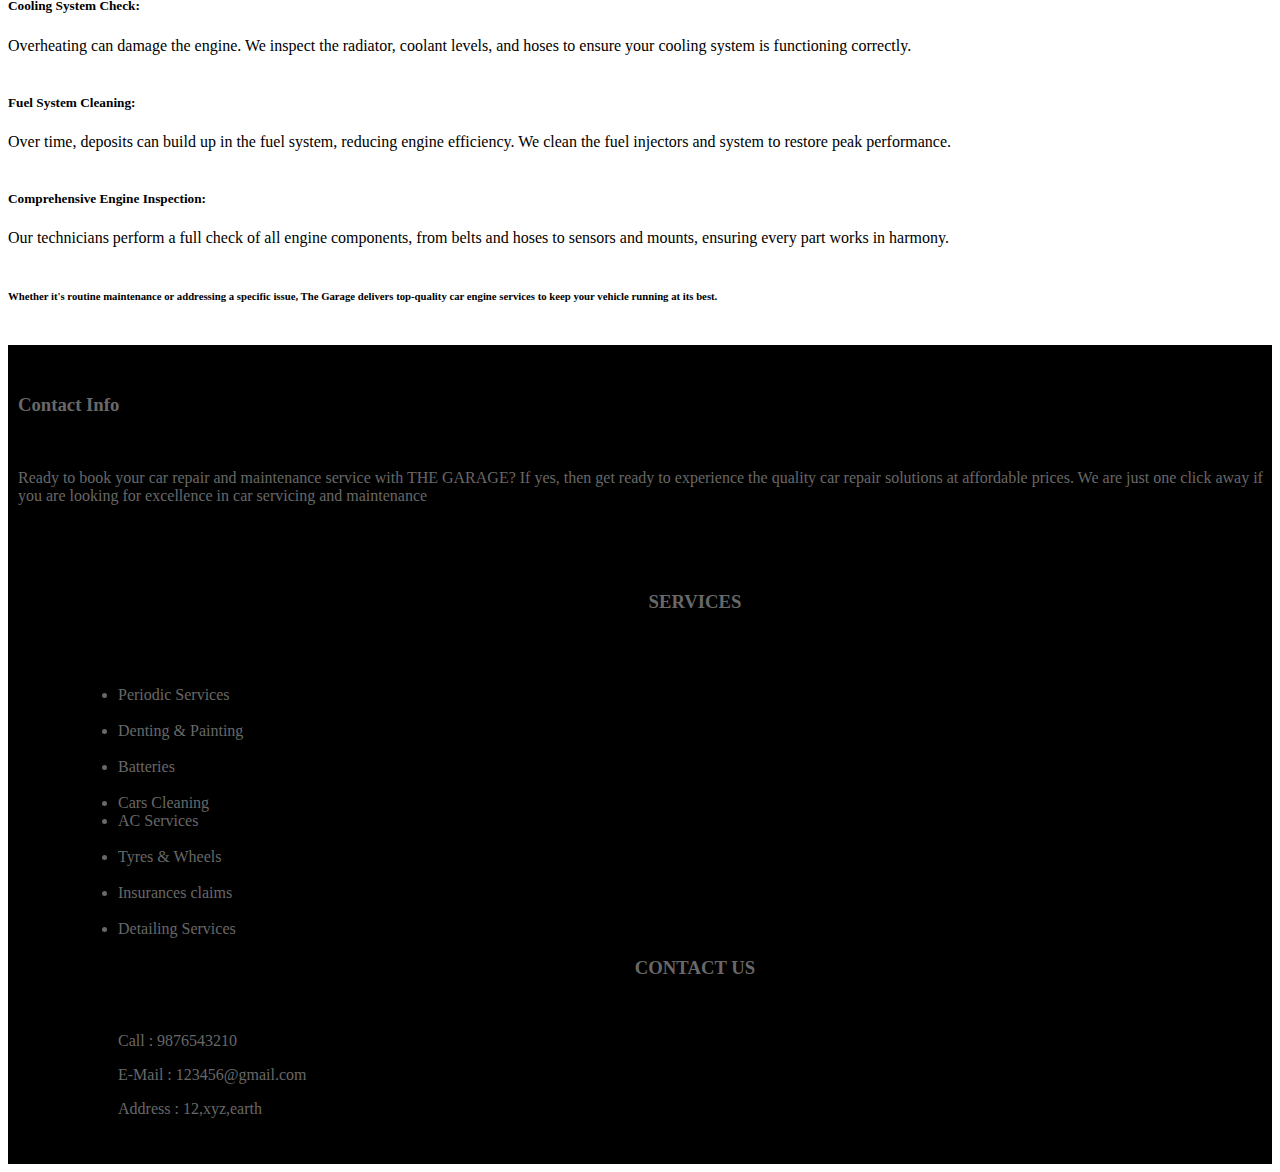
<file: the garage engine works.html>
<!DOCTYPE html>
<html lang="en">
<head>
  <meta charset="UTF-8">
  <meta name="viewport" content="width=device-width, initial-scale=1.0">
  <title>ENGINE WORK</title>
  <link rel="stylesheet" href="https://cdnjs.cloudflare.com/ajax/libs/font-awesome/6.6.0/css/all.min.css" integrity="sha512-Kc323vGBEqzTmouAECnVceyQqyqdsSiqLQISBL29aUW4U/M7pSPA/gEUZQqv1cwx4OnYxTxve5UMg5GT6L4JJg==" crossorigin="anonymous" referrerpolicy="no-referrer" />
  <link href="https://cdn.jsdelivr.net/npm/bootstrap@5.0.2/dist/css/bootstrap.min.css" rel="stylesheet" integrity="sha384-EVSTQN3/azprG1Anm3QDgpJLIm9Nao0Yz1ztcQTwFspd3yD65VohhpuuCOmLASjC" crossorigin="anonymous">
  <script src="https://cdn.jsdelivr.net/npm/bootstrap@5.0.2/dist/js/bootstrap.bundle.min.js" integrity="sha384-MrcW6ZMFYlzcLA8Nl+NtUVF0sA7MsXsP1UyJoMp4YLEuNSfAP+JcXn/tWtIaxVXM" crossorigin="anonymous"></script>
  <link rel="stylesheet" href="the garage engine work.css">
   <link rel="shortcut icon" href="the carage logo.png" type="image/x-icon">
</head>
<body> 
    <nav class="navbar navbar-expand-sm navbar-light  nav1">
        <div class="container-fluid">
          <img src="Auto Detailing.png" alt="Avatar Logo" style="width:100px;" class="rounded-pill img1">
          <button class="navbar-toggler" type="button" data-bs-toggle="collapse" data-bs-target="#mynavbar">
            <span class="navbar-toggler-icon"></span>
          </button>
          <div class="collapse navbar-collapse" id="mynavbar">
            <form class="d-flex">
              <input class="form-control ip1" type="text" name="wtf" id="wtf" placeholder="Search">
              <button class="bet" type="button"><i class="fa-solid fa-magnifying-glass fa-xl" style="color: #000000;"></i></button>
            </form>
            <ul class="navbar-nav ms-auto uls">
                <li class="nav-item">
                    <a class="nav-link a1" href="index.html"><b>HOME</b></a>
                  </li>
              <li class="nav-item">
                <a class="nav-link a1" href="the garage contact.html"><b>CONTACT US</b></a>
              </li>
              <li class="nav-item">
                <a class="nav-link a1" href="the garageslogin.html"><b>LOG IN</b></a>
              </li>
            </ul>
            
          </div>
        </div>
      </nav>
      <section>
        <div class="container-fluid">
            <img src="engine work image" alt="" class="img">
          </div>
          <div class="container-fluid">
            <center><h1><b>ENGINE WORKS</b></h1></center>
            <br><br>
            <p>  
                At <b>The Garage</b>, our comprehensive car engine service ensures your vehicle runs smoothly and efficiently. Our expert technicians provide a thorough inspection and maintenance of the engine, tailored to your car’s specific needs.

                <h5>Engine Diagnostics:</h5> Using advanced diagnostic tools, we assess your engine's performance, identify any potential issues, and prevent costly repairs down the line.
                <br><br>
                <h5>Oil and Filter Change:</h5> Regular oil and filter changes are vital to keeping your engine lubricated and preventing wear. We use high-quality oils and filters that meet manufacturer standards for optimal performance.
                <br><br>
                <h5>Spark Plug Replacement: </h5>Worn-out spark plugs can reduce engine efficiency and cause misfires. We inspect and replace them to ensure smooth ignition and fuel efficiency.
                <br><br>
                <h5>Timing Belt or Chain Check:</h5> A worn or damaged timing belt/chain can lead to engine failure. We inspect and replace it if necessary to keep your engine in sync and functioning properly.
                <br><br>
               <h5> Cooling System Check:</h5> Overheating can damage the engine. We inspect the radiator, coolant levels, and hoses to ensure your cooling system is functioning correctly.
                <br><br>    
               <h5> Fuel System Cleaning:</h5> Over time, deposits can build up in the fuel system, reducing engine efficiency. We clean the fuel injectors and system to restore peak performance.
                <br><br>
              <h5>  Comprehensive Engine Inspection:</h5> Our technicians perform a full check of all engine components, from belts and hoses to sensors and mounts, ensuring every part works in harmony.
                <br><br>
                <h6>Whether it's routine maintenance or addressing a specific issue, The Garage delivers top-quality car engine services to keep your vehicle running at its best.</h6>        
            </p>
          </div>

      </section>

      <br>
      <section>
        <footer class="footer">
          <div class="container-fluid">
            <div class="row">
              <div class="col-sm-4 c1">
                <h3 class="txt1">Contact Info</h3>
                <br>
                <p class="txt">Ready to book your car repair and maintenance service with THE GARAGE? If yes, then get ready to experience the quality car repair solutions at affordable prices. We are just one click away if you are looking for excellence in car servicing and maintenance</p>
                <br>
                <br>
                <ul class="iii">
                  <li class="txt"><i class="fa-brands fa-facebook fa-xl"></i></li>
                  <li class="txt"><i class="fa-brands fa-instagram fa-xl"></i></li>
                  <li class="txt"><i class="fa-solid fa-phone fa-xl"></i></li>
               
                  <li class="txt">   <i class="fa-brands fa-whatsapp fa-xl"></i></li>
                </ul>
              </div>
              <div class="col-sm-4 c2">
                <center> <h3 class="txt1">SERVICES</h3></center>
                <br>
            <div class="row">
    <br>
    <br>
    <div class="col-sm-6">
      <li class="txt"><a href="the garage periodic services.html" class="txt">Periodic Services</a></li>
      <br>
      <li  class="txt"><a href="the garage denting and painting.html" class="txt">Denting & Painting</a></li>
      <br>
      <li class="txt"><a href="the garage battery.html" class="txt">Batteries</a></li>
      <br>
      <li class="txt"><a href="the garage car wash.html" class="txt">Cars Cleaning</a></li>
    </div>
    <div class="col-sm-6">
      <li class="txt"><a href="the garage ac service.html" class="txt">AC Services</a></li>
      <br>
      <li class="txt"><a href="the garage tyre and wheels.html" class="txt">Tyres & Wheels</a></li>
      <br>
      <li class="txt"><a href="the garage insurance claim.html" class="txt">Insurances claims</a></li>
      <br>
      <li class="txt"><a href="the garage car detailing.html" class="txt">Detailing Services</a></li>
    </div>
  </div>
              </div>
              <div class="col-sm-4 c3">
                <center><h3 class="txt1">CONTACT US</h3></center>
                <br>
                <p class="txt">Call : 9876543210</p>
                <p class="txt"> E-Mail : 123456@gmail.com</p>
                <p class="txt">Address : 12,xyz,earth</p>
              </div>
            </div>
          </div>
        </footer>
        
      </section>

</body>
</html>
</file>
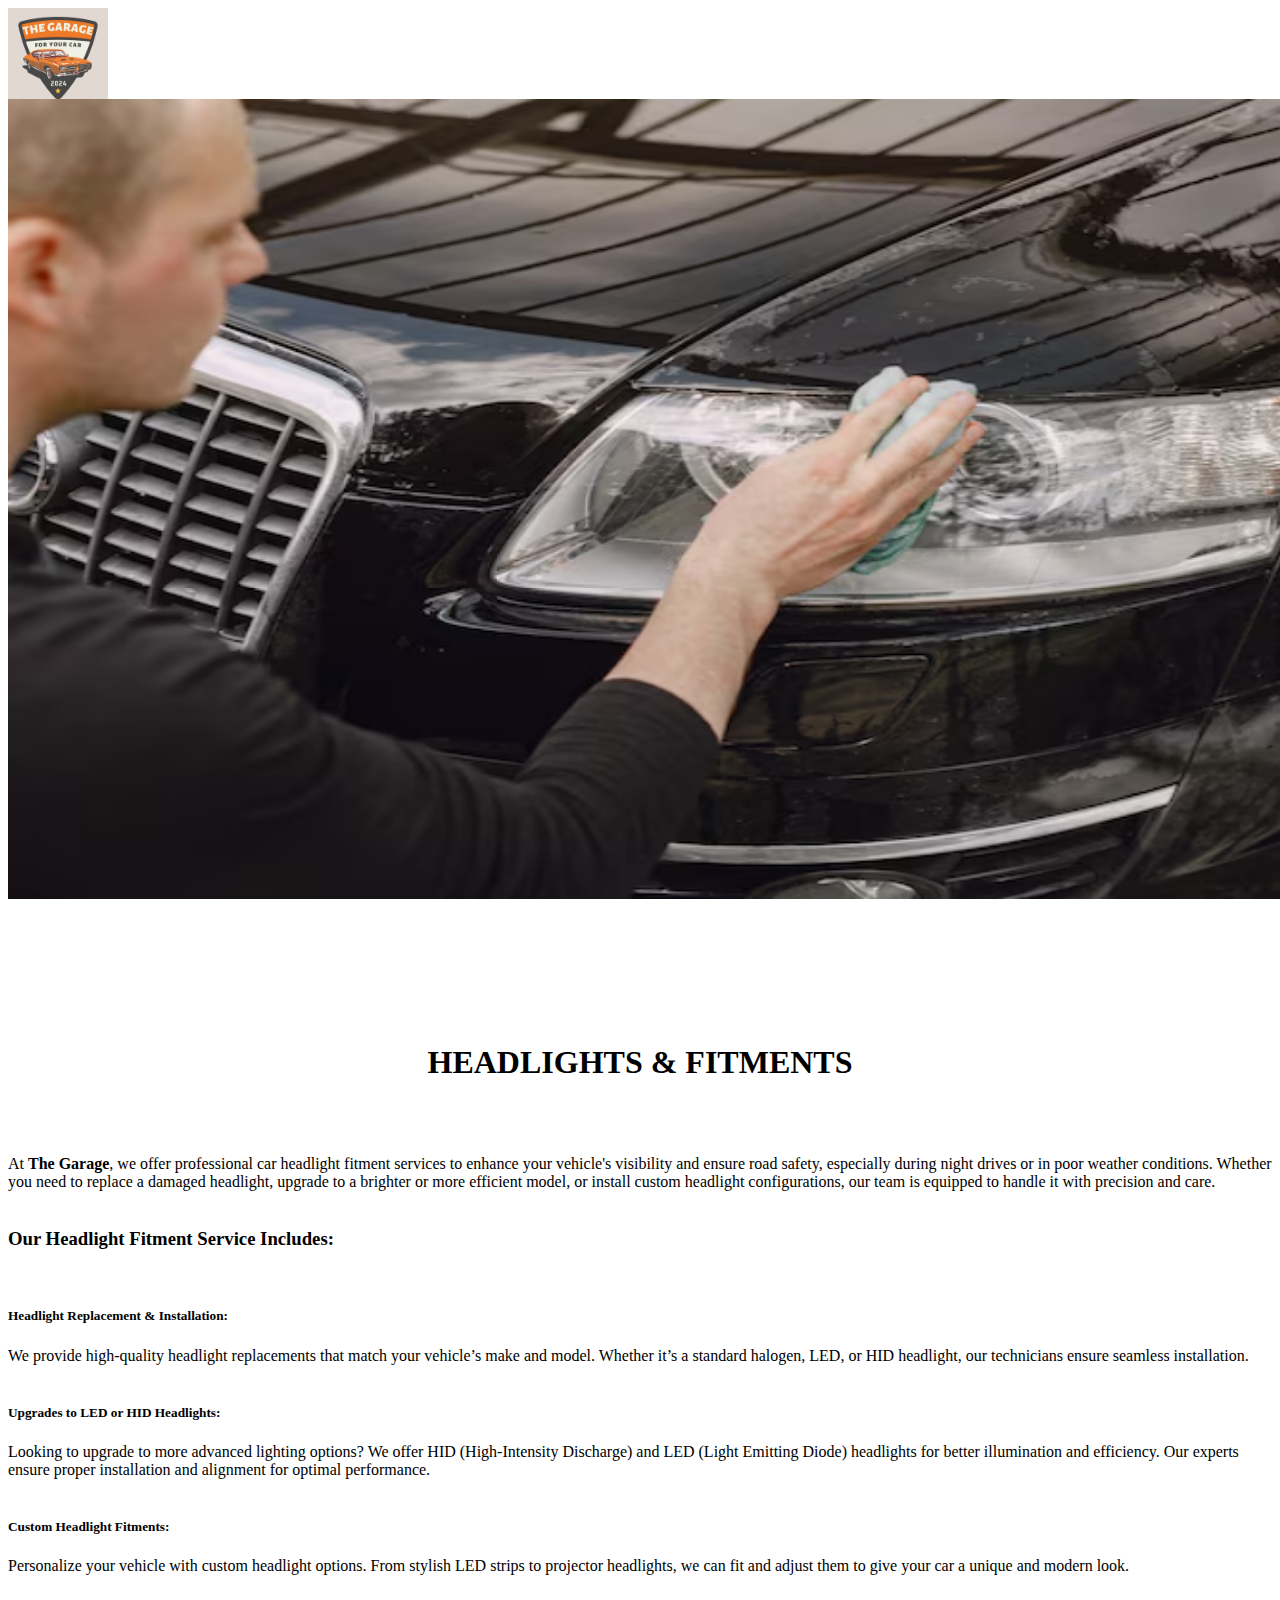
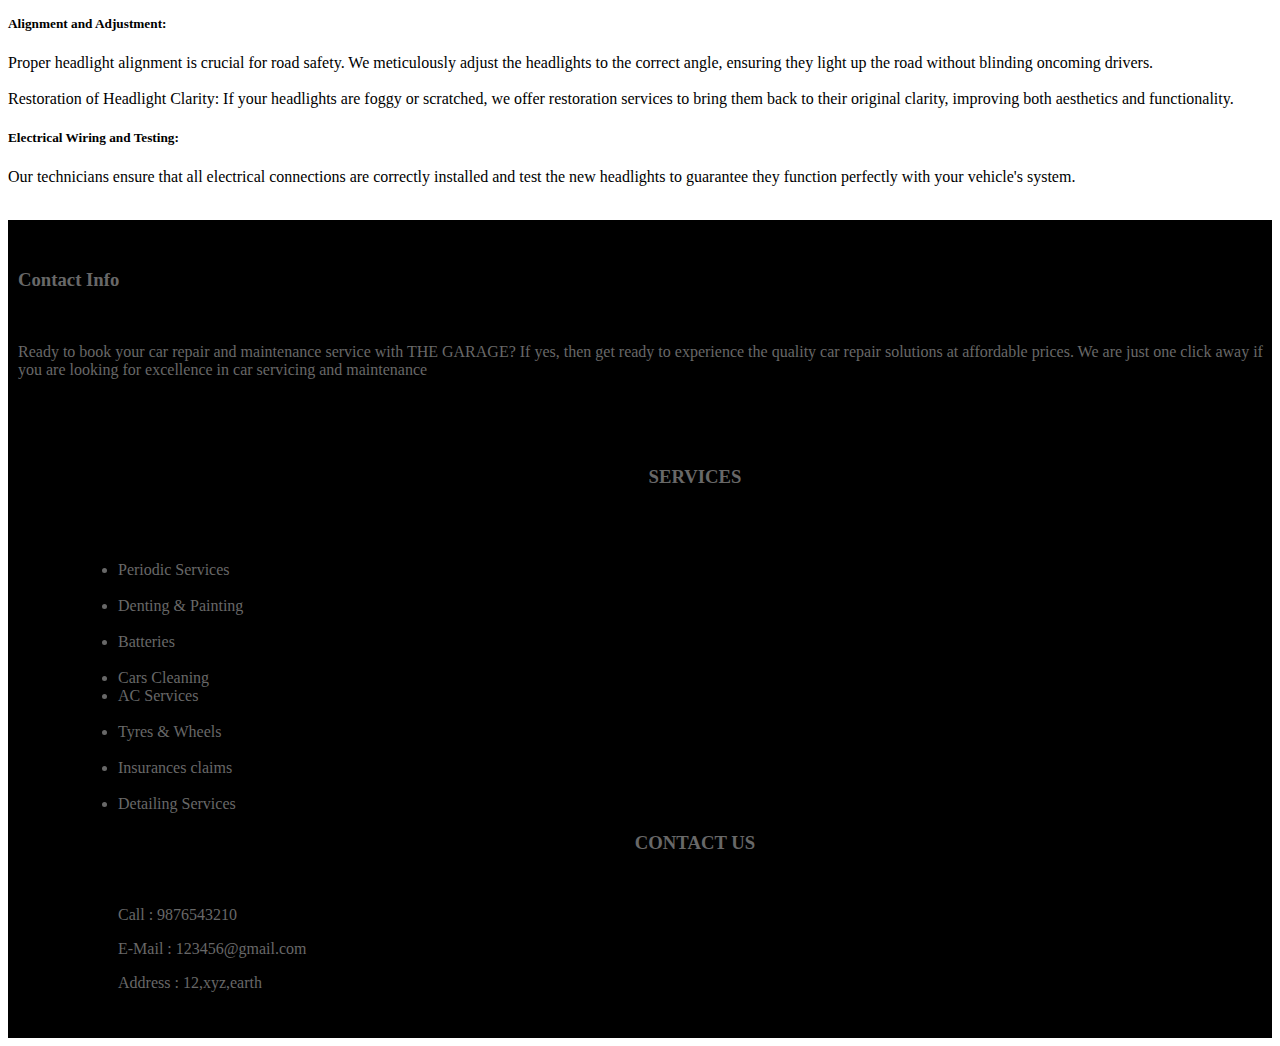
<file: the garage headlight.html>
<!DOCTYPE html>
<html lang="en">
<head>
  <meta charset="UTF-8">
  <meta name="viewport" content="width=device-width, initial-scale=1.0">
  <title>HEADLIGHTS & FITMENTS</title>
  <link rel="stylesheet" href="https://cdnjs.cloudflare.com/ajax/libs/font-awesome/6.6.0/css/all.min.css" integrity="sha512-Kc323vGBEqzTmouAECnVceyQqyqdsSiqLQISBL29aUW4U/M7pSPA/gEUZQqv1cwx4OnYxTxve5UMg5GT6L4JJg==" crossorigin="anonymous" referrerpolicy="no-referrer" />
  <link href="https://cdn.jsdelivr.net/npm/bootstrap@5.0.2/dist/css/bootstrap.min.css" rel="stylesheet" integrity="sha384-EVSTQN3/azprG1Anm3QDgpJLIm9Nao0Yz1ztcQTwFspd3yD65VohhpuuCOmLASjC" crossorigin="anonymous">
  <script src="https://cdn.jsdelivr.net/npm/bootstrap@5.0.2/dist/js/bootstrap.bundle.min.js" integrity="sha384-MrcW6ZMFYlzcLA8Nl+NtUVF0sA7MsXsP1UyJoMp4YLEuNSfAP+JcXn/tWtIaxVXM" crossorigin="anonymous"></script>
  <link rel="stylesheet" href=" the garage headlight.css">
    <link rel="shortcut icon" href="the carage logo.png" type="image/x-icon">
</head>
<body> 
    <nav class="navbar navbar-expand-sm navbar-light  nav1">
        <div class="container-fluid">
           <img src="Auto Detailing.png" alt="Avatar Logo" style="width:100px;" class="rounded-pill img1">
          <button class="navbar-toggler" type="button" data-bs-toggle="collapse" data-bs-target="#mynavbar">
            <span class="navbar-toggler-icon"></span>
          </button>
          <div class="collapse navbar-collapse" id="mynavbar">
            <form class="d-flex">
              <input class="form-control ip1" type="text" name="wtf" id="wtf" placeholder="Search">
              <button class="bet" type="button"><i class="fa-solid fa-magnifying-glass fa-xl" style="color: #000000;"></i></button>
            </form>
            <ul class="navbar-nav ms-auto uls">
                <li class="nav-item">
                    <a class="nav-link a1" href="index.html"><b>HOME</b></a>
                  </li>
              <li class="nav-item">
                <a class="nav-link a1" href="the garage contact.html"><b>CONTACT US</b></a>
              </li>
              <li class="nav-item">
                <a class="nav-link a1" href="the garageslogin.html"><b>LOG IN</b></a>
              </li>
            </ul>
            
          </div>
        </div>
      </nav>
      <section>
        <div class="container-fluid">
            <img src="headlight image" alt="" class="img">
          </div>
          <div class="container-fluid">
            <center><h1><b>HEADLIGHTS & FITMENTS</b></h1></center>
            <br><br>
            <p>  
                At <b>The Garage</b>, we offer professional car headlight fitment services to enhance your vehicle's visibility and ensure road safety, especially during night drives or in poor weather conditions. Whether you need to replace a damaged headlight, upgrade to a brighter or more efficient model, or install custom headlight configurations, our team is equipped to handle it with precision and care.
                <br><br>
               <h3> Our Headlight Fitment Service Includes:</h3>
                <br>
            <h5>Headlight Replacement & Installation:</h5> We provide high-quality headlight replacements that match your vehicle’s make and model. Whether it’s a standard halogen, LED, or HID headlight, our technicians ensure seamless installation.
            <br><br>
                
                <h5>Upgrades to LED or HID Headlights:</h5> Looking to upgrade to more advanced lighting options? We offer HID (High-Intensity Discharge) and LED (Light Emitting Diode) headlights for better illumination and efficiency. Our experts ensure proper installation and alignment for optimal performance.
                <br><br>
                
                <h5>Custom Headlight Fitments:</h5> Personalize your vehicle with custom headlight options. From stylish LED strips to projector headlights, we can fit and adjust them to give your car a unique and modern look.
                <br><br>
                
               <h5> Alignment and Adjustment:</h5> Proper headlight alignment is crucial for road safety. We meticulously adjust the headlights to the correct angle, ensuring they light up the road without blinding oncoming drivers.
               <br><br>
                
                Restoration of Headlight Clarity: If your headlights are foggy or scratched, we offer restoration services to bring them back to their original clarity, improving both aesthetics and functionality.
                
                <h5>Electrical Wiring and Testing:</h5> Our technicians ensure that all electrical connections are correctly installed and test the new headlights to guarantee they function perfectly with your vehicle's system.   
            </p>
          </div>

      </section>

      <br>
      <section>
        <footer class="footer">
          <div class="container-fluid">
            <div class="row">
              <div class="col-sm-4 c1">
                <h3 class="txt1">Contact Info</h3>
                <br>
                <p class="txt">Ready to book your car repair and maintenance service with THE GARAGE? If yes, then get ready to experience the quality car repair solutions at affordable prices. We are just one click away if you are looking for excellence in car servicing and maintenance</p>
                <br>
                <br>
                <ul class="iii">
                  <li class="txt"><i class="fa-brands fa-facebook fa-xl"></i></li>
                  <li class="txt"><i class="fa-brands fa-instagram fa-xl"></i></li>
                  <li class="txt"><i class="fa-solid fa-phone fa-xl"></i></li>
               
                  <li class="txt">   <i class="fa-brands fa-whatsapp fa-xl"></i></li>
                </ul>
              </div>
              <div class="col-sm-4 c2">
                <center> <h3 class="txt1">SERVICES</h3></center>
                <br>
              <div class="row">
    <br>
    <br>
    <div class="col-sm-6">
      <li class="txt"><a href="the garage periodic services.html" class="txt">Periodic Services</a></li>
      <br>
      <li  class="txt"><a href="the garage denting and painting.html" class="txt">Denting & Painting</a></li>
      <br>
      <li class="txt"><a href="the garage battery.html" class="txt">Batteries</a></li>
      <br>
      <li class="txt"><a href="the garage car wash.html" class="txt">Cars Cleaning</a></li>
    </div>
    <div class="col-sm-6">
      <li class="txt"><a href="the garage ac service.html" class="txt">AC Services</a></li>
      <br>
      <li class="txt"><a href="the garage tyre and wheels.html" class="txt">Tyres & Wheels</a></li>
      <br>
      <li class="txt"><a href="the garage insurance claim.html" class="txt">Insurances claims</a></li>
      <br>
      <li class="txt"><a href="the garage car detailing.html" class="txt">Detailing Services</a></li>
    </div>
  </div>
              </div>
              <div class="col-sm-4 c3">
                <center><h3 class="txt1">CONTACT US</h3></center>
                <br>
                <p class="txt">Call : 9876543210</p>
                <p class="txt"> E-Mail : 123456@gmail.com</p>
                <p class="txt">Address : 12,xyz,earth</p>
              </div>
            </div>
          </div>
        </footer>
        
      </section>

</body>
</html>
</file>
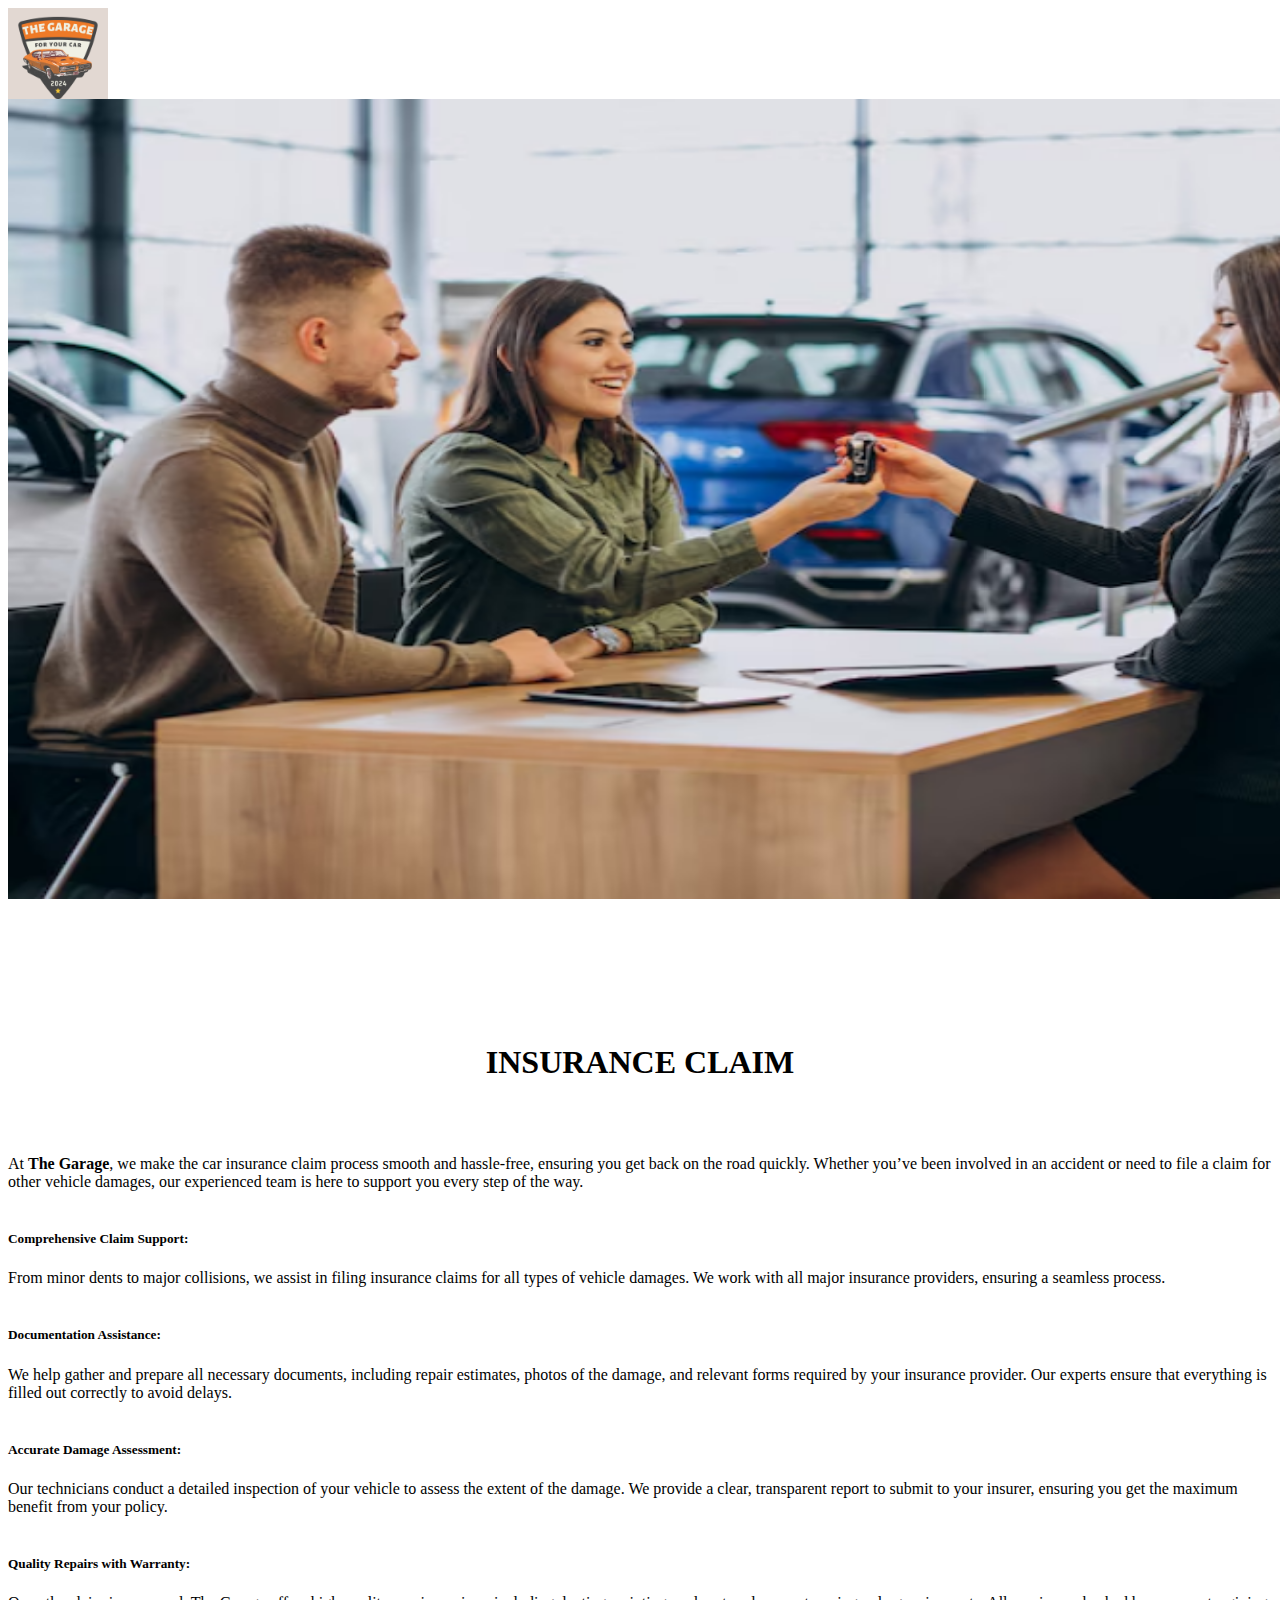
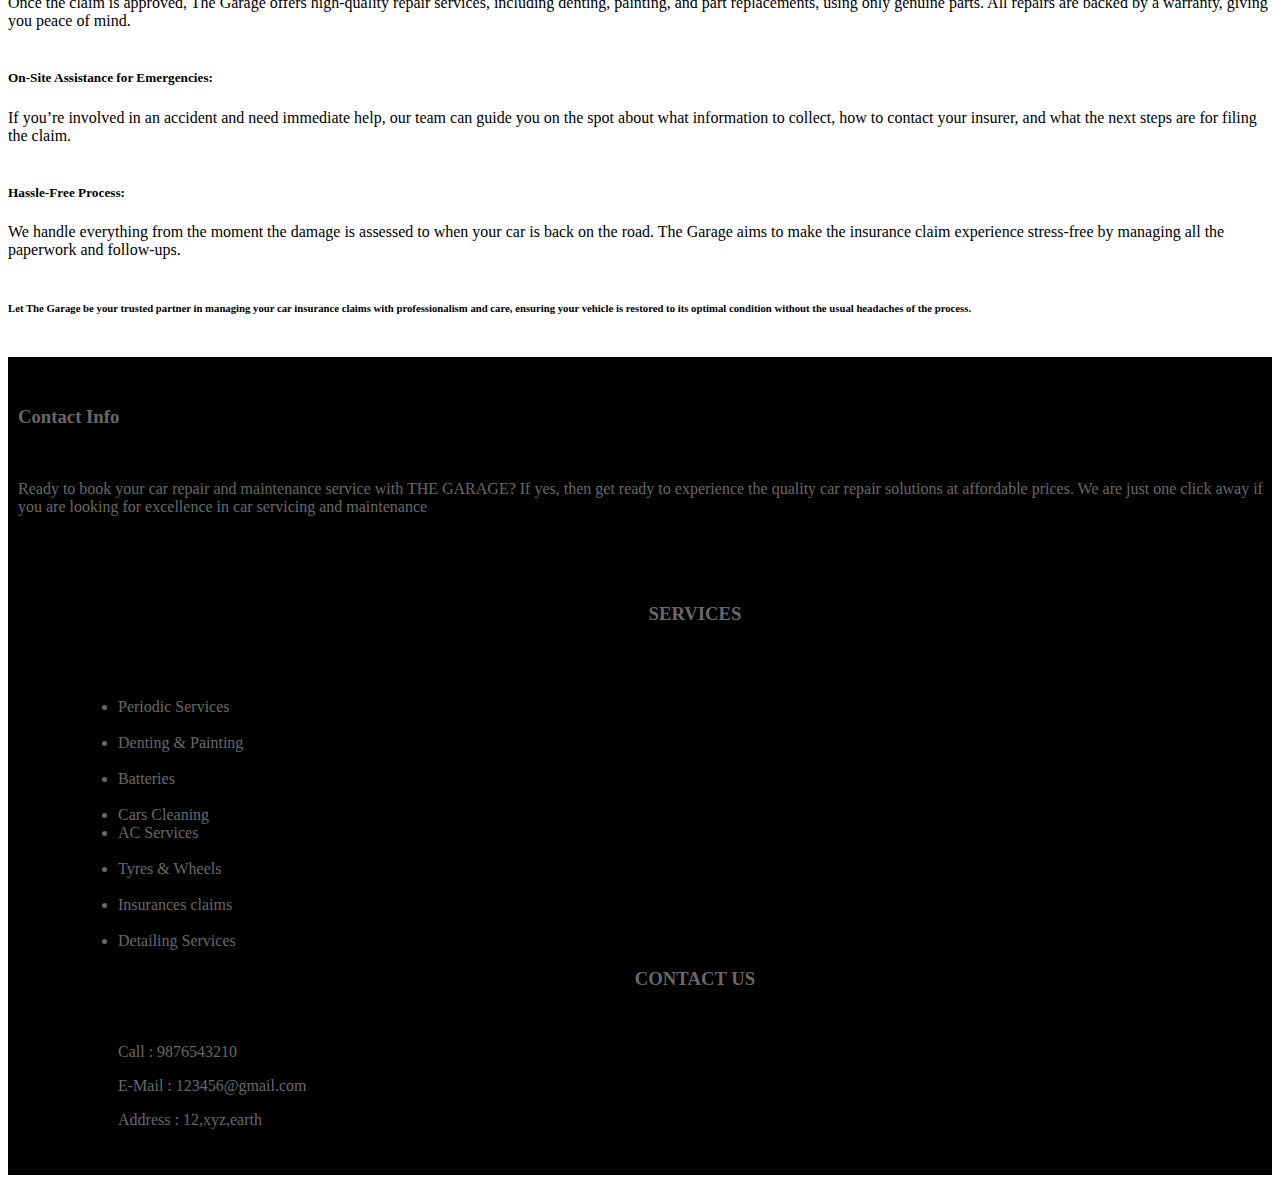
<file: the garage insurance claim.html>
<!DOCTYPE html>
<html lang="en">
<head>
  <meta charset="UTF-8">
  <meta name="viewport" content="width=device-width, initial-scale=1.0">
  <title>INSURANCE CLAIM</title>
  <link rel="stylesheet" href="https://cdnjs.cloudflare.com/ajax/libs/font-awesome/6.6.0/css/all.min.css" integrity="sha512-Kc323vGBEqzTmouAECnVceyQqyqdsSiqLQISBL29aUW4U/M7pSPA/gEUZQqv1cwx4OnYxTxve5UMg5GT6L4JJg==" crossorigin="anonymous" referrerpolicy="no-referrer" />
  <link href="https://cdn.jsdelivr.net/npm/bootstrap@5.0.2/dist/css/bootstrap.min.css" rel="stylesheet" integrity="sha384-EVSTQN3/azprG1Anm3QDgpJLIm9Nao0Yz1ztcQTwFspd3yD65VohhpuuCOmLASjC" crossorigin="anonymous">
  <script src="https://cdn.jsdelivr.net/npm/bootstrap@5.0.2/dist/js/bootstrap.bundle.min.js" integrity="sha384-MrcW6ZMFYlzcLA8Nl+NtUVF0sA7MsXsP1UyJoMp4YLEuNSfAP+JcXn/tWtIaxVXM" crossorigin="anonymous"></script>
  <link rel="stylesheet" href="the garage insurance claim.css">
    <link rel="shortcut icon" href="the carage logo.png" type="image/x-icon">
</head>
<body> 
    <nav class="navbar navbar-expand-sm navbar-light  nav1">
        <div class="container-fluid">
          <img src="Auto Detailing.png" alt="Avatar Logo" style="width:100px;" class="rounded-pill img1">
          <button class="navbar-toggler" type="button" data-bs-toggle="collapse" data-bs-target="#mynavbar">
            <span class="navbar-toggler-icon"></span>
          </button>
          <div class="collapse navbar-collapse" id="mynavbar">
            <form class="d-flex">
              <input class="form-control ip1" type="text" name="wtf" id="wtf" placeholder="Search">
              <button class="bet" type="button"><i class="fa-solid fa-magnifying-glass fa-xl" style="color: #000000;"></i></button>
            </form>
            <ul class="navbar-nav ms-auto uls">
                <li class="nav-item">
                    <a class="nav-link a1" href="index.html"><b>HOME</b></a>
                  </li>
              <li class="nav-item">
                <a class="nav-link a1" href="the garage contact.html"><b>CONTACT US</b></a>
              </li>
              <li class="nav-item">
                <a class="nav-link a1" href="the garageslogin.html"><b>LOG IN</b></a>
              </li>
            </ul>
            
          </div>
        </div>
      </nav>
      <section>
        <div class="container-fluid">
            <img src="insurance claim image2" alt="" class="img">
          </div>
          <div class="container-fluid">
            <center><h1><b>INSURANCE CLAIM</b></h1></center>
            <br><br>
            <p>  
                At <b>The Garage</b>, we make the car insurance claim process smooth and hassle-free, ensuring you get back on the road quickly. Whether you’ve been involved in an accident or need to file a claim for other vehicle damages, our experienced team is here to support you every step of the way.
                <br><br>    
                <h5>Comprehensive Claim Support:</h5>
From minor dents to major collisions, we assist in filing insurance claims for all types of vehicle damages. We work with all major insurance providers, ensuring a seamless process.
<br><br>

<h5>Documentation Assistance:</h5>
We help gather and prepare all necessary documents, including repair estimates, photos of the damage, and relevant forms required by your insurance provider. Our experts ensure that everything is filled out correctly to avoid delays.
<br><br>

<h5>Accurate Damage Assessment:</h5>Our technicians conduct a detailed inspection of your vehicle to assess the extent of the damage. We provide a clear, transparent report to submit to your insurer, ensuring you get the maximum benefit from your policy.
<br><br>
<h5>Quality Repairs with Warranty:</h5>
Once the claim is approved, The Garage offers high-quality repair services, including denting, painting, and part replacements, using only genuine parts. All repairs are backed by a warranty, giving you peace of mind.
<br><br>

<h5>On-Site Assistance for Emergencies:</h5>
If you’re involved in an accident and need immediate help, our team can guide you on the spot about what information to collect, how to contact your insurer, and what the next steps are for filing the claim.
<br><br>
<h5>Hassle-Free Process:</h5>
We handle everything from the moment the damage is assessed to when your car is back on the road. The Garage aims to make the insurance claim experience stress-free by managing all the paperwork and follow-ups.
<br>
<br>
<h6>Let The Garage be your trusted partner in managing your car insurance claims with professionalism and care, ensuring your vehicle is restored to its optimal condition without the usual headaches of the process.
</h6>
       </p>
          </div>

      </section>

      <br>
      <section>
        <footer class="footer">
          <div class="container-fluid">
            <div class="row">
              <div class="col-sm-4 c1">
                <h3 class="txt1">Contact Info</h3>
                <br>
                <p class="txt">Ready to book your car repair and maintenance service with THE GARAGE? If yes, then get ready to experience the quality car repair solutions at affordable prices. We are just one click away if you are looking for excellence in car servicing and maintenance</p>
                <br>
                <br>
                <ul class="iii">
                  <li class="txt"><i class="fa-brands fa-facebook fa-xl"></i></li>
                  <li class="txt"><i class="fa-brands fa-instagram fa-xl"></i></li>
                  <li class="txt"><i class="fa-solid fa-phone fa-xl"></i></li>
               
                  <li class="txt">   <i class="fa-brands fa-whatsapp fa-xl"></i></li>
                </ul>
              </div>
              <div class="col-sm-4 c2">
                <center> <h3 class="txt1">SERVICES</h3></center>
                <br>
    <div class="row">
    <br>
    <br>
    <div class="col-sm-6">
      <li class="txt"><a href="the garage periodic services.html" class="txt">Periodic Services</a></li>
      <br>
      <li  class="txt"><a href="the garage denting and painting.html" class="txt">Denting & Painting</a></li>
      <br>
      <li class="txt"><a href="the garage battery.html" class="txt">Batteries</a></li>
      <br>
      <li class="txt"><a href="the garage car wash.html" class="txt">Cars Cleaning</a></li>
    </div>
    <div class="col-sm-6">
      <li class="txt"><a href="the garage ac service.html" class="txt">AC Services</a></li>
      <br>
      <li class="txt"><a href="the garage tyre and wheels.html" class="txt">Tyres & Wheels</a></li>
      <br>
      <li class="txt"><a href="the garage insurance claim.html" class="txt">Insurances claims</a></li>
      <br>
      <li class="txt"><a href="the garage car detailing.html" class="txt">Detailing Services</a></li>
    </div>
  </div>
              </div>
              <div class="col-sm-4 c3">
                <center><h3 class="txt1">CONTACT US</h3></center>
                <br>
                <p class="txt">Call : 9876543210</p>
                <p class="txt"> E-Mail : 123456@gmail.com</p>
                <p class="txt">Address : 12,xyz,earth</p>
              </div>
            </div>
          </div>
        </footer>
        
      </section>

</body>
</html>
</file>
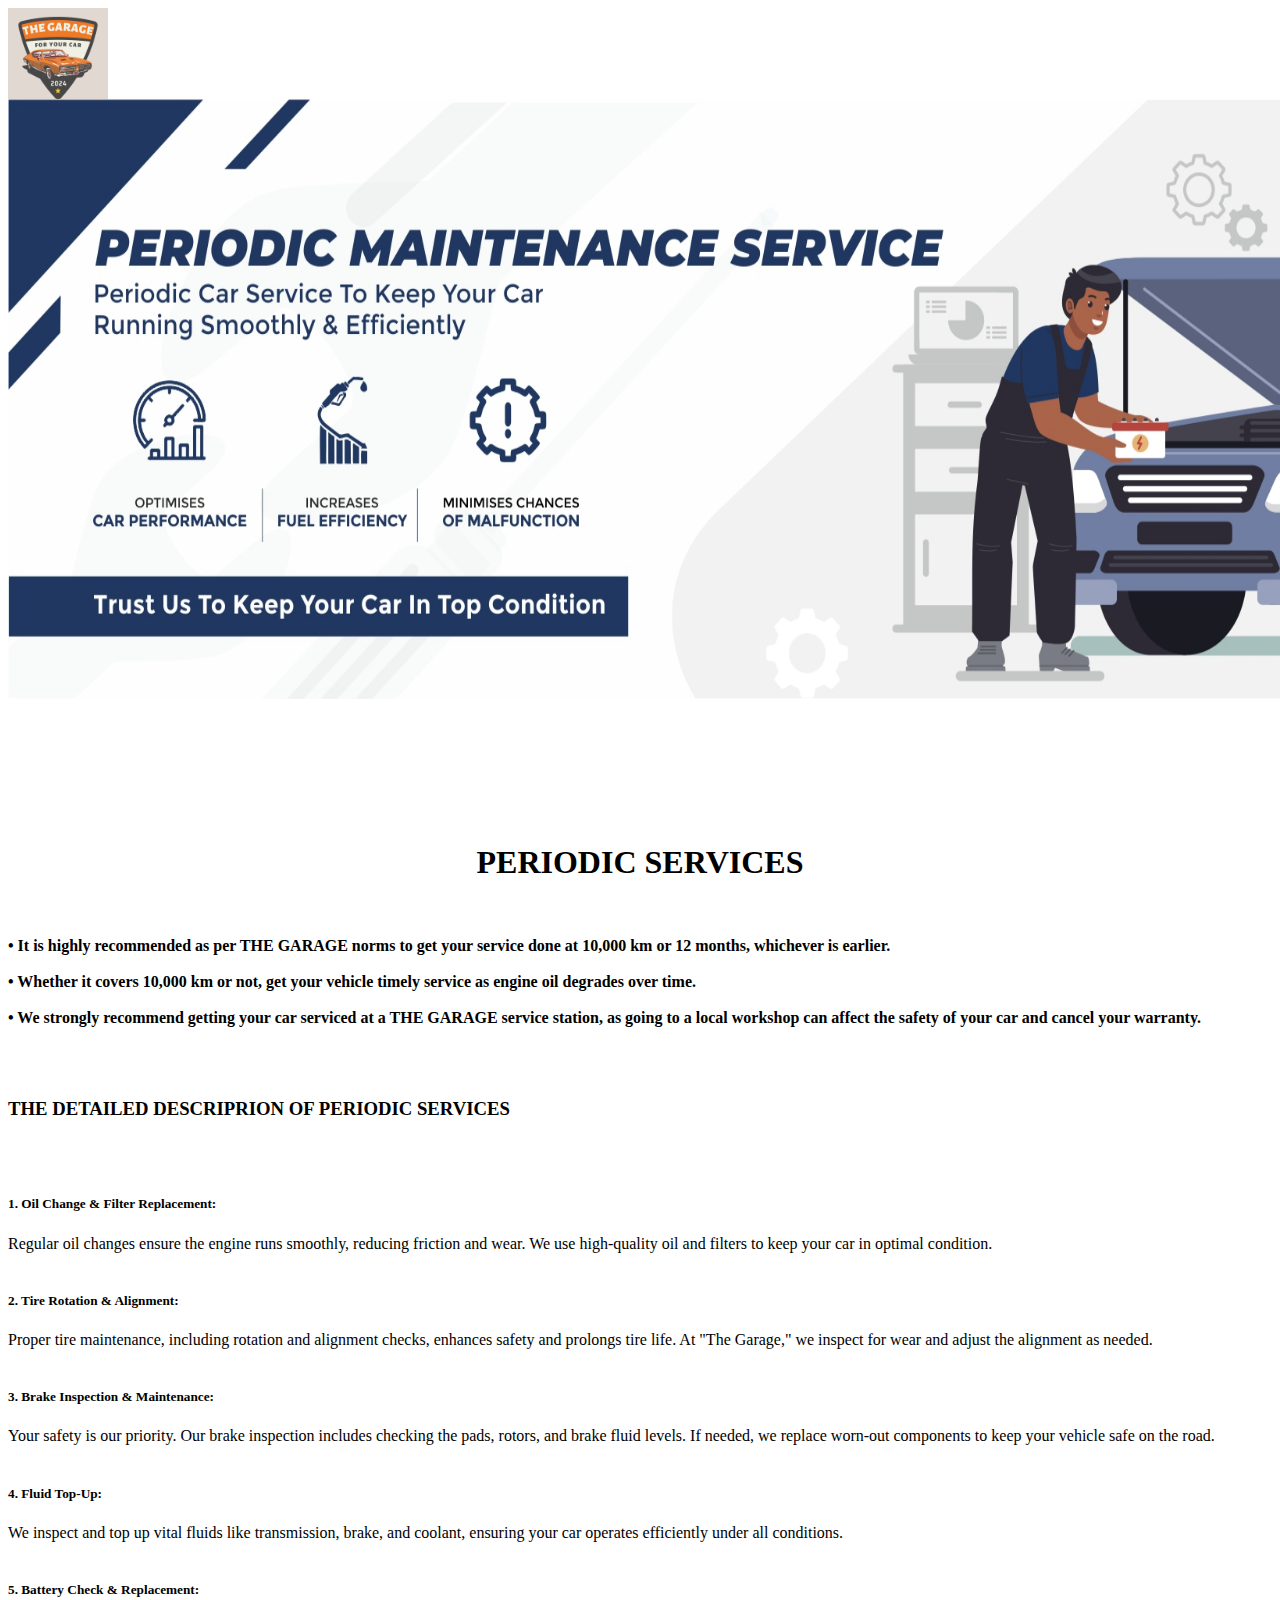
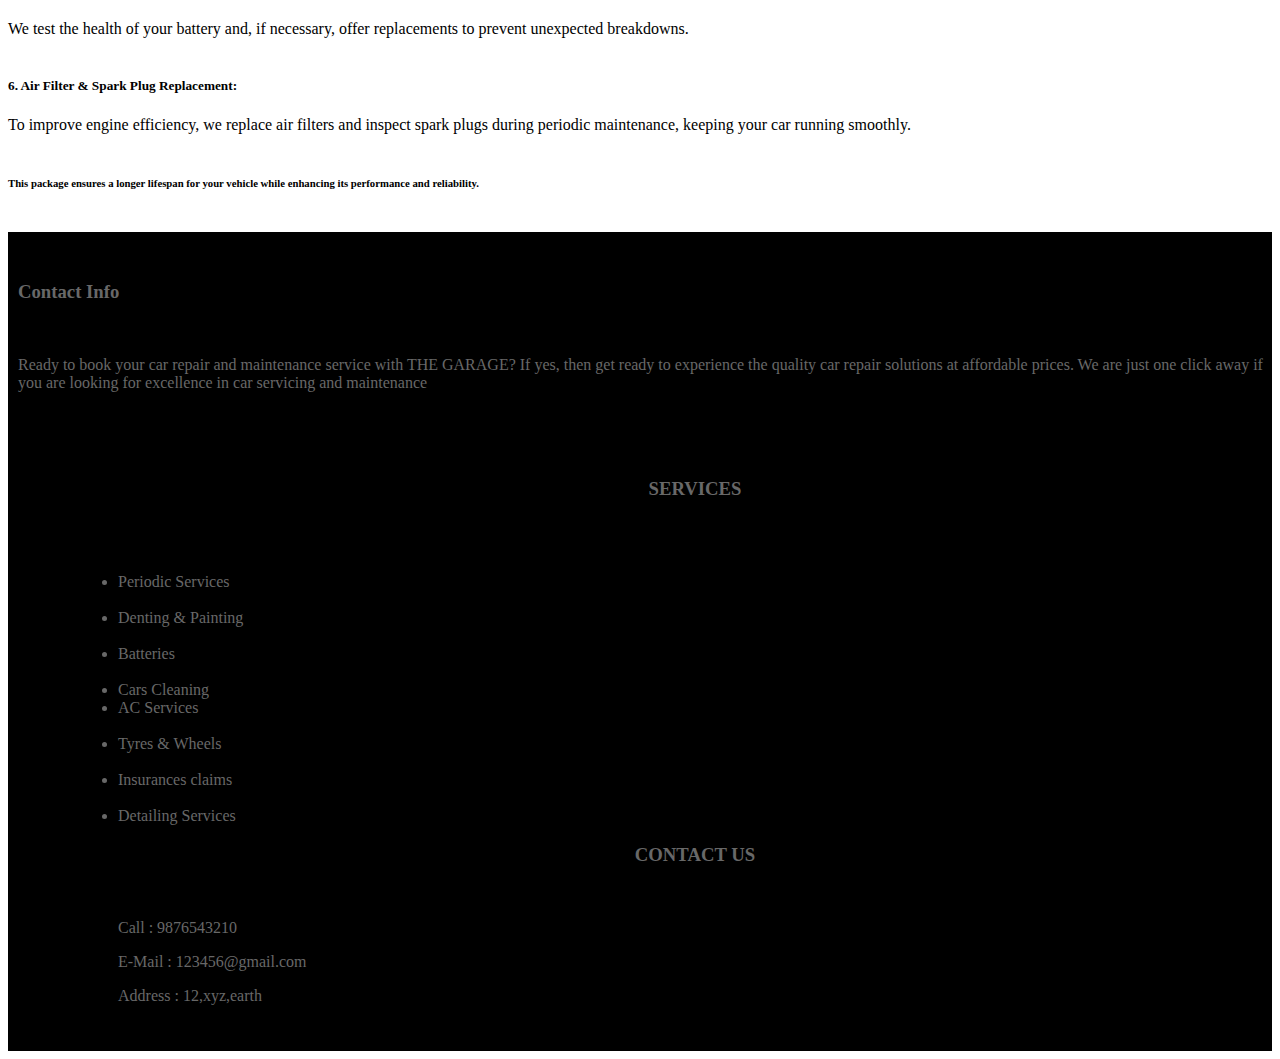
<file: the garage periodic services.html>
<!DOCTYPE html>
<html lang="en">
<head>
  <meta charset="UTF-8">
  <meta name="viewport" content="width=device-width, initial-scale=1.0">
  <title>PERIODIC SERVICES</title>
  <link rel="stylesheet" href="https://cdnjs.cloudflare.com/ajax/libs/font-awesome/6.6.0/css/all.min.css" integrity="sha512-Kc323vGBEqzTmouAECnVceyQqyqdsSiqLQISBL29aUW4U/M7pSPA/gEUZQqv1cwx4OnYxTxve5UMg5GT6L4JJg==" crossorigin="anonymous" referrerpolicy="no-referrer" />
  <link href="https://cdn.jsdelivr.net/npm/bootstrap@5.0.2/dist/css/bootstrap.min.css" rel="stylesheet" integrity="sha384-EVSTQN3/azprG1Anm3QDgpJLIm9Nao0Yz1ztcQTwFspd3yD65VohhpuuCOmLASjC" crossorigin="anonymous">
  <script src="https://cdn.jsdelivr.net/npm/bootstrap@5.0.2/dist/js/bootstrap.bundle.min.js" integrity="sha384-MrcW6ZMFYlzcLA8Nl+NtUVF0sA7MsXsP1UyJoMp4YLEuNSfAP+JcXn/tWtIaxVXM" crossorigin="anonymous"></script>
  <link rel="shortcut icon" href="the carage logo.png" type="image/x-icon">
  <link rel="stylesheet" href="th garage periodic serives.css">
</head>
<body> 
    <nav class="navbar navbar-expand-sm navbar-light  nav1">
        <div class="container-fluid">
           <img src="Auto Detailing.png" alt="Avatar Logo" style="width:100px;" class="rounded-pill img1">
          <button class="navbar-toggler" type="button" data-bs-toggle="collapse" data-bs-target="#mynavbar">
            <span class="navbar-toggler-icon"></span>
          </button>
          <div class="collapse navbar-collapse" id="mynavbar">
            <form class="d-flex">
              <input class="form-control ip1" type="text" name="wtf" id="wtf" placeholder="Search">
              <button class="bet" type="button"><i class="fa-solid fa-magnifying-glass fa-xl" style="color: #000000;"></i></button>
            </form>
            <ul class="navbar-nav ms-auto uls">
                <li class="nav-item">
                    <a class="nav-link a1" href="index.html"><b>HOME</b></a>
                  </li>
              <li class="nav-item">
                <a class="nav-link a1" href="the garage contact.html"><b>CONTACT US</b></a>
              </li>
              <li class="nav-item">
                <a class="nav-link a1" href="the garageslogin.html"><b>LOG IN</b></a>
              </li>
            </ul>
            
          </div>
        </div>
      </nav>
      <section>
        <div class="container-fluid">
            <img src="periodic services image.jpg" alt="" class="img">
        </div>
        <div class="container-fluid">
            <center><h1><b>PERIODIC SERVICES</b></h1></center>
            <br>
           <b> <p>
            • It is highly recommended as per THE GARAGE norms to get your service done at 10,000 km or 12 months, whichever is earlier. <br> <br>
            • Whether it covers 10,000 km or not, get your vehicle timely service as engine oil degrades over time. <br><br>
            • We strongly recommend getting your car serviced at a THE GARAGE service station, as going to a local workshop can affect the safety of your car and cancel your warranty.</p></b>
            <br><br>
            <h3>THE DETAILED DESCRIPRION OF PERIODIC SERVICES</h3>
            <br><br>
            <p>
               <h5> 1. Oil Change & Filter Replacement:</h5>
                Regular oil changes ensure the engine runs smoothly, reducing friction and wear. We use high-quality oil and filters to keep your car in optimal condition.
                <br><br>
                <h5>2. Tire Rotation & Alignment:</h5>
                Proper tire maintenance, including rotation and alignment checks, enhances safety and prolongs tire life. At "The Garage," we inspect for wear and adjust the alignment as needed.
                <br>
                <br>
                <h5>3. Brake Inspection & Maintenance:</h5>
                Your safety is our priority. Our brake inspection includes checking the pads, rotors, and brake fluid levels. If needed, we replace worn-out components to keep your vehicle safe on the road.
                <br>
                <br>
                <h5>4. Fluid Top-Up:</h5>
                We inspect and top up vital fluids like transmission, brake, and coolant, ensuring your car operates efficiently under all conditions.
                <br><br>
                <h5>5. Battery Check & Replacement:</h5>
                We test the health of your battery and, if necessary, offer replacements to prevent unexpected breakdowns.
                <br>
                <br>
                <h5>6. Air Filter & Spark Plug Replacement:</h5>
                To improve engine efficiency, we replace air filters and inspect spark plugs during periodic maintenance, keeping your car running smoothly.
                <br>
                <br>
                <h6>This package ensures a longer lifespan for your vehicle while enhancing its performance and reliability.</h6></p>
        </div>
      </section>
      <br>
      <section>
        <footer class="footer">
          <div class="container-fluid">
            <div class="row">
              <div class="col-sm-4 c1">
                <h3 class="txt1">Contact Info</h3>
                <br>
                <p class="txt">Ready to book your car repair and maintenance service with THE GARAGE? If yes, then get ready to experience the quality car repair solutions at affordable prices. We are just one click away if you are looking for excellence in car servicing and maintenance</p>
                <br>
                <br>
                <ul class="iii">
                  <li class="txt"><i class="fa-brands fa-facebook fa-xl"></i></li>
                  <li class="txt"><i class="fa-brands fa-instagram fa-xl"></i></li>
                  <li class="txt"><i class="fa-solid fa-phone fa-xl"></i></li>
               
                  <li class="txt">   <i class="fa-brands fa-whatsapp fa-xl"></i></li>
                </ul>
              </div>
              <div class="col-sm-4 c2">
                <center> <h3 class="txt1">SERVICES</h3></center>
                <br>
               <div class="row">
    <br>
    <br>
    <div class="col-sm-6">
      <li class="txt"><a href="the garage periodic services.html" class="txt">Periodic Services</a></li>
      <br>
      <li  class="txt"><a href="the garage denting and painting.html" class="txt">Denting & Painting</a></li>
      <br>
      <li class="txt"><a href="the garage battery.html" class="txt">Batteries</a></li>
      <br>
      <li class="txt"><a href="the garage car wash.html" class="txt">Cars Cleaning</a></li>
    </div>
    <div class="col-sm-6">
      <li class="txt"><a href="the garage ac service.html" class="txt">AC Services</a></li>
      <br>
      <li class="txt"><a href="the garage tyre and wheels.html" class="txt">Tyres & Wheels</a></li>
      <br>
      <li class="txt"><a href="the garage insurance claim.html" class="txt">Insurances claims</a></li>
      <br>
      <li class="txt"><a href="the garage car detailing.html" class="txt">Detailing Services</a></li>
    </div>
  </div>
              </div>
              <div class="col-sm-4 c3">
                <center><h3 class="txt1">CONTACT US</h3></center>
                <br>
                <p class="txt">Call : 9876543210</p>
                <p class="txt"> E-Mail : 123456@gmail.com</p>
                <p class="txt">Address : 12,xyz,earth</p>
              </div>
            </div>
          </div>
        </footer>
        
      </section>

</body>
</html>
</file>
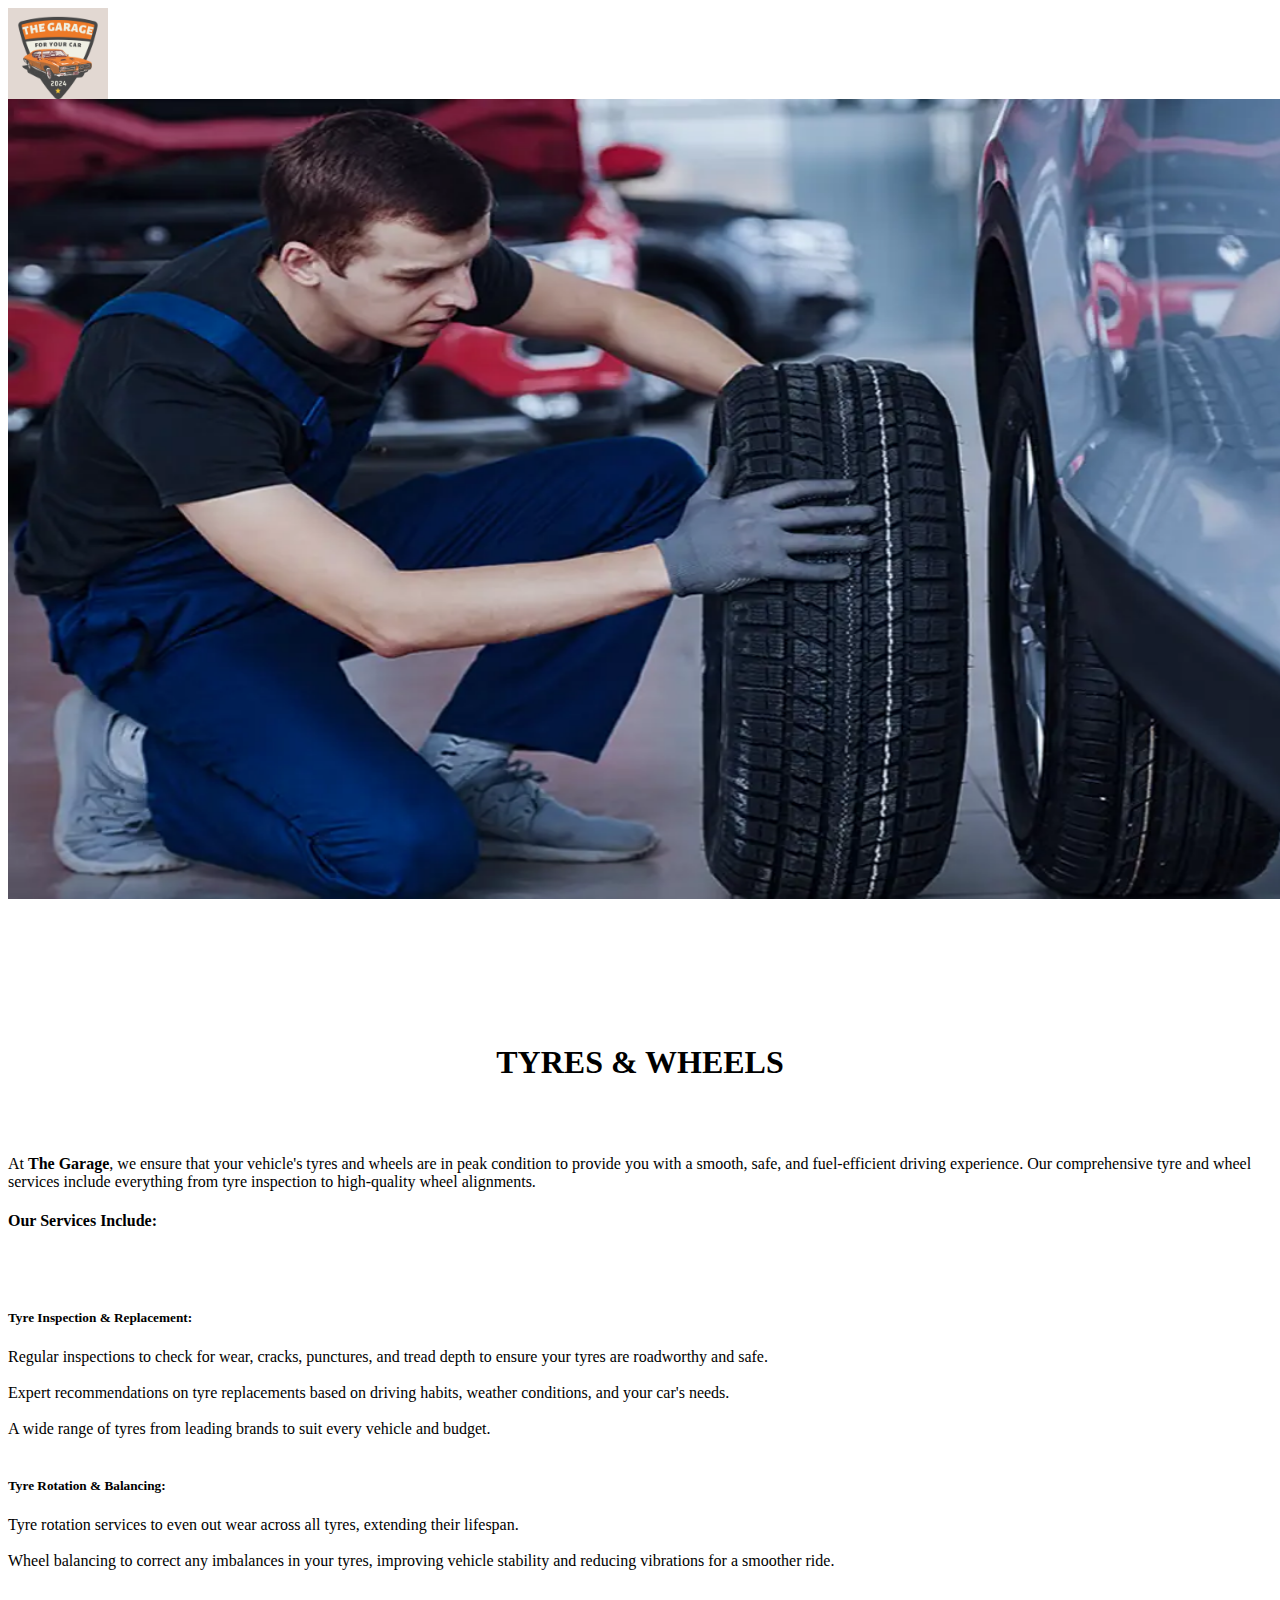
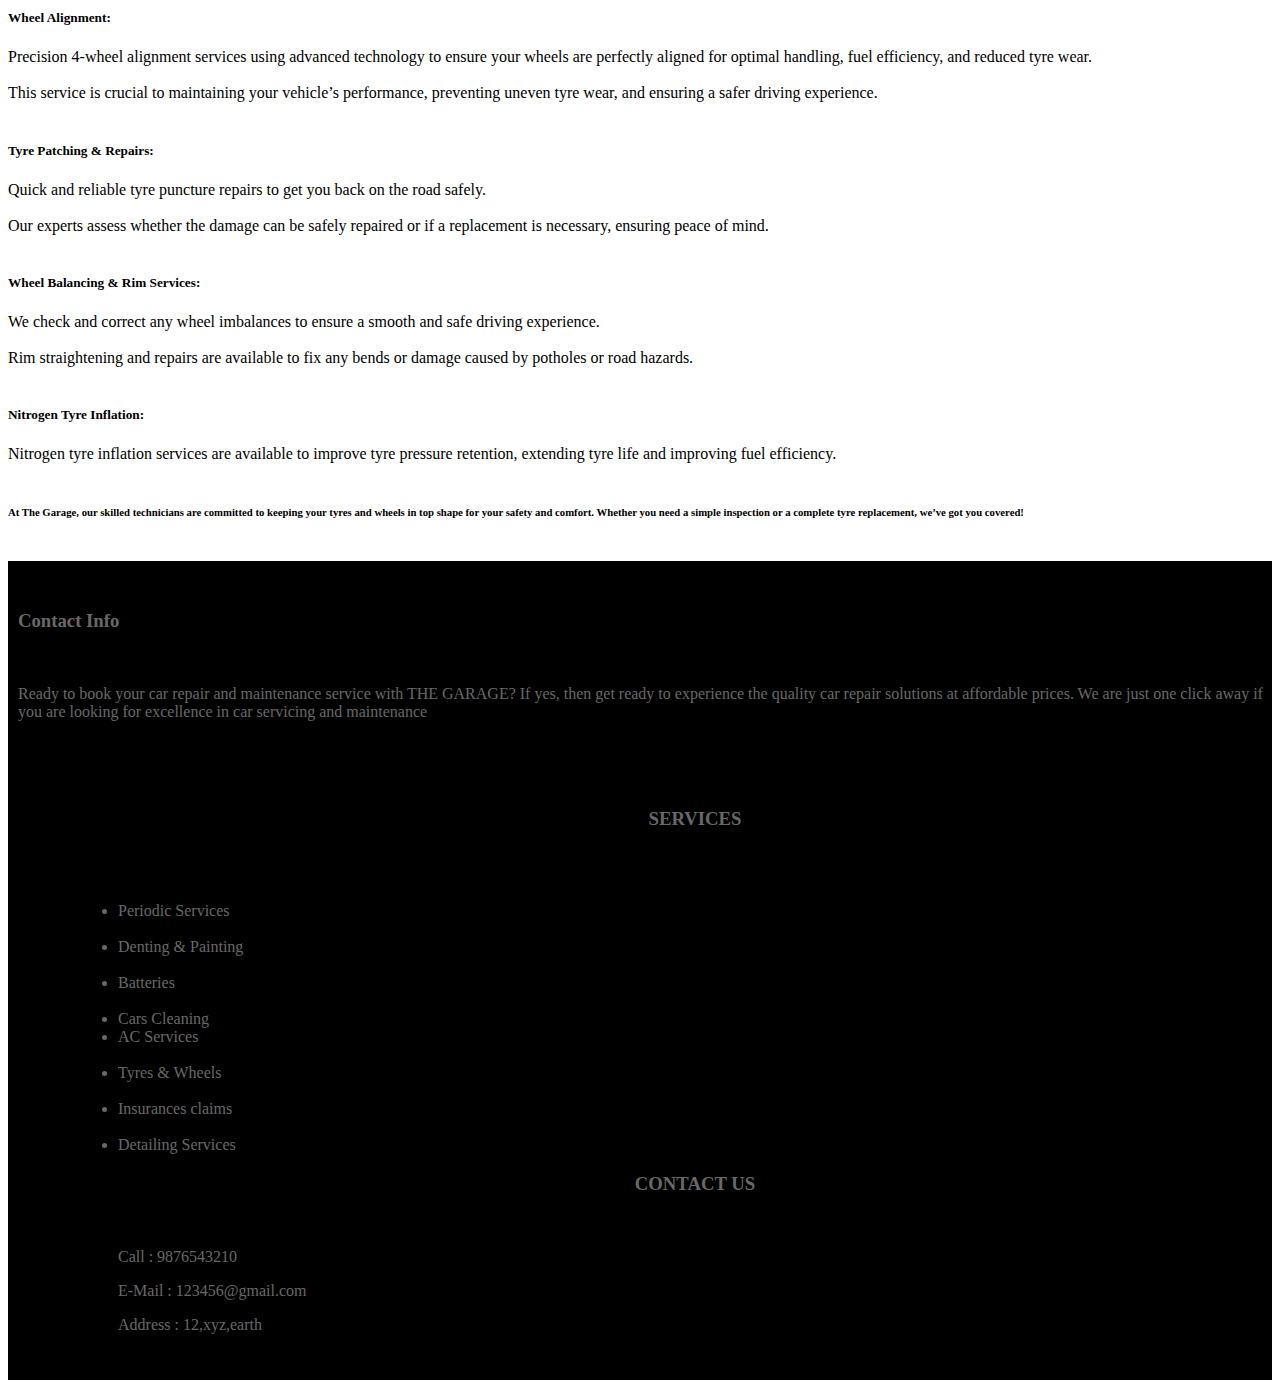
<file: the garage tyre and wheels.html>
<!DOCTYPE html>
<html lang="en">
<head>
  <meta charset="UTF-8">
  <meta name="viewport" content="width=device-width, initial-scale=1.0">
  <title>TYRES AND WHEELS</title>
  <link rel="stylesheet" href="https://cdnjs.cloudflare.com/ajax/libs/font-awesome/6.6.0/css/all.min.css" integrity="sha512-Kc323vGBEqzTmouAECnVceyQqyqdsSiqLQISBL29aUW4U/M7pSPA/gEUZQqv1cwx4OnYxTxve5UMg5GT6L4JJg==" crossorigin="anonymous" referrerpolicy="no-referrer" />
  <link href="https://cdn.jsdelivr.net/npm/bootstrap@5.0.2/dist/css/bootstrap.min.css" rel="stylesheet" integrity="sha384-EVSTQN3/azprG1Anm3QDgpJLIm9Nao0Yz1ztcQTwFspd3yD65VohhpuuCOmLASjC" crossorigin="anonymous">
  <script src="https://cdn.jsdelivr.net/npm/bootstrap@5.0.2/dist/js/bootstrap.bundle.min.js" integrity="sha384-MrcW6ZMFYlzcLA8Nl+NtUVF0sA7MsXsP1UyJoMp4YLEuNSfAP+JcXn/tWtIaxVXM" crossorigin="anonymous"></script>
  <link rel="stylesheet" href="the garage tyre and wheels.css">
    <link rel="shortcut icon" href="the carage logo.png" type="image/x-icon">
</head>
<body> 
    <nav class="navbar navbar-expand-sm navbar-light  nav1">
        <div class="container-fluid">
          <img src="Auto Detailing.png" alt="Avatar Logo" style="width:100px;" class="rounded-pill img1">
          <button class="navbar-toggler" type="button" data-bs-toggle="collapse" data-bs-target="#mynavbar">
            <span class="navbar-toggler-icon"></span>
          </button>
          <div class="collapse navbar-collapse" id="mynavbar">
            <form class="d-flex">
              <input class="form-control ip1" type="text" name="wtf" id="wtf" placeholder="Search">
              <button class="bet" type="button"><i class="fa-solid fa-magnifying-glass fa-xl" style="color: #000000;"></i></button>
            </form>
            <ul class="navbar-nav ms-auto uls">
                <li class="nav-item">
                    <a class="nav-link a1" href="index.html"><b>HOME</b></a>
                  </li>
              <li class="nav-item">
                <a class="nav-link a1" href="the garage contact.html"><b>CONTACT US</b></a>
              </li>
              <li class="nav-item">
                <a class="nav-link a1" href="the garageslogin.html"><b>LOG IN</b></a>
              </li>
            </ul>
            
          </div>
        </div>
      </nav>
      <section>
        <div class="container-fluid">
            <img src="heelas and tyre image.webp" alt="" class="img">
        </div>
        <div class="container-fluid">
            <center><h1><b>TYRES & WHEELS</b></h1></center>
            <br>
            <br>
            <p>
                At <b>The Garage</b>, we ensure that your vehicle's tyres and wheels are in peak condition to provide you with a smooth, safe, and fuel-efficient driving experience. Our comprehensive tyre and wheel services include everything from tyre inspection to high-quality wheel alignments.

<h4>Our Services Include:</h4>
<br><br>
<h5>Tyre Inspection & Replacement:</h5>

Regular inspections to check for wear, cracks, punctures, and tread depth to ensure your tyres are roadworthy and safe.
<br><br>
Expert recommendations on tyre replacements based on driving habits, weather conditions, and your car's needs.
<br><br>
A wide range of tyres from leading brands to suit every vehicle and budget.
<br><br>
<h5>Tyre Rotation & Balancing:</h5>

Tyre rotation services to even out wear across all tyres, extending their lifespan. <br>
<br>
Wheel balancing to correct any imbalances in your tyres, improving vehicle stability and reducing vibrations for a smoother ride. <br><br>
<h5>Wheel Alignment:</h5>

Precision 4-wheel alignment services using advanced technology to ensure your wheels are perfectly aligned for optimal handling, fuel efficiency, and reduced tyre wear. 
<br><br>
This service is crucial to maintaining your vehicle’s performance, preventing uneven tyre wear, and ensuring a safer driving experience.
<br>
<br>
<h5>Tyre Patching & Repairs:</h5>

Quick and reliable tyre puncture repairs to get you back on the road safely.
<br><br>
Our experts assess whether the damage can be safely repaired or if a replacement is necessary, ensuring peace of mind.
<br><br>
<h5>Wheel Balancing & Rim Services:</h5>

We check and correct any wheel imbalances to ensure a smooth and safe driving experience. 
<br><br>
Rim straightening and repairs are available to fix any bends or damage caused by potholes or road hazards.
<br><br>
<h5>Nitrogen Tyre Inflation:</h5>

Nitrogen tyre inflation services are available to improve tyre pressure retention, extending tyre life and improving fuel efficiency.
<br><br>
<h6>At The Garage, our skilled technicians are committed to keeping your tyres and wheels in top shape for your safety and comfort. Whether you need a simple inspection or a complete tyre replacement, we’ve got you covered!
</h6>            </p>
        </div>
      </section>
      <br>
      <section>
        <footer class="footer">
          <div class="container-fluid">
            <div class="row">
              <div class="col-sm-4 c1">
                <h3 class="txt1">Contact Info</h3>
                <br>
                <p class="txt">Ready to book your car repair and maintenance service with THE GARAGE? If yes, then get ready to experience the quality car repair solutions at affordable prices. We are just one click away if you are looking for excellence in car servicing and maintenance</p>
                <br>
                <br>
                <ul class="iii">
                  <li class="txt"><i class="fa-brands fa-facebook fa-xl"></i></li>
                  <li class="txt"><i class="fa-brands fa-instagram fa-xl"></i></li>
                  <li class="txt"><i class="fa-solid fa-phone fa-xl"></i></li>
               
                  <li class="txt">   <i class="fa-brands fa-whatsapp fa-xl"></i></li>
                </ul>
              </div>
              <div class="col-sm-4 c2">
                <center> <h3 class="txt1">SERVICES</h3></center>
                <br>
              <div class="row">
    <br>
    <br>
    <div class="col-sm-6">
      <li class="txt"><a href="the garage periodic services.html" class="txt">Periodic Services</a></li>
      <br>
      <li  class="txt"><a href="the garage denting and painting.html" class="txt">Denting & Painting</a></li>
      <br>
      <li class="txt"><a href="the garage battery.html" class="txt">Batteries</a></li>
      <br>
      <li class="txt"><a href="the garage car wash.html" class="txt">Cars Cleaning</a></li>
    </div>
    <div class="col-sm-6">
      <li class="txt"><a href="the garage ac service.html" class="txt">AC Services</a></li>
      <br>
      <li class="txt"><a href="the garage tyre and wheels.html" class="txt">Tyres & Wheels</a></li>
      <br>
      <li class="txt"><a href="the garage insurance claim.html" class="txt">Insurances claims</a></li>
      <br>
      <li class="txt"><a href="the garage car detailing.html" class="txt">Detailing Services</a></li>
    </div>
  </div>
              </div>
              <div class="col-sm-4 c3">
                <center><h3 class="txt1">CONTACT US</h3></center>
                <br>
                <p class="txt">Call : 9876543210</p>
                <p class="txt"> E-Mail : 123456@gmail.com</p>
                <p class="txt">Address : 12,xyz,earth</p>
              </div>
            </div>
          </div>
        </footer>
        
      </section>
</body>
</html>
</file>
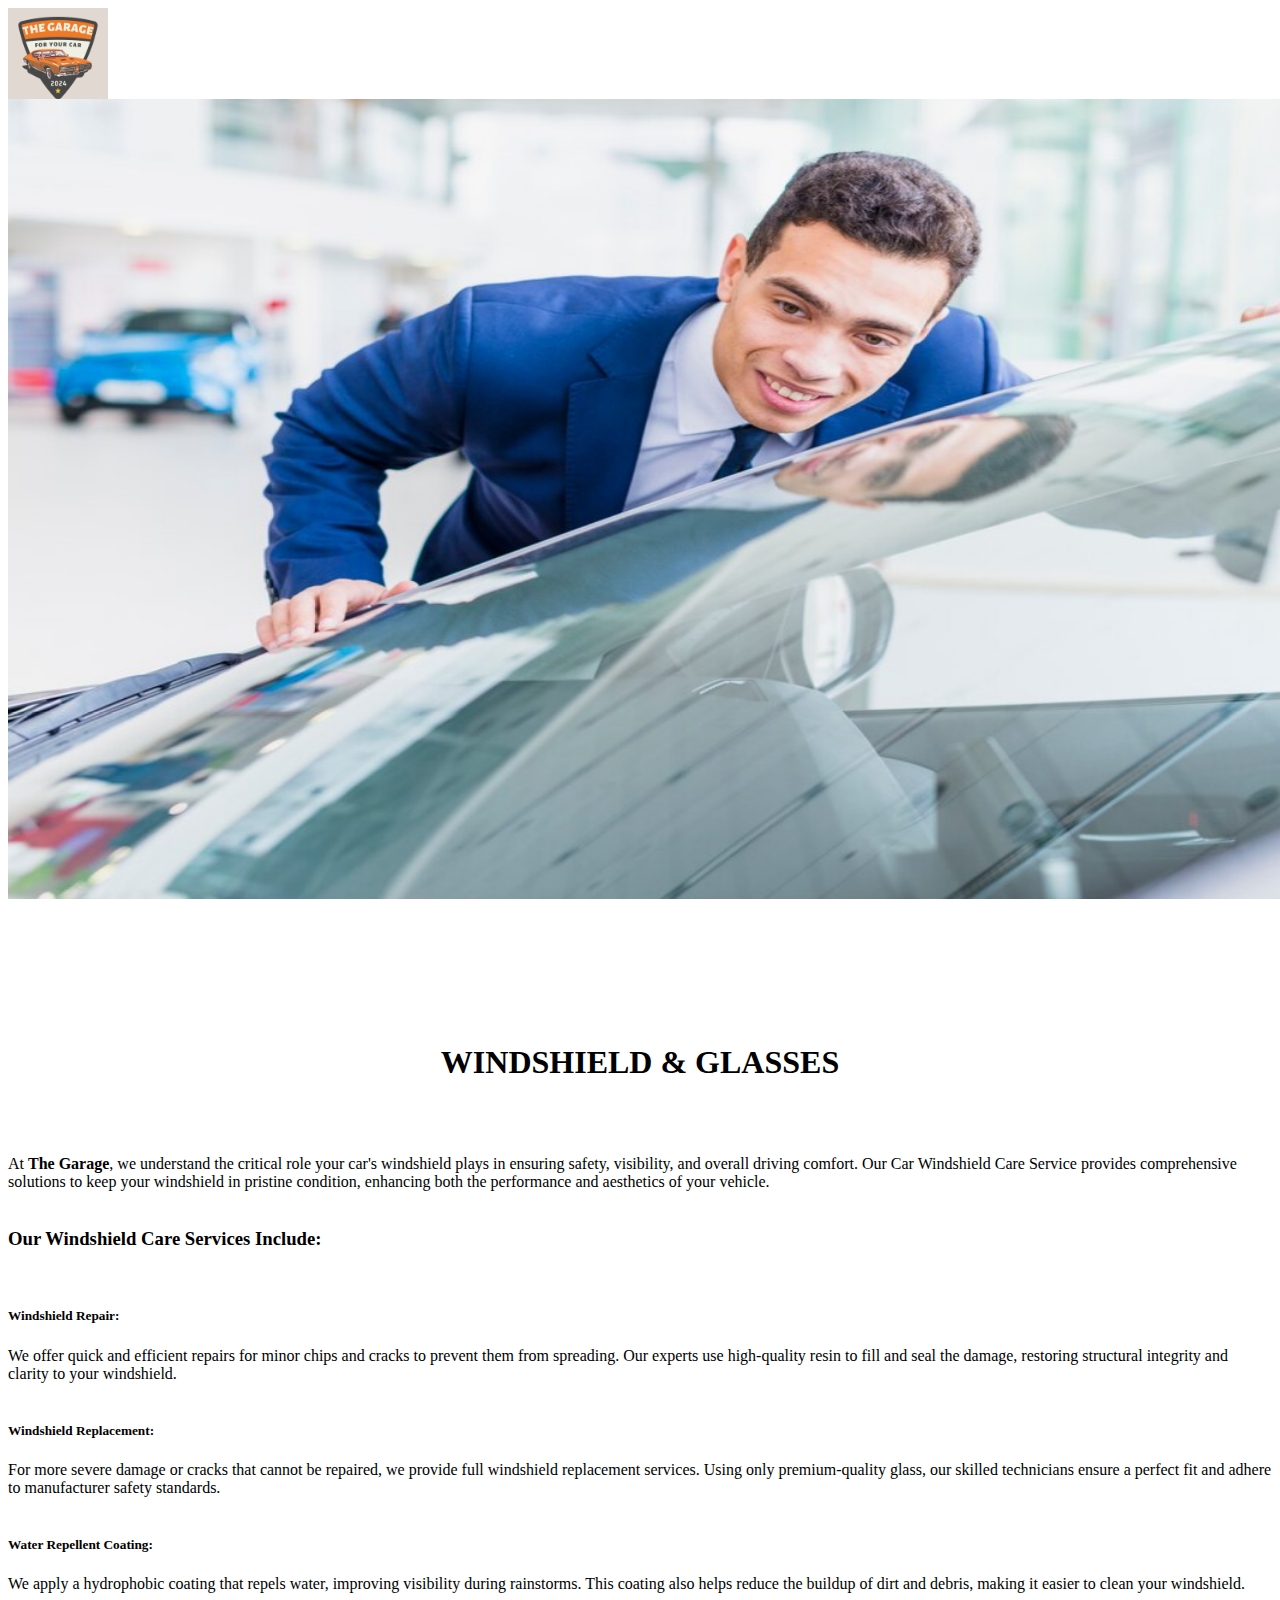
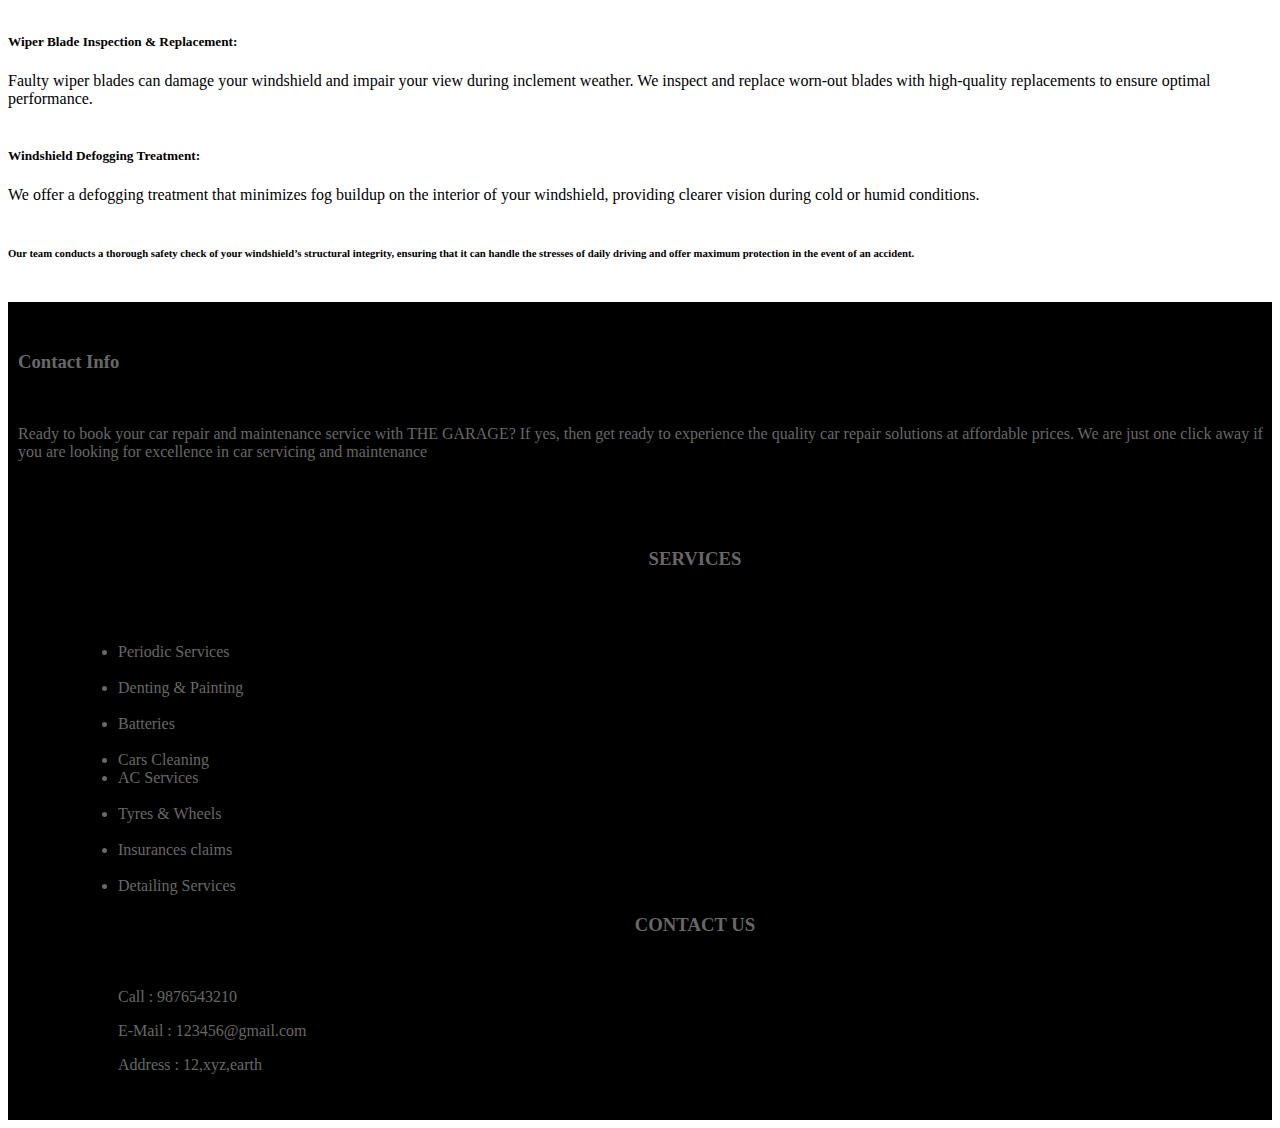
<file: the garage windshield.html>
<!DOCTYPE html>
<html lang="en">
<head>
  <meta charset="UTF-8">
  <meta name="viewport" content="width=device-width, initial-scale=1.0">
  <title>WINDSHIELD & GLASSES</title>
  <link rel="stylesheet" href="https://cdnjs.cloudflare.com/ajax/libs/font-awesome/6.6.0/css/all.min.css" integrity="sha512-Kc323vGBEqzTmouAECnVceyQqyqdsSiqLQISBL29aUW4U/M7pSPA/gEUZQqv1cwx4OnYxTxve5UMg5GT6L4JJg==" crossorigin="anonymous" referrerpolicy="no-referrer" />
  <link href="https://cdn.jsdelivr.net/npm/bootstrap@5.0.2/dist/css/bootstrap.min.css" rel="stylesheet" integrity="sha384-EVSTQN3/azprG1Anm3QDgpJLIm9Nao0Yz1ztcQTwFspd3yD65VohhpuuCOmLASjC" crossorigin="anonymous">
  <script src="https://cdn.jsdelivr.net/npm/bootstrap@5.0.2/dist/js/bootstrap.bundle.min.js" integrity="sha384-MrcW6ZMFYlzcLA8Nl+NtUVF0sA7MsXsP1UyJoMp4YLEuNSfAP+JcXn/tWtIaxVXM" crossorigin="anonymous"></script>
  <link rel="stylesheet" href="the garage windshield.css">
   <link rel="shortcut icon" href="the carage logo.png" type="image/x-icon">
</head>
<body> 
    <nav class="navbar navbar-expand-sm navbar-light  nav1">
        <div class="container-fluid">
           <img src="Auto Detailing.png" alt="Avatar Logo" style="width:100px;" class="rounded-pill img1">
          <button class="navbar-toggler" type="button" data-bs-toggle="collapse" data-bs-target="#mynavbar">
            <span class="navbar-toggler-icon"></span>
          </button>
          <div class="collapse navbar-collapse" id="mynavbar">
            <form class="d-flex">
              <input class="form-control ip1" type="text" name="wtf" id="wtf" placeholder="Search">
              <button class="bet" type="button"><i class="fa-solid fa-magnifying-glass fa-xl" style="color: #000000;"></i></button>
            </form>
            <ul class="navbar-nav ms-auto uls">
                <li class="nav-item">
                    <a class="nav-link a1" href="index.html"><b>HOME</b></a>
                  </li>
              <li class="nav-item">
                <a class="nav-link a1" href="the garage contact.html"><b>CONTACT US</b></a>
              </li>
              <li class="nav-item">
                <a class="nav-link a1" href="the garageslogin.html"><b>LOG IN</b></a>
              </li>
            </ul>
            
          </div>
        </div>
      </nav>
      <section>
        <div class="container-fluid">
            <img src="windshield images.jpg" alt="" class="img">
          </div>
          <div class="container-fluid">
            <center><h1><b>WINDSHIELD & GLASSES</b></h1></center>
            <br><br>
            <p>  
                At <b>The Garage</b>, we understand the critical role your car's windshield plays in ensuring safety, visibility, and overall driving comfort. Our Car Windshield Care Service provides comprehensive solutions to keep your windshield in pristine condition, enhancing both the performance and aesthetics of your vehicle.
                <br><br>

               <h3> Our Windshield Care Services Include:</h3>
                <br>
                <h5>Windshield Repair:</h5>
                
                We offer quick and efficient repairs for minor chips and cracks to prevent them from spreading. Our experts use high-quality resin to fill and seal the damage, restoring structural integrity and clarity to your windshield.
                <br><br>
               <h5> Windshield Replacement:</h5>
                
                For more severe damage or cracks that cannot be repaired, we provide full windshield replacement services. Using only premium-quality glass, our skilled technicians ensure a perfect fit and adhere to manufacturer safety standards.
                <br><br>
                <h5>Water Repellent Coating:</h5>
                
                We apply a hydrophobic coating that repels water, improving visibility during rainstorms. This coating also helps reduce the buildup of dirt and debris, making it easier to clean your windshield.
                <br><br>
               <h5> Wiper Blade Inspection & Replacement:</h5>
                
                Faulty wiper blades can damage your windshield and impair your view during inclement weather. We inspect and replace worn-out blades with high-quality replacements to ensure optimal performance.
                <br><br>
                <h5>Windshield Defogging Treatment:</h5>
                
                We offer a defogging treatment that minimizes fog buildup on the interior of your windshield, providing clearer vision during cold or humid conditions.
                <br><br>
                
                <h6>Our team conducts a thorough safety check of your windshield’s structural integrity, ensuring that it can handle the stresses of daily driving and offer maximum protection in the event of an accident.
                </h6>  </p>
          </div>

      </section>

      <br>
      <section>
        <footer class="footer">
          <div class="container-fluid">
            <div class="row">
              <div class="col-sm-4 c1">
                <h3 class="txt1">Contact Info</h3>
                <br>
                <p class="txt">Ready to book your car repair and maintenance service with THE GARAGE? If yes, then get ready to experience the quality car repair solutions at affordable prices. We are just one click away if you are looking for excellence in car servicing and maintenance</p>
                <br>
                <br>
                <ul class="iii">
                  <li class="txt"><i class="fa-brands fa-facebook fa-xl"></i></li>
                  <li class="txt"><i class="fa-brands fa-instagram fa-xl"></i></li>
                  <li class="txt"><i class="fa-solid fa-phone fa-xl"></i></li>
               
                  <li class="txt">   <i class="fa-brands fa-whatsapp fa-xl"></i></li>
                </ul>
              </div>
              <div class="col-sm-4 c2">
                <center> <h3 class="txt1">SERVICES</h3></center>
                <br>
               <div class="row">
    <br>
    <br>
    <div class="col-sm-6">
      <li class="txt"><a href="the garage periodic services.html" class="txt">Periodic Services</a></li>
      <br>
      <li  class="txt"><a href="the garage denting and painting.html" class="txt">Denting & Painting</a></li>
      <br>
      <li class="txt"><a href="the garage battery.html" class="txt">Batteries</a></li>
      <br>
      <li class="txt"><a href="the garage car wash.html" class="txt">Cars Cleaning</a></li>
    </div>
    <div class="col-sm-6">
      <li class="txt"><a href="the garage ac service.html" class="txt">AC Services</a></li>
      <br>
      <li class="txt"><a href="the garage tyre and wheels.html" class="txt">Tyres & Wheels</a></li>
      <br>
      <li class="txt"><a href="the garage insurance claim.html" class="txt">Insurances claims</a></li>
      <br>
      <li class="txt"><a href="the garage car detailing.html" class="txt">Detailing Services</a></li>
    </div>
  </div>
              </div>
              <div class="col-sm-4 c3">
                <center><h3 class="txt1">CONTACT US</h3></center>
                <br>
                <p class="txt">Call : 9876543210</p>
                <p class="txt"> E-Mail : 123456@gmail.com</p>
                <p class="txt">Address : 12,xyz,earth</p>
              </div>
            </div>
          </div>
        </footer>
        
      </section>

</body>
</html>
</file>
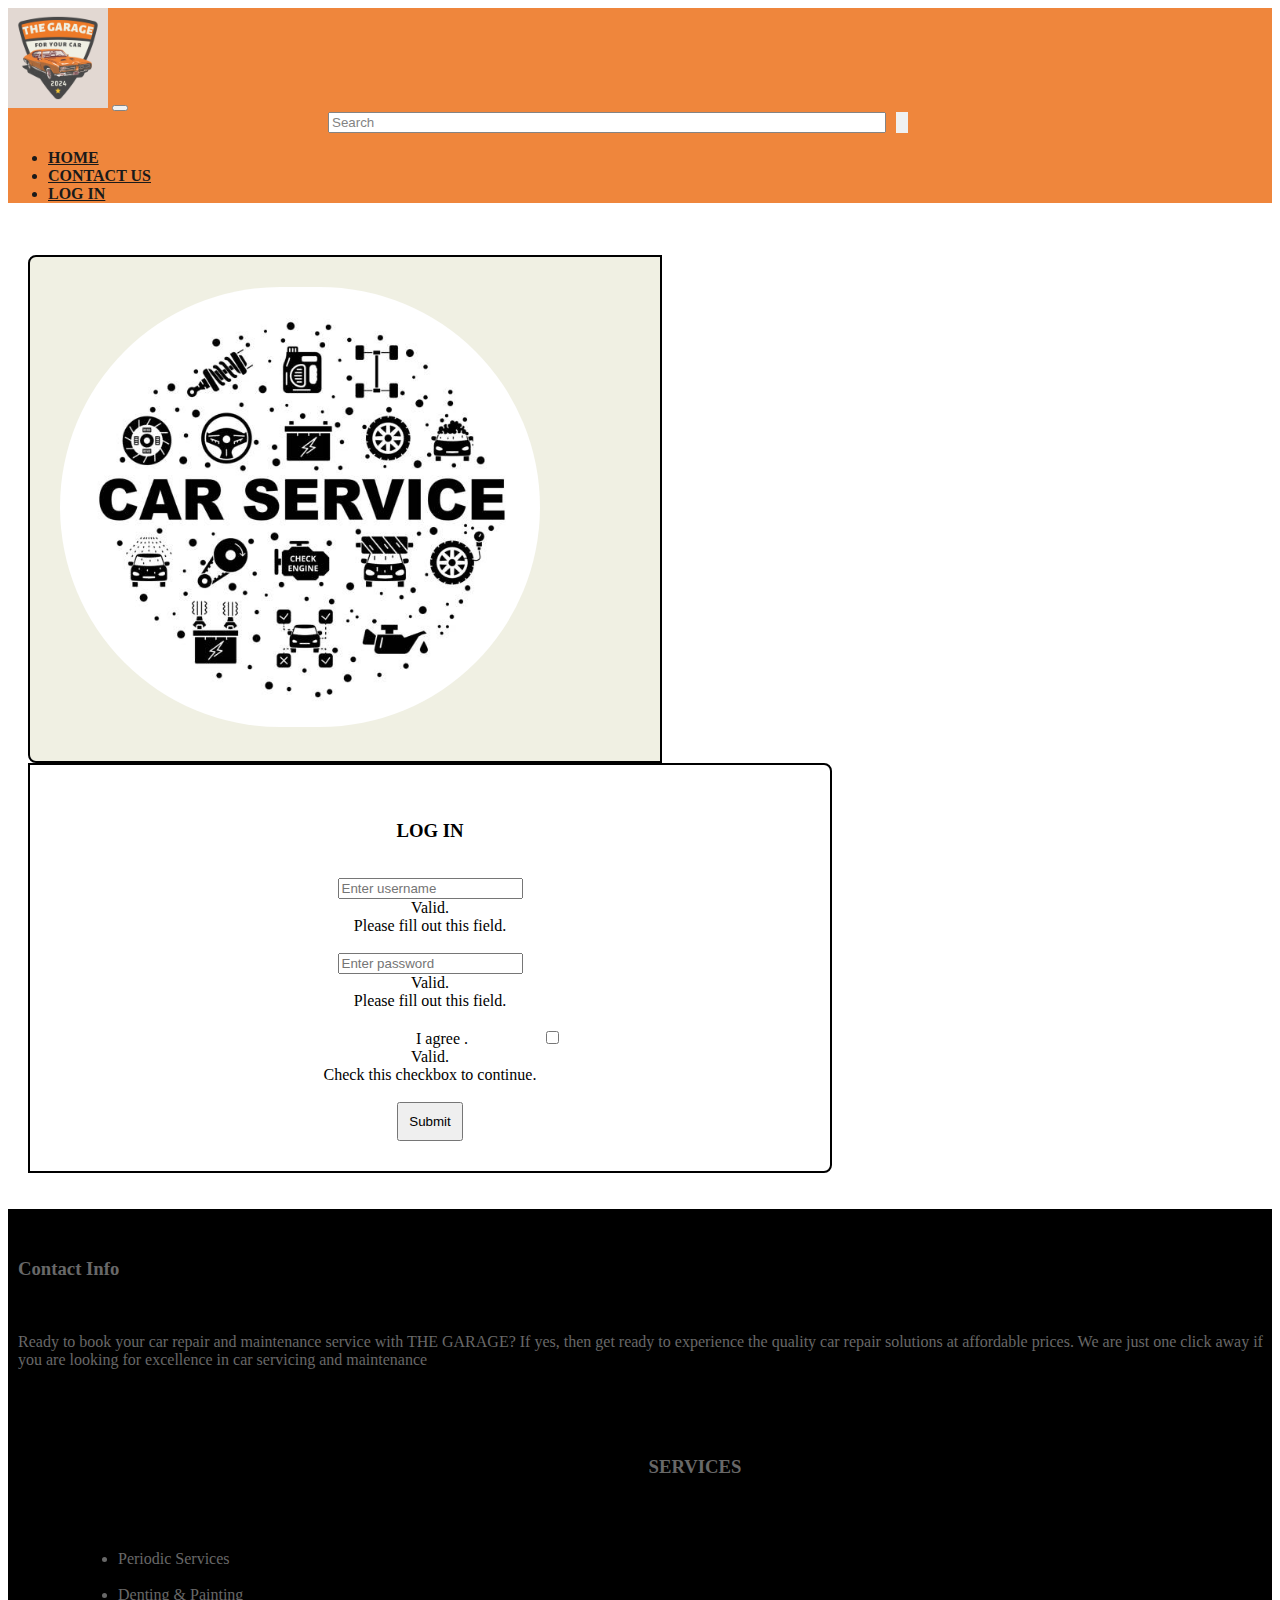
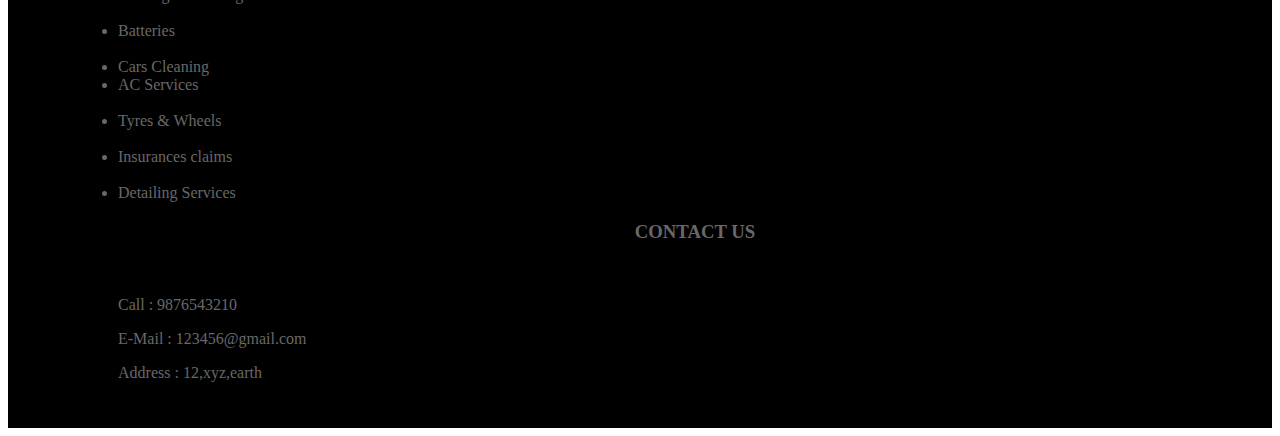
<file: the garageslogin.html>
<!DOCTYPE html>
<html lang="en">
<head>
  <meta charset="UTF-8">
  <meta name="viewport" content="width=device-width, initial-scale=1.0">
  <title>The Garage Login Page</title>
  <link rel="stylesheet" href="https://cdnjs.cloudflare.com/ajax/libs/font-awesome/6.6.0/css/all.min.css" integrity="sha512-Kc323vGBEqzTmouAECnVceyQqyqdsSiqLQISBL29aUW4U/M7pSPA/gEUZQqv1cwx4OnYxTxve5UMg5GT6L4JJg==" crossorigin="anonymous" referrerpolicy="no-referrer" />
  <link href="https://cdn.jsdelivr.net/npm/bootstrap@5.0.2/dist/css/bootstrap.min.css" rel="stylesheet" integrity="sha384-EVSTQN3/azprG1Anm3QDgpJLIm9Nao0Yz1ztcQTwFspd3yD65VohhpuuCOmLASjC" crossorigin="anonymous">
  <script src="https://cdn.jsdelivr.net/npm/bootstrap@5.0.2/dist/js/bootstrap.bundle.min.js" integrity="sha384-MrcW6ZMFYlzcLA8Nl+NtUVF0sA7MsXsP1UyJoMp4YLEuNSfAP+JcXn/tWtIaxVXM" crossorigin="anonymous"></script>
  <link rel="stylesheet" href="the garagelogin.css">
  <link rel="shortcut icon" href="the carage logo.png" type="image/x-icon">
</head>
<body>
    <nav class="navbar navbar-expand-sm navbar-light  nav1">
        <div class="container-fluid">
           <img src="Auto Detailing.png" alt="Avatar Logo" style="width:100px;" class="rounded-pill img1"> 
          <button class="navbar-toggler" type="button" data-bs-toggle="collapse" data-bs-target="#mynavbar">
            <span class="navbar-toggler-icon"></span>
          </button>
          <div class="collapse navbar-collapse" id="mynavbar">
            <form class="d-flex">
              <input class="form-control ip1" type="text" name="wtf" id="wtf" placeholder="Search">
              <button class="bet" type="button"><i class="fa-solid fa-magnifying-glass fa-xl" style="color: #000000;"></i></button>
            </form>
            <ul class="navbar-nav ms-auto uls">
                <li class="nav-item">
                    <a class="nav-link a1" href="index.html"><b>HOME</b></a>
                  </li>
              <!-- <li class="nav-item">
                <a type="button" class="nav-link a1" data-bs-toggle="modal" data-bs-target="#myModal">
                    <b>SERVICES</b>
                  </a>
              </li> -->
              <li class="nav-item">
                <a class="nav-link a1" href="the garage contact.html"><b>CONTACT US</b></a>
              </li>
              <li class="nav-item">
                <a class="nav-link a1" href="#"><b>LOG IN</b></a>
              </li>
            </ul>
            
          </div>
        </div>
      </nav>
      <br>
      <br>


      <section>
        <div class="container-fluid">
          <div class="row ro">
            <div class="col-sm-5 c5">
              <img src="the garage login.jpg" alt="" class="cs">
      
            </div>
            <div class="col-sm-7  c7">
             <center>
              <br>
              <br>
              <h3>LOG IN</h3>
              <br>
              <form action="" class="was-validated">
                <div class="b1">
                 
                  <input type="text" class="form-control" id="uname" placeholder="Enter username" name="uname" required>
                  <div class="valid-feedback">Valid.</div>
                  <div class="invalid-feedback">Please fill out this field.</div>
                </div>
                <br>
                <div class="b1">
                 
                  <input type="password" class="form-control" id="pwd" placeholder="Enter password" name="pswd" required>
                  <div class="valid-feedback">Valid.</div>
                  <div class="invalid-feedback">Please fill out this field.</div>
                </div>
                <br>
                <div class="form-check b1">
                  <input class="form-check-input b" type="checkbox" id="myCheck"  name="remember" required>
                  <label class="form-check-label b1" for="myCheck">I agree .</label>
                  <div class="valid-feedback">Valid.</div>
                  <div class="invalid-feedback">Check this checkbox to continue.</div>
                </div>
                <br>
              <button type="submit" class="btn btn-primary nn">Submit <i class="fa-solid fa-arrow-right fa-xl"></i></button>
              </form>
             </center>
            
            </div>
          </div>
        </div>
      </section>
      <br>
      <br>

      
      <section>
        <footer class="footer">
          <div class="container-fluid">
            <div class="row">
              <div class="col-sm-4 c1">
                <h3 class="txt1">Contact Info</h3>
                <br>
                <p class="txt">Ready to book your car repair and maintenance service with THE GARAGE? If yes, then get ready to experience the quality car repair solutions at affordable prices. We are just one click away if you are looking for excellence in car servicing and maintenance</p>
                <br>
                <br>
                <ul class="iii">
                  <li class="txt"><i class="fa-brands fa-facebook fa-xl"></i></li>
                  <li class="txt"><i class="fa-brands fa-instagram fa-xl"></i></li>
                  <li class="txt"><i class="fa-solid fa-phone fa-xl"></i></li>
               
                  <li class="txt">   <i class="fa-brands fa-whatsapp fa-xl"></i></li>
                </ul>
              </div>
              <div class="col-sm-4 c2">
                <center> <h3 class="txt1">SERVICES</h3></center>
                <br>
        <div class="row">
    <br>
    <br>
    <div class="col-sm-6">
      <li class="txt"><a href="the garage periodic services.html" class="txt">Periodic Services</a></li>
      <br>
      <li  class="txt"><a href="the garage denting and painting.html" class="txt">Denting & Painting</a></li>
      <br>
      <li class="txt"><a href="the garage battery.html" class="txt">Batteries</a></li>
      <br>
      <li class="txt"><a href="the garage car wash.html" class="txt">Cars Cleaning</a></li>
    </div>
    <div class="col-sm-6">
      <li class="txt"><a href="the garage ac service.html" class="txt">AC Services</a></li>
      <br>
      <li class="txt"><a href="the garage tyre and wheels.html" class="txt">Tyres & Wheels</a></li>
      <br>
      <li class="txt"><a href="the garage insurance claim.html" class="txt">Insurances claims</a></li>
      <br>
      <li class="txt"><a href="the garage car detailing.html" class="txt">Detailing Services</a></li>
    </div>
  </div>
              </div>
              <div class="col-sm-4 c3">
                <center><h3 class="txt1">CONTACT US</h3></center>
                <br>
                <p class="txt">Call : 9876543210</p>
                <p class="txt"> E-Mail : 123456@gmail.com</p>
                <p class="txt">Address : 12,xyz,earth</p>
              </div>
            </div>
          </div>
        </footer>
        
      </section>

</body>
</html>
</file>
<file: style.css>
body {
    overflow-x: hidden;
  }
.nav1{
    z-index:100;
    opacity: .9;
}
.img1{
        transition-duration: 2s,1s;
    }
    .img1:hover{
        transform:rotateY(360deg);       
    }
    .tp:hover{
        transform: scale(1.5);
        transition-duration: 1s;
    }
.d-flex{
    position: relative;
    left: 320px;
    display: flex;
    gap: 10px;
}
.imgdiv{
    position: relative;
    top: -120px;
    height: 720px;
    z-index: -100;
}
.a1{
    color: black;
    font-weight: bolder;
}
.ip1{
    width: 550px;
}
.bet{
    background-color: none;
    border: none;
}
/* modal */
.a2{
    text-decoration: none;
}
.a2:hover{
    text-decoration: underline;
}
/* repair and services */
.crd{
    padding: 10px;
    padding-top: 20px;
    width: 180px;
    height: 150px;  
}
.crd:hover{
    box-shadow: 8px  8px 8px black;
}
.aref{
    text-decoration: none;
    color: black;
}
/* book an appointment */
.app{
    height: 450px;
    background-color: #ddd;
    padding-top: 30px;
    padding-bottom: 30px;
}
.app2{
    
    padding-top: 25px;
}
.app3{
    padding-top: 60px;
    padding-left: 60px;
}
.btnn{
    width: 300px;
    background-color: rgb(255, 4, 4);
    color: white;
    padding: 8px;
    border: none;
    border-radius: 30px;
}
/* appointment modal */

.mb{
    height: 450px;

}
.ipp{
    width: 300px;
}
.ipp1{
    width: 100%;
}
.sub{
    background-color: green;
    color: white;
    width: 250px;
    padding: 5px;
    border: none;
    border-radius: 15px;
}
.om{
    text-decoration: none;
    color: black;
}

.sub:hover{
    background-color: rgb(43, 177, 43);
}
/* services */

.services{
    height:auto;
    background-color: #e3ecf96c;
    padding-top: 30px;
    padding-bottom: 30px;
    padding-left: 15px;
}
.services2{
    padding-top: 30px;
    padding-bottom: 30px;
    padding-left: 15px;

}
.services3{
    height: auto;
    background-color: #ddd;
    padding-top: 30px;
    padding-bottom: 30px;
    padding-left: 15px;
}
.vid{
    width:50% ;
    }
/* footer */
.footer{
    width: auto;
    background-color: black;
    color: #686868;
    padding-top: 30px;
    padding-bottom: 30px;
    padding-left: 10px;
}

.c2,.c3{
    padding-left: 100px;
}
.txt1:hover{
    text-decoration: underline;
    color: white;
    cursor: pointer;
}
.txt{
    color: #686868; 
    text-decoration: none;
}
.txt:hover{
    color: white;
}
.iii{
    display: flex;
    gap: 30px;
    list-style-type: none;
}





@media only screen and (max-width: 800px){
    .d-flex{
        position: unset;
    }
    .ip1{
        width: 100%;
    }
    .imgdiv{
        width: 100%;
        height: auto;
    }
    .crd{
        width: 100%;
        height: auto;
    }
    .app{
        height: auto;
    }
    .app2{
        padding: unset;
    }
    .btnn{
        width: 100%;
        height: auto;
        
    }
    .mb{
        height: auto;
        width: 100%;
    }
    .ipp{
        width: 100%;
    }
    .ipp1{
        width: 100%;
    }
    .sub{
        width: 100%;
        height: auto;
    }
    .vid{
        width: 100%;
        height: auto;
    }
    
    
    }
</file>
<file: the garage ac service.css>
/* navbar */
.nav1{
    z-index: 50;
    opacity: .9;
}
.d-flex{
    position: relative;
    left: 320px;
    display: flex;
    gap: 10px;
}
.a1{
    color: black;
    font-weight: bolder;
}
.ip1{
    width: 550px;
}
.bet{
    background-color: none;
    border: none;
}
/* content */
.img{
    width: 1500px;
    height: 800px;
    position: relative;
    top: -120px;
}

/* footer */
.footer{
    width: auto;
    background-color: black;
    color: #686868;
    padding-top: 30px;
    padding-bottom: 30px;
    padding-left: 10px;
    cursor: pointer;
}

.c2,.c3{
    padding-left: 100px;
}
 .txt{
    color: #686868; 
    text-decoration: none;
}
.txt:hover{
    color: white;
}
.iii{
    display: flex;
    gap: 30px;
    list-style-type: none;
}
.txt1:hover{
    color: white;
    text-decoration: underline;
}

@media only screen and (max-width: 800px){
    .d-flex{
        position: unset;
    }
    .ip1{
        width: 100%;
    }
    .img{
        width: 100%;
        height: auto;
    }
    
}
</file>
<file: the garage battery.css>
/* navbar */
.nav1{
    z-index: 50;
    opacity: .9;
}
.d-flex{
    position: relative;
    left: 320px;
    display: flex;
    gap: 10px;
}
.a1{
    color: black;
    font-weight: bolder;
}
.ip1{
    width: 550px;
}
.bet{
    background-color: none;
    border: none;
}
/* content */
.img{
    width: 1500px;
    height: 700px;
    position: relative;
    top: -120px;
}

/* footer */
.footer{
    width: auto;
    background-color: black;
    color: #686868;
    padding-top: 30px;
    padding-bottom: 30px;
    padding-left: 10px;
    cursor: pointer;
}

.c2,.c3{
    padding-left: 100px;
}
 .txt{
    color: #686868; 
    text-decoration: none;
}
.txt:hover{
    color: white;
}
.iii{
    display: flex;
    gap: 30px;
    list-style-type: none;
}
.txt1:hover{
    color: white;
    text-decoration: underline;
}

@media only screen and (max-width: 800px){
    .d-flex{
        position: unset;
    }
    .ip1{
        width: 100%;
    }
    .img{
        width: 100%;
        height: auto;
    }
    
}
</file>
<file: the garage car deatiling.css>
/* navbar */
.nav1{
    z-index: 50;
    opacity: .9;
}
.d-flex{
    position: relative;
    left: 320px;
    display: flex;
    gap: 10px;
}
.a1{
    color: black;
    font-weight: bolder;
}
.ip1{
    width: 550px;
}
.bet{
    background-color: none;
    border: none;
}
/* content */
.img{
    width: 1500px;
    height: 700px;
    position: relative;
    top: -120px;
}

/* footer */
.footer{
    width: auto;
    background-color: black;
    color: #686868;
    padding-top: 30px;
    padding-bottom: 30px;
    padding-left: 10px;
    cursor: pointer;
}

.c2,.c3{
    padding-left: 100px;
}
 .txt{
    color: #686868; 
    text-decoration: none;
}
.txt:hover{
    color: white;
}
.iii{
    display: flex;
    gap: 30px;
    list-style-type: none;
}
.txt1:hover{
    color: white;
    text-decoration: underline;
}

@media only screen and (max-width: 800px){
    .d-flex{
        position: unset;
    }
    .ip1{
        width: 100%;
    }
    .img{
        width: 100%;
        height: auto;
    }
    
}
</file>
<file: the garage car wash.css>
/* navbar */
.nav1{
    z-index: 50;
    opacity: .9;
}
.d-flex{
    position: relative;
    left: 320px;
    display: flex;
    gap: 10px;
}
.a1{
    color: black;
    font-weight: bolder;
}
.ip1{
    width: 550px;
}
.bet{
    background-color: none;
    border: none;
}
/* content */
.img{
    width: 1500px;
    height: 800px;
    position: relative;
    top: -120px;
}

/* footer */
.footer{
    width: auto;
    background-color: black;
    color: #686868;
    padding-top: 30px;
    padding-bottom: 30px;
    padding-left: 10px;
    cursor: pointer;
}

.c2,.c3{
    padding-left: 100px;
}
 .txt{
    color: #686868; 
    text-decoration: none;
}
.txt:hover{
    color: white;
}
.iii{
    display: flex;
    gap: 30px;
    list-style-type: none;
}
.txt1:hover{
    color: white;
    text-decoration: underline;
}

@media only screen and (max-width: 800px){
    .d-flex{
        position: unset;
    }
    .ip1{
        width: 100%;
    }
    .img{
        width: 100%;
        height: auto;
    }
    
}
</file>
<file: the garage contact.css>
.nav1{
    z-index: 50;
    opacity: .9;
}
.d-flex{
    position: relative;
    left: 320px;
    display: flex;
    gap: 10px;
}
.a1{
    color: black;
    font-weight: bolder;
}
.ip1{
    width: 550px;
}
.bet{
    background-color: none;
    border: none;
}
.img{
    height: 500px;
   position:relative;
   top: -120px; 
}
.bb{
    padding: 10px;
}
.ibox{
    width: 750px;
}
iframe{
    width: 100%;
    border: 5px solid red;
}
/* footer */
.footer{
    width: auto;
    background-color: black;
    color: #686868;
    padding-top: 30px;
    padding-bottom: 30px;
    padding-left: 10px;
    cursor: pointer;
}

.c2,.c3{
    padding-left: 100px;
}
.txt:hover{
    color: white;
}
.iii{
    display: flex;
    gap: 30px;
    list-style-type: none;
}

  .txt{
    color: #686868; 
    text-decoration: none;
}
.txt1:hover{
    color: white;
    text-decoration: underline;
}

@media only screen and (max-width: 800px){
    .d-flex{
        position: unset;
    }
    .ip1{
        width: 100%;
    }
    .ibox{
        width: 100%;
    }
    .bb{
        width: 100%;
    }
    iframe{
        width: 100%;
      
    }
}
</file>
<file: the garage custom services.css>
/* navbar */
.nav1{
    z-index: 50;
    opacity: .9;
}
.d-flex{
    position: relative;
    left: 320px;
    display: flex;
    gap: 10px;
}
.a1{
    color: black;
    font-weight: bolder;
}
.ip1{
    width: 550px;
}
.bet{
    background-color: none;
    border: none;
}
/* content */
.img{
    width: 1500px;
    height:1000px;
    position: relative;
    top: -120px;
}

/* footer */
.footer{
    width: auto;
    background-color: black;
    color: #686868;
    padding-top: 30px;
    padding-bottom: 30px;
    padding-left: 10px;
    cursor: pointer;
}

.c2,.c3{
    padding-left: 100px;
}
 .txt{
    color: #686868; 
    text-decoration: none;
}
.txt:hover{
    color: white;
}
.iii{
    display: flex;
    gap: 30px;
    list-style-type: none;
}
.txt1:hover{
    color: white;
    text-decoration: underline;
}

@media only screen and (max-width: 800px){
    .d-flex{
        position: unset;
    }
    .ip1{
        width: 100%;
    }
    .img{
        width: 100%;
        height: auto;
    }
    
}
</file>
<file: the garage denting and painting.css>
/* navbar */
.nav1{
    z-index: 50;
    opacity: .9;
}
.d-flex{
    position: relative;
    left: 320px;
    display: flex;
    gap: 10px;
}
.a1{
    color: black;
    font-weight: bolder;
}
.ip1{
    width: 550px;
}
.bet{
    background-color: none;
    border: none;
}
/* content */
.img{
    width: 1500px;
    height:700px;
    position: relative;
    top: -120px;
}





/* footer */
.footer{
    width: auto;
    background-color: black;
    color: #686868;
    padding-top: 30px;
    padding-bottom: 30px;
    padding-left: 10px;
    cursor: pointer;
}

.c2,.c3{
    padding-left: 100px;
}
 .txt{
    color: #686868; 
    text-decoration: none;
}
.txt:hover{
    color: white;
}
.iii{
    display: flex;
    gap: 30px;
    list-style-type: none;
}
.txt1:hover{
    color: white;
    text-decoration: underline;
}

@media only screen and (max-width: 800px){
    .d-flex{
        position: unset;
    }
    .ip1{
        width: 100%;
    }
    .img{
        width: 100%;
        height: auto;
    }
}
</file>
<file: the garage engine work.css>
/* navbar */
.nav1{
    z-index: 50;
    opacity: .9;
}
.d-flex{
    position: relative;
    left: 320px;
    display: flex;
    gap: 10px;
}
.a1{
    color: black;
    font-weight: bolder;
}
.ip1{
    width: 550px;
}
.bet{
    background-color: none;
    border: none;
}
/* content */
.img{
    width: 1500px;
    height: 800px;
    position: relative;
    top: -120px;
}

/* footer */
.footer{
    width: auto;
    background-color: black;
    color: #686868;
    padding-top: 30px;
    padding-bottom: 30px;
    padding-left: 10px;
    cursor: pointer;
}

.c2,.c3{
    padding-left: 100px;
}
 .txt{
    color: #686868; 
    text-decoration: none;
}
.txt:hover{
    color: white;
}
.iii{
    display: flex;
    gap: 30px;
    list-style-type: none;
}
.txt1:hover{
    color: white;
    text-decoration: underline;
}

@media only screen and (max-width: 800px){
    .d-flex{
        position: unset;
    }
    .ip1{
        width: 100%;
    }
    .img{
        width: 100%;
        height: auto;
    }
    
}
</file>
<file: the garage headlight.css>
/* navbar */
.nav1{
    z-index: 50;
    opacity: .9;
}
.d-flex{
    position: relative;
    left: 320px;
    display: flex;
    gap: 10px;
}
.a1{
    color: black;
    font-weight: bolder;
}
.ip1{
    width: 550px;
}
.bet{
    background-color: none;
    border: none;
}
/* content */
.img{
    width: 1500px;
    height: 800px;
    position: relative;
    top: -120px;
}

/* footer */
.footer{
    width: auto;
    background-color: black;
    color: #686868;
    padding-top: 30px;
    padding-bottom: 30px;
    padding-left: 10px;
    cursor: pointer;
}

.c2,.c3{
    padding-left: 100px;
}
 .txt{
    color: #686868; 
    text-decoration: none;
}
.txt:hover{
    color: white;
}
.iii{
    display: flex;
    gap: 30px;
    list-style-type: none;
}
.txt1:hover{
    color: white;
    text-decoration: underline;
}

@media only screen and (max-width: 800px){
    .d-flex{
        position: unset;
    }
    .ip1{
        width: 100%;
    }
    .img{
        width: 100%;
        height: auto;
    }
    
}
</file>
<file: the garage insurance claim.css>
/* navbar */
.nav1{
    z-index: 50;
    opacity: .9;
}
.d-flex{
    position: relative;
    left: 320px;
    display: flex;
    gap: 10px;
}
.a1{
    color: black;
    font-weight: bolder;
}
.ip1{
    width: 550px;
}
.bet{
    background-color: none;
    border: none;
}
/* content */
.img{
    width: 1500px;
    height: 800px;
    position: relative;
    top: -120px;
}

/* footer */
.footer{
    width: auto;
    background-color: black;
    color: #686868;
    padding-top: 30px;
    padding-bottom: 30px;
    padding-left: 10px;
    cursor: pointer;
}

.c2,.c3{
    padding-left: 100px;
}
 .txt{
    color: #686868; 
    text-decoration: none;
}
.txt:hover{
    color: white;
}
.iii{
    display: flex;
    gap: 30px;
    list-style-type: none;
}
.txt1:hover{
    color: white;
    text-decoration: underline;
}

@media only screen and (max-width: 800px){
    .d-flex{
        position: unset;
    }
    .ip1{
        width: 100%;
    }
    .img{
        width: 100%;
        height: auto;
    }
    
}
</file>
<file: th garage periodic serives.css>
/* navbar */
.nav1{
    z-index: 50;
    opacity: .9;
}
.d-flex{
    position: relative;
    left: 320px;
    display: flex;
    gap: 10px;
}
.a1{
    color: black;
    font-weight: bolder;
}
.ip1{
    width: 550px;
}
.bet{
    background-color: none;
    border: none;
}
/* content */
.img{
    width: 1500px;
    height: 600px;
    position: relative;
    top: -120px;
}
/* footer */
.footer{
    width: auto;
    background-color: black;
    color: #686868;
    padding-top: 30px;
    padding-bottom: 30px;
    padding-left: 10px;
    cursor: pointer;
}

.c2,.c3{
    padding-left: 100px;
}
  .txt{
    color: #686868; 
    text-decoration: none;
}
.txt:hover{
    color: white;
}
.iii{
    display: flex;
    gap: 30px;
    list-style-type: none;
}
.txt1:hover{
    color: white;
    text-decoration: underline;
}

@media only screen and (max-width: 800px){
    .d-flex{
        position: unset;
    }
    .ip1{
        width: 100%;
    }
    .img{
        width: 100%;
        height: auto;
    }
}
</file>
<file: the garage tyre and wheels.css>
/* navbar */
.nav1{
    z-index: 50;
    opacity: .9;
}
.d-flex{
    position: relative;
    left: 320px;
    display: flex;
    gap: 10px;
}
.a1{
    color: black;
    font-weight: bolder;
}
.ip1{
    width: 550px;
}
.bet{
    background-color: none;
    border: none;
}
/* content */
.img{
    width: 1500px;
    height: 800px;
    position: relative;
    top: -120px;
}

/* footer */
.footer{
    width: auto;
    background-color: black;
    color: #686868;
    padding-top: 30px;
    padding-bottom: 30px;
    padding-left: 10px;
    cursor: pointer;
}

.c2,.c3{
    padding-left: 100px;
}
 .txt{
    color: #686868; 
    text-decoration: none;
}
.txt:hover{
    color: white;
}
.iii{
    display: flex;
    gap: 30px;
    list-style-type: none;
}
.txt1:hover{
    color: white;
    text-decoration: underline;
}

@media only screen and (max-width: 800px){
    .d-flex{
        position: unset;
    }
    .ip1{
        width: 100%;
    }
    .img{
        width: 100%;
        height: auto;
    }
    
}
</file>
<file: the garage windshield.css>
/* navbar */
.nav1{
    z-index: 50;
    opacity: .9;
}
.d-flex{
    position: relative;
    left: 320px;
    display: flex;
    gap: 10px;
}
.a1{
    color: black;
    font-weight: bolder;
}
.ip1{
    width: 550px;
}
.bet{
    background-color: none;
    border: none;
}
/* content */
.img{
    width: 1500px;
    height: 800px;
    position: relative;
    top: -120px;
}

/* footer */
.footer{
    width: auto;
    background-color: black;
    color: #686868;
    padding-top: 30px;
    padding-bottom: 30px;
    padding-left: 10px;
    cursor: pointer;
}

.c2,.c3{
    padding-left: 100px;
}
 .txt{
    color: #686868; 
    text-decoration: none;
}
.txt:hover{
    color: white;
}
.iii{
    display: flex;
    gap: 30px;
    list-style-type: none;
}
.txt1:hover{
    color: white;
    text-decoration: underline;
}

@media only screen and (max-width: 800px){
    .d-flex{
        position: unset;
    }
    .ip1{
        width: 100%;
    }
    .img{
        width: 100%;
        height: auto;
    }
    
}
</file>
<file: the garagelogin.css>
.nav1{
    z-index: 50;
    opacity: .9;
    background-color:rgb(238, 121, 38);
    color: black;
}
.d-flex{
    position: relative;
    left: 320px;
    display: flex;
    gap: 10px;
}
.a1{
    color: black;
    font-weight: bolder;
}
.ip1{
    width: 550px;
}
.bet{
    background-color: none;
    border: none;
}
/* footer */
.footer{
    width: auto;
    background-color: black;
    color: #686868;
    padding-top: 30px;
    padding-bottom: 30px;
    padding-left: 10px;
    cursor: pointer;
}

.c2,.c3{
    padding-left: 100px;
}
.txt{
    color: #686868; 
    text-decoration: none;
}
.txt:hover{
    color: white;
}
.iii{
    display: flex;
    gap: 30px;
    list-style-type: none;
}
.txt1:hover{ 
    color: white;
    text-decoration: underline;
}

/* log in form */
.c5{
    background-color:rgb(240, 240, 227);
    border: 2px solid black;
    border-radius:8px 0px 0px 8px;
    width: 600px;
    padding-top: 30px;
    padding-bottom: 30px;
    padding-left: 30px;
}
.c7{
    background-color: #fff;
    border: 2px solid  black;
    border-radius: 0px 8px 8px 0px;
    width: 800px;
    padding-bottom: 30px;
}
.cs{
    border-radius: 450px;
    width: 80%;
}
.ro{
    margin-left: 20px;
}
.b1{
    width: 500px;
  
}
.b{
    position: relative;
    left: 150px;
}
.nn{
padding: 10px;

}



@media only screen and (max-width: 800px){
    .d-flex{
        position: unset;
    }
    .ip1{
        width: 100%;
    }
    .cs,.cs5,.cs7,.b1{
        width: 100%;
        height: auto;
    }
    .b{
        position: unset;
    }
    .nn{
        width: 100%;
    }
    .ro{
        margin-left: unset;
    }
}
</file>
